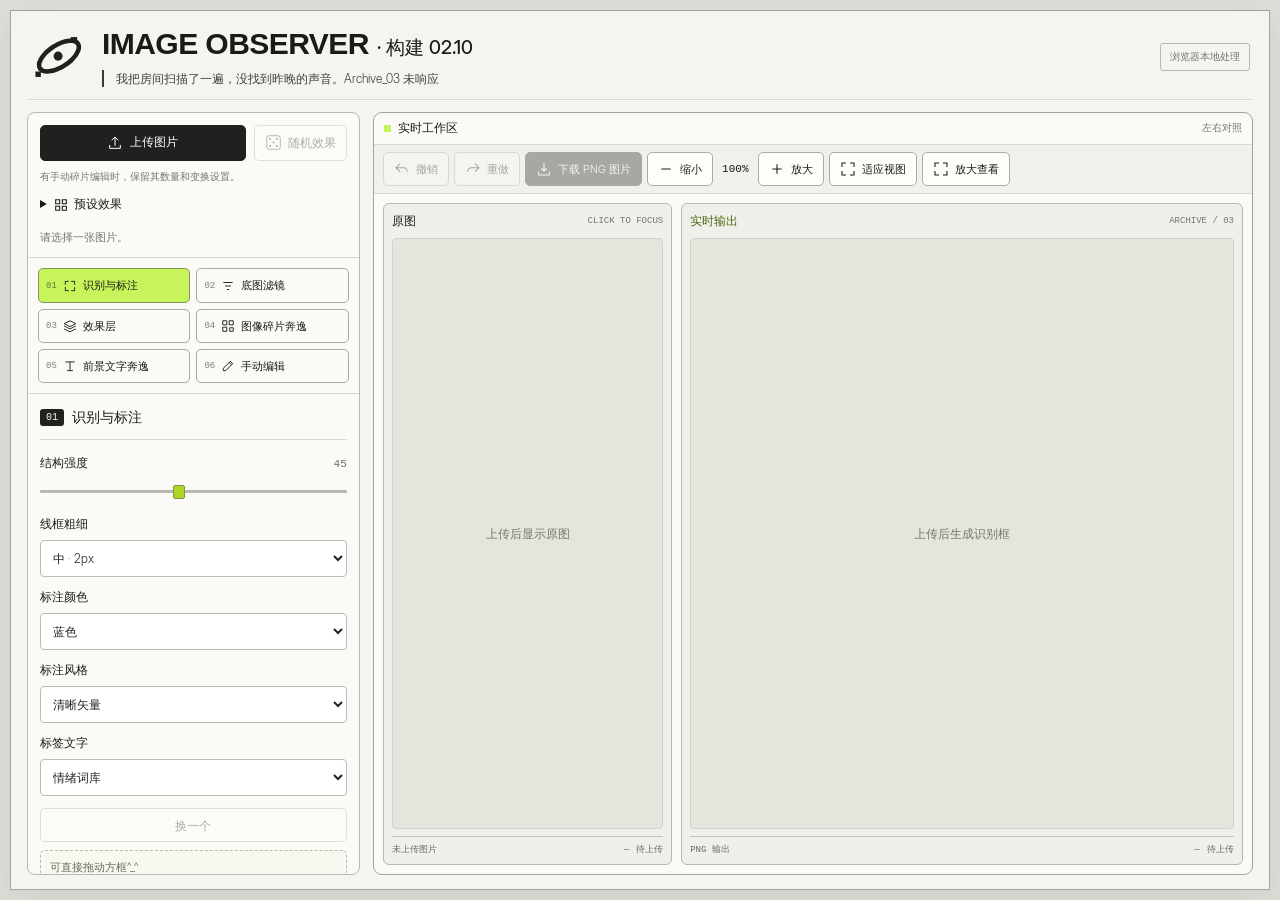
<file: index.html>
<!doctype html>
<html lang="zh-CN">
<head>
  <meta charset="utf-8">
  <meta name="viewport" content="width=device-width, initial-scale=1">
  <meta http-equiv="Content-Security-Policy" content="default-src 'none'; img-src 'self' blob: data:; font-src 'self'; style-src 'self' 'unsafe-inline'; script-src 'self' 'unsafe-inline'; connect-src 'none'; base-uri 'none'; form-action 'none'; object-src 'none'">
  <title>IMAGE OBSERVER · 构建 02.10</title>
  <style>
    @font-face { font-family: "Observer HY Strip"; src: url("assets/fonts/HYQiHeiY1-75W-latin.woff2") format("woff2"); font-weight: 700; font-display: swap; unicode-range: U+0020-024F,U+2000-206F; }
    @font-face { font-family: "Observer HY Strip"; src: url("assets/fonts/HYQiHeiY1-75W-cjk.woff2") format("woff2"); font-weight: 700; font-display: swap; unicode-range: U+3000-30FF,U+3400-9FFF,U+FF00-FFEF; }
    @font-face { font-family: "Observer Inter Light"; src: url("assets/fonts/InterDisplay-Light-latin.woff2?v=027") format("woff2"); font-weight: 300; font-display: swap; }
    @font-face { font-family: "Observer Inter Medium"; src: url("assets/fonts/InterDisplay-Medium-latin.woff2") format("woff2"); font-weight: 500; font-display: swap; }
  </style>
  <link rel="stylesheet" href="workbench.css">
</head>
<body>
  <main>
    <header>
      <h1>IMAGE OBSERVER <span class="brand-version">· 构建 02.10</span></h1>
      <span class="build">识别模式</span>
    </header>
    <p class="intro">上传一张图片，观察图像结构中的信息区域。所有处理均在当前浏览器本地完成。</p>
    <label class="upload" id="dropZone" for="upload">
      <svg width="25" height="25" viewBox="0 0 24 24" fill="none" stroke="currentColor" stroke-width="1.5" aria-hidden="true"><path d="M12 16V3m-5 5 5-5 5 5M4 15v5h16v-5"/></svg>
      <strong>点击上传图片，或将图片拖到这里</strong>
      <span>JPG / PNG · 最长边不超过 1600px · 无需联网</span>
      <input id="upload" type="file" accept="image/jpeg,image/png,.jpg,.jpeg,.png" aria-label="上传 JPG 或 PNG 图片">
    </label>
    <button id="randomEffects" type="button" disabled><svg width="17" height="17" viewBox="0 0 20 20" aria-hidden="true"><rect x="2" y="2" width="16" height="16" rx="3" fill="none" stroke="currentColor"/><g fill="currentColor"><circle cx="6" cy="6" r="1.2"/><circle cx="14" cy="6" r="1.2"/><circle cx="10" cy="10" r="1.2"/><circle cx="6" cy="14" r="1.2"/><circle cx="14" cy="14" r="1.2"/></g></svg>随机效果</button>
    <span class="edit-hint">有手动碎片编辑时，保留其数量和变换设置。</span>
    <section class="preset-area" aria-label="预设效果">
      <details><summary>预设效果</summary>
        <h3>官方预设</h3><div id="officialCards" class="template-cards"></div>
        <details id="officialDeveloper" class="official-developer"><summary>开发者选项</summary>
          <p class="edit-hint">临时校准工具。保存仅覆盖本浏览器；不会直接修改 GitHub，也不改变当前图片。</p>
          <label class="control" for="officialSlot">校准槽位<select id="officialSlot"></select></label>
          <p id="officialSource" class="edit-hint"></p>
          <label class="control" for="officialName">预设名称<input id="officialName" type="text" maxlength="80" autocomplete="off"></label>
          <div class="actions"><button id="readOfficialParams" type="button">读取当前参数</button><button id="saveOfficial" type="button">保存当前效果到此预设</button><button id="renameOfficial" type="button">保存名称</button><button id="updateOfficialThumbnail" type="button">仅更新缩略图</button></div>
          <label class="control" for="officialValues">当前视觉配方<textarea id="officialValues" rows="5" readonly spellcheck="false" placeholder="点击“读取当前参数”查看"></textarea></label>
          <div class="actions"><button id="exportOfficial" type="button">导出官方预设 JSON</button><button id="importOfficial" type="button">导入到所选槽位</button><button id="resetOfficial" type="button">重置此预设</button><input id="officialFile" type="file" accept="application/json,.json" hidden></div>
          <p class="edit-hint">正式写回：导出 JSON → 确认校准结果 → 将参数及压缩缩略图写入网站静态配置并提交。清除网站数据会丢失本地覆盖值，请导出备份。</p>
          <p id="officialStatus" role="status" aria-live="polite"></p>
        </details>
        <h3>我的模板</h3><div class="actions"><button id="saveTemplate" type="button">保存当前效果</button><button id="importTemplate" type="button">导入模板</button><input id="templateFile" type="file" accept="application/json,.json" hidden></div>
        <p class="edit-hint">模板仅存于当前浏览器。清除网站数据或更换设备可能丢失，请导出 JSON 备份。缩略图包含画面内容，仅用于预览。</p>
        <p id="templateStatus" role="status" aria-live="polite"></p><div id="personalCards" class="template-cards"></div>
      </details>
    </section>
    <label class="structure" for="structure"><span>结构强度</span><input id="structure" type="range" min="0" max="100" step="1" value="45"><output id="structureValue" for="structure">45</output></label>
    <div class="actions">
      <button id="resetFocus" type="button" disabled>恢复自动焦点</button>
      <button id="downloadPNG" type="button" disabled>下载 PNG 图片</button>
    </div>
    <div class="controls">
      <label class="control" for="strokeWidth">线框粗细
        <select id="strokeWidth">
          <option value="Thin">细 · 1px</option>
          <option value="Medium" selected>中 · 2px</option>
          <option value="Thick">粗 · 4px</option>
        </select>
      </label>
      <label class="control" for="overlayColor">标注颜色
        <select id="overlayColor">
          <option value="#0050FF" selected>蓝色</option>
          <option value="#F44336">红色</option>
          <option value="#00AA64">绿色</option>
          <option value="#FFCC00">黄色</option>
        </select>
      </label>
      <label class="control" for="overlayStyle">标注风格
        <select id="overlayStyle">
          <option value="VECTOR" selected>清晰矢量</option>
          <option value="INK BLEED">柔性溢墨</option>
          <option value="SCAN">数字扫描失真</option>
        </select>
      </label>
      <label class="control" for="labelMode">标签文字
        <select id="labelMode">
          <option value="Off">关闭</option>
          <option value="Emotion Pool" selected>情绪词库</option>
          <option value="Custom Text">自定义文字</option>
        </select>
      </label>
      <button id="shuffleWord" type="button" disabled>换一个</button>
    </div>
    <label class="control" id="customTextField" for="customText" hidden>自定义文字 · 中英文 · 最多32个字符
      <input id="customText" type="text" autocomplete="off" spellcheck="false" placeholder="输入中英文标签">
    </label>
    <label class="structure" id="distortionControl" for="distortionStrength" hidden><span>失真强度</span><input id="distortionStrength" type="range" min="0" max="100" step="1" value="45"><output id="distortionValue" for="distortionStrength">45</output></label>
    <div class="controls">
      <label class="control" for="baseFilter">底图滤镜<select id="baseFilter"><option value="Original">原图</option><option value="XRay" selected>X光滤镜</option></select></label>
    </div>
    <div id="originalControls" class="base-parameters" hidden>
      <label class="structure" for="originalBrightness"><span>亮度</span><input id="originalBrightness" type="range" min="-100" max="100" value="0"><output>0</output></label>
      <label class="structure" for="originalSaturation"><span>饱和度</span><input id="originalSaturation" type="range" min="0" max="200" value="100"><output>100</output></label>
      <label class="structure" for="originalContrast"><span>对比度</span><input id="originalContrast" type="range" min="-100" max="100" value="0"><output>0</output></label>
      <label class="structure" for="originalTemperature"><span>色温</span><input id="originalTemperature" type="range" min="-100" max="100" value="0"><output>0</output></label>
      <label class="structure" for="originalTint"><span>色调</span><input id="originalTint" type="range" min="-100" max="100" value="0"><output>0</output></label>
      <label class="structure" for="originalVignette"><span>暗角</span><input id="originalVignette" type="range" min="-100" max="100" value="0"><output>0</output></label>
    </div>
    <div id="xrayControls" class="base-parameters">
      <label class="structure" for="xrayHue"><span>色相</span><input id="xrayHue" type="range" min="0" max="360" value="20"><output>20</output></label>
      <label class="structure" for="xraySaturation"><span>饱和度</span><input id="xraySaturation" type="range" min="0" max="100" value="0"><output>0</output></label>
      <label class="structure" for="xrayLightness"><span>明度</span><input id="xrayLightness" type="range" min="0" max="100" value="65"><output>65</output></label>
      <label class="invert-control"><input id="xrayInvert" type="checkbox">反色</label>
    </div>
    <label class="structure" for="baseContrast"><span>对比度</span><input id="baseContrast" type="range" min="-100" max="100" value="0"><output>0</output></label>
    <div class="effect-layers">
      <div class="effect-layer"><label class="control" for="effect1">效果层 1<select id="effect1"><option value="None">无</option><option value="Noise" selected>彩色噪点</option><option value="CRT">复古电视机竖纹</option><option value="Glitch">电子扫描 A｜条带错位</option><option value="Wave">电子扫描 B｜波纹湍流</option><option value="Streak">电子扫描 C｜纵向拉丝</option><option value="Glow">彩色泛光</option></select></label>
        <div id="effectParams1"><label class="structure" for="strength1"><span id="strengthLabel1">强度</span><input id="strength1" type="range" min="0" max="100" value="20"><output>20</output></label>
          <label class="structure" id="waveParams1" for="wavePosition1" hidden><span>波纹位置</span><input id="wavePosition1" type="range" min="0" max="100" value="50"><output>50</output></label>
          <div id="glowParams1" hidden><label class="structure" for="glowHue1"><span>色相</span><input id="glowHue1" type="range" min="0" max="360" value="195"><output>195</output></label><label class="structure" for="glowSaturation1"><span>饱和度</span><input id="glowSaturation1" type="range" min="0" max="100" value="80"><output>80</output></label><label class="structure" for="glowLightness1"><span>亮度</span><input id="glowLightness1" type="range" min="0" max="100" value="65"><output>65</output></label></div></div></div>
      <div class="effect-layer"><label class="control" for="effect2">效果层 2<select id="effect2"><option value="None" selected>无</option><option value="Noise">彩色噪点</option><option value="CRT">复古电视机竖纹</option><option value="Glitch">电子扫描 A｜条带错位</option><option value="Wave">电子扫描 B｜波纹湍流</option><option value="Streak">电子扫描 C｜纵向拉丝</option><option value="Glow">彩色泛光</option></select></label>
        <div id="effectParams2" hidden><label class="structure" for="strength2"><span id="strengthLabel2">强度</span><input id="strength2" type="range" min="0" max="100" value="20"><output>20</output></label>
          <label class="structure" id="waveParams2" for="wavePosition2" hidden><span>波纹位置</span><input id="wavePosition2" type="range" min="0" max="100" value="50"><output>50</output></label>
          <div id="glowParams2" hidden><label class="structure" for="glowHue2"><span>色相</span><input id="glowHue2" type="range" min="0" max="360" value="195"><output>195</output></label><label class="structure" for="glowSaturation2"><span>饱和度</span><input id="glowSaturation2" type="range" min="0" max="100" value="80"><output>80</output></label><label class="structure" for="glowLightness2"><span>亮度</span><input id="glowLightness2" type="range" min="0" max="100" value="65"><output>65</output></label></div></div></div>
      <div class="effect-layer"><label class="control" for="effect3">效果层 3<select id="effect3"><option value="None" selected>无</option><option value="Noise">彩色噪点</option><option value="CRT">复古电视机竖纹</option><option value="Glitch">电子扫描 A｜条带错位</option><option value="Wave">电子扫描 B｜波纹湍流</option><option value="Streak">电子扫描 C｜纵向拉丝</option><option value="Glow">彩色泛光</option></select></label>
        <div id="effectParams3" hidden><label class="structure" for="strength3"><span id="strengthLabel3">强度</span><input id="strength3" type="range" min="0" max="100" value="20"><output>20</output></label>
          <label class="structure" id="waveParams3" for="wavePosition3" hidden><span>波纹位置</span><input id="wavePosition3" type="range" min="0" max="100" value="50"><output>50</output></label>
          <div id="glowParams3" hidden><label class="structure" for="glowHue3"><span>色相</span><input id="glowHue3" type="range" min="0" max="360" value="195"><output>195</output></label><label class="structure" for="glowSaturation3"><span>饱和度</span><input id="glowSaturation3" type="range" min="0" max="100" value="80"><output>80</output></label><label class="structure" for="glowLightness3"><span>亮度</span><input id="glowLightness3" type="range" min="0" max="100" value="65"><output>65</output></label></div></div></div>
    </div>
    <label class="structure" for="vignette"><span>暗角</span><input id="vignette" type="range" min="-100" max="100" step="1" value="0"><output id="vignetteValue" for="vignette">0</output></label>
    <div class="runaway-settings">
      <section><label class="control" for="fragmentOn">图像碎片奔逸<select id="fragmentOn"><option value="Off" selected>关</option><option value="On">开</option></select></label><div id="fragmentParams" hidden>
<label class="control" for="fragmentMode">奔逸模式<select id="fragmentMode"><option value="Turbulence">湍流</option><option value="Rotate">旋转</option><option value="Ripple">波纹</option></select></label>
<label class="control" for="fragmentStyle">碎片样式<select id="fragmentStyle"><option value="Original">原图</option><option value="Pencil">铅笔描边</option></select></label>
<label class="structure" for="fragmentHue"><span>碎片色相</span><input id="fragmentHue" type="range" min="0" max="360" value="0"><output>0</output></label>
<label class="structure" for="fragmentSaturation"><span>碎片饱和度</span><input id="fragmentSaturation" type="range" min="0" max="100" value="100"><output>100</output></label>
<label class="structure" for="fragmentLightness"><span>碎片明度</span><input id="fragmentLightness" type="range" min="0" max="100" value="50"><output>50</output></label>
<label class="structure" for="fragmentContrast"><span>碎片对比度</span><input id="fragmentContrast" type="range" min="-100" max="100" value="0"><output>0</output></label>
<label class="structure" id="pencilControl" for="pencilStrength" hidden><span>铅笔强度</span><input id="pencilStrength" type="range" min="0" max="100" value="65"><output>65</output></label>
<label class="structure" for="fragmentCount"><span>碎片数量</span><input id="fragmentCount" type="range" min="0" max="100" value="35"><output>35</output></label>
<label class="structure" for="fragmentDisplacement"><span>位移强度</span><input id="fragmentDisplacement" type="range" min="0" max="100" value="45"><output>45</output></label>
<label class="structure" for="fragmentSize"><span>图像大小</span><input id="fragmentSize" type="range" min="10" max="200" value="100"><output>100</output></label>
<label class="structure" for="fragmentScale"><span>缩放波动</span><input id="fragmentScale" type="range" min="0" max="100" value="30"><output>30</output></label>
<p class="edit-hint">参数调整更新未编辑碎片；当前已移动、删除的碎片保留。识别框编辑不影响碎片。</p></div></section>
      <section><label class="control" for="foregroundTextOn">前景文字奔逸<select id="foregroundTextOn"><option value="Off" selected>关</option><option value="On">开</option></select></label><div id="foregroundTextParams" hidden>
<label class="control" for="foregroundTextStyle">文字奔逸样式<select id="foregroundTextStyle"><option value="Stretch" selected>条带横排</option><option value="Float">小型散置</option></select></label>
<label id="textLinksControl"><input id="textLinks" type="checkbox">文字连线</label>
<label class="structure" id="textStrengthControl" for="foregroundTextStrength" hidden><span>强度</span><input id="foregroundTextStrength" type="range" min="0" max="100" value="50"><output>50</output></label>
<label class="control" for="foregroundTextContent">文字内容<button id="restoreForegroundText" type="button">恢复默认</button><textarea id="foregroundTextContent" rows="3" maxlength="2048"></textarea></label>
<label class="structure" for="foregroundTextSize"><span>文字大小</span><input id="foregroundTextSize" type="range" min="50" max="200" value="100"><output>100</output></label>
<label class="control" for="foregroundTextColor">文字颜色<select id="foregroundTextColor"><option value="#0050FF">蓝</option><option value="#F44336">红</option><option value="#00AA64">绿</option><option value="#FFCC00">黄</option><option value="#000000" selected>黑</option><option value="#FFFFFF">白</option><option value="#808080">灰</option></select></label>
<label class="structure" for="foregroundTextCount"><span>文字数量</span><input id="foregroundTextCount" type="range" min="0" max="100" value="35"><output>35</output></label>
<label class="structure" for="foregroundTextDisplacement"><span>位移强度</span><input id="foregroundTextDisplacement" type="range" min="0" max="100" value="45"><output>45</output></label>
<button id="shuffleTextLayout" type="button" disabled>换一组布局</button><p class="edit-hint">含随机散布、规则横排、分层散排和规则分布。</p>
</div></section>
    </div>
    <div class="edit-controls">
      <label class="control" for="editBoxes">编辑方框
        <select id="editBoxes">
          <option value="Off">关闭</option>
          <option value="On" selected>开启</option>
        </select>
      </label>
      <label class="control" for="editTarget">编辑对象<select id="editTarget"><option value="boxes">识别框</option><option value="fragments">图像碎片</option></select></label>
      <button id="resetFragments" type="button" disabled>恢复初始碎片</button>
      <button id="deleteSelected" type="button" disabled>删除选中框</button>
      <button id="resetBoxes" type="button" disabled>恢复自动框</button>
      <span id="selectionStatus" role="status" aria-live="polite">开启后可选中方框边线。</span>
    </div>
    <p class="edit-hint" id="editHint">更换图片、结构强度或焦点将重新生成识别框。</p>
    <p id="status" role="status" aria-live="polite">请选择一张图片。</p>
    <div class="panels">
      <section class="panel" aria-labelledby="originalLabel">
        <h2 id="originalLabel">原图</h2>
        <div class="preview">
          <span class="placeholder" id="originalPlaceholder">上传后显示原图</span>
          <canvas id="original" hidden role="img" aria-label="原图预览，点击指定焦点"></canvas>
        </div>
      </section>
      <section class="panel" aria-labelledby="outputLabel">
        <h2 id="outputLabel">识别输出图</h2>
        <div class="preview">
          <span class="placeholder" id="outputPlaceholder">上传后生成识别框</span>
          <div id="outputStage" class="output-stage" hidden>
            <canvas id="output" hidden role="img" aria-label="识别框输出图" aria-describedby="editHint selectionStatus"></canvas>
            <canvas id="editOverlay" hidden aria-hidden="true"></canvas>
          </div>
        </div>
      </section>
    </div>
  </main>
  <script src="official-presets.js"></script>
  <script src="official-calibration.js"></script>
  <script src="templates.js"></script>
  <script src="history.js"></script>
  <script src="workbench.js"></script>
  <script>
/* Detection Build 02.2: local, deterministic CPU image analysis; no models or network. */
(function (root) {
  'use strict';
  const clamp = (v, a, b) => Math.max(a, Math.min(b, v));

  // Fit exclusive-right/bottom coordinates. Area limits are fractions of the image.
  // Search integer dimensions so even small images respect the limits when feasible.
  function fit(box, w, h, minArea = 0.08, maxArea = 0.80) {
    w = Math.max(1, Math.round(w)); h = Math.max(1, Math.round(h));
    const bw = Math.max(1, Math.abs(box[2] - box[0]));
    const bh = Math.max(1, Math.abs(box[3] - box[1]));
    const cx = (box[0] + box[2]) / 2, cy = (box[1] + box[3]) / 2;
    const lo = Math.max(1, Math.ceil(w * h * minArea));
    const hi = Math.max(1, Math.floor(w * h * maxArea));
    let best = null, bestScore = Infinity;
    for (let pass = 0; pass < 2 && !best; pass++) {
      for (let ww = 1; ww <= w; ww++) {
        let lower = Math.max(1, Math.ceil(ww / 3.5));
        let upper = Math.min(h, Math.floor(ww * 3.5));
        if (pass === 0) {
          lower = Math.max(lower, Math.ceil(lo / ww));
          upper = Math.min(upper, Math.floor(hi / ww));
        }
        if (lower > upper) continue;
        const hh = clamp(Math.round(bh), lower, upper);
        const score = Math.log(ww / bw) ** 2 + Math.log(hh / bh) ** 2;
        if (score < bestScore) { bestScore = score; best = [ww, hh]; }
      }
    }
    if (!best) best = [1, 1];
    const x = clamp(Math.round(cx - best[0] / 2), 0, w - best[0]);
    const y = clamp(Math.round(cy - best[1] / 2), 0, h - best[1]);
    return [x, y, x + best[0], y + best[1]];
  }

  function integral(values, w, h) {
    const stride = w + 1, out = new Float64Array(stride * (h + 1));
    for (let y = 0; y < h; y++) {
      let row = 0;
      for (let x = 0; x < w; x++) {
        row += values[y * w + x];
        out[(y + 1) * stride + x + 1] = row + out[y * stride + x + 1];
      }
    }
    return out;
  }
  function sum(ii, s, b) {
    return ii[b[3] * s + b[2]] - ii[b[1] * s + b[2]]
      - ii[b[3] * s + b[0]] + ii[b[1] * s + b[0]];
  }
  const area = b => (b[2] - b[0]) * (b[3] - b[1]);
  function iou(a, b) {
    const intersect = Math.max(0, Math.min(a[2], b[2]) - Math.max(a[0], b[0]))
      * Math.max(0, Math.min(a[3], b[3]) - Math.max(a[1], b[1]));
    return intersect / Math.max(1, area(a) + area(b) - intersect);
  }

  // Separable, replicated-border box blur; coarse maps suppress fine texture.
  function blur(values, w, h, radius) {
    const temp = new Float64Array(w * h), out = new Float32Array(w * h), divisor = 2 * radius + 1;
    for (let y = 0; y < h; y++) {
      let value = 0;
      for (let k = -radius; k <= radius; k++) value += values[y * w + clamp(k, 0, w - 1)];
      for (let x = 0; x < w; x++) {
        temp[y * w + x] = value / divisor;
        value += values[y * w + clamp(x + radius + 1, 0, w - 1)] - values[y * w + clamp(x - radius, 0, w - 1)];
      }
    }
    for (let x = 0; x < w; x++) {
      let value = 0;
      for (let k = -radius; k <= radius; k++) value += temp[clamp(k, 0, h - 1) * w + x];
      for (let y = 0; y < h; y++) {
        out[y * w + x] = value / divisor;
        value += temp[clamp(y + radius + 1, 0, h - 1) * w + x] - temp[clamp(y - radius, 0, h - 1) * w + x];
      }
    }
    return out;
  }
  function normalized(values) {
    const sorted = Float32Array.from(values).sort();
    const index = (sorted.length - 1) * .98, lower = Math.floor(index);
    let limit = sorted[lower] + (sorted[Math.min(lower + 1, sorted.length - 1)] - sorted[lower]) * (index - lower);
    if (limit < 1e-6) limit = sorted[sorted.length - 1];
    return Float32Array.from(values, value => limit > 1e-6 ? clamp(value / limit, 0, 1) : 0);
  }
  function smoothHistogram(histogram) {
    let current = histogram;
    for (const step of [64, 8, 1]) {
      const next = new Float32Array(512);
      for (let i = 0; i < 512; i++) {
        const coordinate = Math.floor(i / step) % 8;
        next[i] = (current[coordinate ? i - step : i] + 2 * current[i]
          + current[coordinate < 7 ? i + step : i]) / 4;
      }
      current = next;
    }
    return current;
  }
  function detailFallback(main, w, h) {
    const mw = main[2] - main[0], mh = main[3] - main[1];
    return [[.08,.10,.52,.54],[.47,.46,.92,.91],[.48,.08,.91,.51],[.09,.48,.52,.91]].map(b =>
      fit([b[0] * mw, b[1] * mh, b[2] * mw, b[3] * mh], mw, mh,
        Math.min(.008 * w * h / (mw * mh), .4), .65)
        .map((value, index) => value + main[index % 2]));
  }
  function fallback(w, h, focus=null) {
    const main = focus
      ? fit([focus[0]-.19*w,focus[1]-.19*h,focus[0]+.19*w,focus[1]+.19*h],w,h,.08,.8)
      : fit([.22*w, .22*h, .78*w, .78*h], w, h, .08, .8);
    return [main, ...detailFallback(main, w, h).slice(0, 2)];
  }
  function subjectMap(channels, gray, w, h) {
    const n = w * h, side = Math.min(w, h);
    const small = channels.map(c => blur(c, w, h, Math.max(1, Math.round(side * .015))));
    const broad = channels.map(c => blur(c, w, h, Math.max(2, Math.round(side * .12))));
    const smallGray = new Float32Array(n), encoded = new Uint16Array(n);
    const allHist = new Float32Array(512), borderHist = new Float32Array(512);
    const border = Math.max(1, Math.round(side * .06)), means = [0, 0, 0];
    let borderCount = 0;
    for (let i = 0; i < n; i++) {
      const x = i % w, y = Math.floor(i / w);
      smallGray[i] = .299 * small[0][i] + .587 * small[1][i] + .114 * small[2][i];
      encoded[i] = Math.min(7, Math.floor(small[0][i] * 8)) * 64
        + Math.min(7, Math.floor(small[1][i] * 8)) * 8 + Math.min(7, Math.floor(small[2][i] * 8));
      allHist[encoded[i]]++;
      if (x < border || y < border || x >= w-border || y >= h-border) { borderHist[encoded[i]]++; borderCount++; }
      for (let c = 0; c < 3; c++) means[c] += small[c][i] / n;
    }
    for (let i = 0; i < 512; i++) { allHist[i] /= n; borderHist[i] /= Math.max(1, borderCount); }
    const allDensity = smoothHistogram(allHist), borderDensity = smoothHistogram(borderHist);
    const coarse = new Float32Array(n), globalContrast = new Float32Array(n), fine = new Float32Array(n);
    for (let i = 0; i < n; i++) {
      let localDistance = 0, globalDistance = 0;
      for (let c = 0; c < 3; c++) { localDistance += (small[c][i] - broad[c][i]) ** 2; globalDistance += (small[c][i] - means[c]) ** 2; }
      coarse[i] = Math.sqrt(localDistance / 3); globalContrast[i] = Math.sqrt(globalDistance / 3);
      fine[i] = Math.abs(gray[i] - smallGray[i]);
    }
    const coarseNorm = normalized(coarse), globalNorm = normalized(globalContrast);
    const fineMean = blur(fine, w, h, Math.max(1, Math.round(side * .012))), confidence = new Float32Array(n);
    for (let i = 0; i < n; i++) {
      const novelty = clamp((allDensity[encoded[i]] - 1.15 * borderDensity[encoded[i]]) / (allDensity[encoded[i]] + .002), 0, 1);
      const textureGate = 1 / (1 + 1.8 * fineMean[i] / (.025 + coarse[i]));
      const darkGate = .08 + .92 * clamp((smallGray[i] - .025) / .14, 0, 1);
      confidence[i] = (.60 * novelty + .25 * coarseNorm[i] + .15 * globalNorm[i]) * textureGate * darkGate;
    }
    return normalized(blur(confidence, w, h, Math.max(1, Math.round(side * .018))));
  }
  function informationMap(channels, gray, w, h) {
    // Fine edges are only a 3% tie-breaker, gated by coherent subject confidence.
    const n = w * h, smooth = blur(gray, w, h, 1), broad = blur(gray, w, h, 5);
    const colorBroad = channels.map(c => blur(c, w, h, 9));
    const edges = new Float32Array(n), contrast = new Float32Array(n), colors = new Float32Array(n);
    for (let y = 0; y < h; y++) for (let x = 0; x < w; x++) {
      const i = y * w + x;
      edges[i] = Math.hypot(smooth[y*w+Math.min(w-1,x+1)] - smooth[y*w+Math.max(0,x-1)],
        smooth[Math.min(h-1,y+1)*w+x] - smooth[Math.max(0,y-1)*w+x]);
      contrast[i] = Math.abs(gray[i] - broad[i]);
      colors[i] = Math.hypot(channels[0][i]-colorBroad[0][i], channels[1][i]-colorBroad[1][i], channels[2][i]-colorBroad[2][i]);
    }
    const e = normalized(edges), c = normalized(contrast), k = normalized(colors);
    return blur(Float32Array.from(e, (value, i) => .5*value + .3*c[i] + .2*k[i]), w, h, 2);
  }
  function components(mask, w, h) {
    const labels = new Int32Array(w*h), queue = new Int32Array(w*h), regions = [];
    let label = 0;
    for (let start = 0; start < mask.length; start++) {
      if (!mask[start] || labels[start]) continue;
      let head = 0, tail = 1, x1 = w, y1 = h, x2 = 0, y2 = 0;
      queue[0] = start; labels[start] = ++label;
      while (head < tail) {
        const p = queue[head++], x = p % w, y = Math.floor(p / w);
        x1 = Math.min(x1,x); y1 = Math.min(y1,y); x2 = Math.max(x2,x+1); y2 = Math.max(y2,y+1);
        for (let dy = -1; dy <= 1; dy++) for (let dx = -1; dx <= 1; dx++) {
          const nx = x+dx, ny = y+dy, q = ny*w+nx;
          if (nx>=0 && nx<w && ny>=0 && ny<h && mask[q] && !labels[q]) { labels[q] = label; queue[tail++] = q; }
        }
      }
      regions.push({ box: [x1,y1,x2,y2], pixels: tail });
    }
    return { labels, regions, count: label };
  }
  function compareBoxes(a, b) { for (let i = 0; i < 4; i++) if (a[i] !== b[i]) return a[i] - b[i]; return 0; }
  function unique(boxes) { return [...new Map(boxes.map(box => [box.join(','), box])).values()]; }
  function analyze(image, capture, focus=null) {
    const w = image.width, h = image.height, n = w*h, rgba = image.data;
    if (w<3 || h<3 || !rgba || rgba.length<n*4) return fallback(w,h,focus);
    const channels = [new Float32Array(n), new Float32Array(n), new Float32Array(n)], gray = new Float32Array(n);
    const sums = [0,0,0], squares = [0,0,0];
    for (let i=0; i<n; i++) {
      const alpha = rgba[i*4+3]/255;
      for (let c=0; c<3; c++) { const value = (rgba[i*4+c]*alpha+255*(1-alpha))/255;
        channels[c][i] = value; sums[c] += value; squares[c] += value*value; }
      gray[i] = .299*channels[0][i]+.587*channels[1][i]+.114*channels[2][i];
    }
    if (Math.max(...sums.map((value,c) => Math.sqrt(Math.max(0,squares[c]/n-(value/n)**2)))) < .05/255) return fallback(w,h,focus);
    const subject = subjectMap(channels,gray,w,h), fine = informationMap(channels,gray,w,h);
    if (capture) { capture.subject = subject; capture.detail = fine; }
    // A click supplies a spatial prior, never an object-class assumption. Keep
    // the un-focused map unchanged so Reset reproduces the automatic result.
    const info = Float32Array.from(subject,(value,i) => focus
      ? (.65*value+.35*fine[i])*(.12+.88*Math.exp(-.5*((((i%w)-focus[0])/(.18*w))**2+((Math.floor(i/w)-focus[1])/(.18*h))**2)))
      : .97*value+.03*fine[i]*value);
    const total = info.reduce((a,b)=>a+b,0);
    if (total<1e-4) return fallback(w,h,focus);
    const candidates = [], stride = w+1, ii = integral(info,w,h);
    const radius = (Math.max(3,Math.round(Math.min(w,h)*.016))|1)>>1;
    let support;
    for (const threshold of [.28,.46,.66]) {
      const mask = Uint8Array.from(subject,value=>value>=threshold?1:0);
      // Ignore floating-point residue below half of one occupied kernel pixel.
      const minimumHit = .5 / ((2*radius+1)**2);
      const dilated = Uint8Array.from(blur(mask,w,h,radius),value=>value>=minimumHit?1:0);
      const closed = Uint8Array.from(blur(dilated,w,h,radius),value=>value>=1-1e-6?1:0);
      const grouped = components(closed,w,h);
      if (!support) support = grouped;
      for (const region of grouped.regions.sort((a,b)=>b.pixels-a.pixels).slice(0,32)) {
        if (region.pixels<Math.max(4,n*.0015)) continue;
        const [x1,y1,x2,y2] = region.box, pad = Math.max(2,Math.round(Math.min(x2-x1,y2-y1)*.06));
        candidates.push([x1-pad,y1-pad,x2+pad,y2+pad]);
      }
    }
    const peaks = Float32Array.from(subject);
    for (let p=0; p<12; p++) {
      let index = 0;
      for (let i=1; i<n; i++) if (peaks[i]>peaks[index]) index=i;
      if (peaks[index]<.10) break;
      const x = index%w, y = Math.floor(index/w);
      for (const f of [.28,.42,.56,.68]) candidates.push([x-w*f/2,y-h*f/2,x+w*f/2,y+h*f/2]);
      const rx = Math.max(1,Math.round(w*.14)), ry = Math.max(1,Math.round(h*.14));
      for (let yy=Math.max(0,y-ry); yy<Math.min(h,y+ry+1); yy++) peaks.fill(0,yy*w+Math.max(0,x-rx),yy*w+Math.min(w,x+rx+1));
    }
    if (focus) {
      // Local windows ensure useful, bounded candidates even if the automatic
      // connected components belong to a different subject elsewhere.
      for (const f of [.28,.38,.48]) for (const ratio of [.8,1,1.25]) {
        const bw=w*f*ratio,bh=h*f/ratio;
        candidates.push([focus[0]-bw/2,focus[1]-bh/2,focus[0]+bw/2,focus[1]+bh/2]);
      }
    }
    const populations = new Int32Array(support.count+1), stamps = new Int32Array(support.count+1), cache = new Map();
    let stamp = 0;
    function score(box) {
      const key = box.join(','); if (cache.has(key)) return cache.get(key);
      const [x1,y1,x2,y2] = box, a = area(box), fraction = a/n, mass = sum(ii,stride,box);
      let occupied = 0, largest = 0; stamp++;
      for (let y=y1; y<y2; y++) for (let x=x1; x<x2; x++) {
        const label = support.labels[y*w+x]; if (!label) continue;
        if (stamps[label]!==stamp) { stamps[label]=stamp; populations[label]=0; }
        largest = Math.max(largest,++populations[label]); occupied++;
      }
      const px = Math.max(1,Math.round((x2-x1)*.18)), py = Math.max(1,Math.round((y2-y1)*.18));
      const outer = [Math.max(0,x1-px),Math.max(0,y1-py),Math.min(w,x2+px),Math.min(h,y2+py)];
      const ringMean = (sum(ii,stride,outer)-mass)/Math.max(area(outer)-a,1);
      const contrast = Math.max(0,mass/a-ringMean)/Math.max(total/n,1e-6);
      const touch = Number(x1===0)+Number(y1===0)+Number(x2===w)+Number(y2===h);
      const penalty = 1+6*Math.max(0,fraction-.48)**1.3+.10*touch+.15*Math.log((x2-x1)/(y2-y1))**2;
      const affinity = focus ? .08+.92*Math.exp(-.5*((((x1+x2)/2-focus[0])/(.20*w))**2+(((y1+y2)/2-focus[1])/(.20*h))**2)) : 1;
      const value = mass/total/Math.max(fraction,1e-9)**.65*(.5+.5*occupied/a)
        *(.65+.35*largest/Math.max(occupied,1))*(1+.35*Math.min(contrast,2))/penalty
        *affinity/(focus ? 1+5*Math.max(0,fraction-.25) : 1);
      cache.set(key,value); return value;
    }
    const rank = boxes => unique(boxes).sort((a,b)=>score(b)-score(a)||compareBoxes(a,b));
    const mains = rank(candidates.map(box=>fit(box,w,h,.08,.8)).filter(box=>!focus ||
      (box[0]<=focus[0] && focus[0]<box[2] && box[1]<=focus[1] && focus[1]<box[3])));
    if (!mains.length) return fallback(w,h,focus);
    const main = mains[0], [mx1,my1,mx2,my2] = main, mw = mx2-mx1, mh = my2-my1;
    const expanded = [Math.max(0,mx1-mw*.10),Math.max(0,my1-mh*.10),Math.min(w,mx2+mw*.10),Math.min(h,my2+mh*.10)];
    const auxiliaries = candidates.map(box=>fit(box,w,h,.008,.14));
    for (const fraction of [.32,.45,.60]) {
      const aw = Math.max(1,mw*fraction), ah = Math.max(1,mh*fraction);
      for (let gy=0; gy<4; gy++) for (let gx=0; gx<4; gx++) {
        const x = mx1+(mw-aw)*gx/3, y = my1+(mh-ah)*gy/3;
        auxiliaries.push(fit([x,y,x+aw,y+ah],w,h,.008,.14));
      }
    }
    function nearMain(box) {
      const [x1,y1,x2,y2] = box, cx = (x1+x2)/2, cy = (y1+y2)/2;
      const overlap = Math.max(0,Math.min(x2,expanded[2])-Math.max(x1,expanded[0]))
        *Math.max(0,Math.min(y2,expanded[3])-Math.max(y1,expanded[1]));
      return cx>=mx1 && cx<=mx2 && cy>=my1 && cy<=my2 && overlap>=.8*area(box) && area(box)<=.65*mw*mh;
    }
    const selected = [];
    for (const box of rank(auxiliaries.filter(nearMain))) {
      if (iou(main,box)>.65 || selected.some(previous=>iou(box,previous)>=.35)) continue;
      selected.push(box); if (selected.length===4) break;
    }
    const details = detailFallback(main,w,h);
    for (const box of details) {
      if (selected.length>=2) break;
      if (!selected.some(previous=>compareBoxes(box,previous)===0)) selected.push(box);
    }
    while (selected.length<2) selected.push(details[0]);
    return [main,...selected];
  }
  function detect(image, focus=null) {
    const w = Math.max(1,Math.round(Number(image && image.width)||1));
    const h = Math.max(1,Math.round(Number(image && image.height)||1));
    focus = validFocus(focus,w,h);
    try { return analyze({width:w,height:h,data:image && image.data},null,focus); }
    catch (_) { return fallback(w,h,focus); }
  }
  function validFocus(focus,w,h) {
    return Array.isArray(focus) && focus.length===2 && focus.every(Number.isFinite)
      ? [clamp(focus[0],0,w-1),clamp(focus[1],0,h-1)] : null;
  }
  // Build 02.2 retains the base detection and uses sparse, nested density levels.
  // Suppress overlapping, contained, or nearly co-centered copies at both scales.
  function duplicate(a,b) {
    const intersection=Math.max(0,Math.min(a[2],b[2])-Math.max(a[0],b[0]))
      *Math.max(0,Math.min(a[3],b[3])-Math.max(a[1],b[1]));
    const dx=((a[0]+a[2])-(b[0]+b[2]))/((a[2]-a[0])+(b[2]-b[0]));
    const dy=((a[1]+a[3])-(b[1]+b[3]))/((a[3]-a[1])+(b[3]-b[1]));
    return iou(a,b)>=.32 || intersection/Math.min(area(a),area(b))>=.68 || Math.hypot(dx,dy)<.65;
  }
  function mediumPool(boxes,w,h) {
    const candidates=unique([...boxes.slice(1),...detailFallback(boxes[0],w,h)]);
    // A broad first candidate can hide all details. Prefer the earliest valid
    // triplet, using only the existing near-main candidates and local fallbacks.
    for(let i=0;i<candidates.length;i++) for(let j=i+1;j<candidates.length;j++) {
      if(duplicate(candidates[i],candidates[j]))continue;
      for(let k=j+1;k<candidates.length;k++)
        if(!duplicate(candidates[i],candidates[k]) && !duplicate(candidates[j],candidates[k]))
          return [candidates[i],candidates[j],candidates[k]];
    }
    for(let i=0;i<candidates.length;i++) for(let j=i+1;j<candidates.length;j++)
      if(!duplicate(candidates[i],candidates[j]))return [candidates[i],candidates[j]];
    return candidates.slice(0,1);
  }

  const layerCache = new WeakMap();
  function microBoxes(frame, seed) {
    const { width:w, height:h, boxes, subject, detail } = frame;
    const main = boxes[0], mw = main[2]-main[0], mh = main[3]-main[1];
    if (!subject || !detail || Math.min(w,h)<32 || mw<20 || mh<20) return [];
    const roi = [Math.max(0,Math.floor(main[0]-.15*mw)),Math.max(0,Math.floor(main[1]-.15*mh)),
      Math.min(w,Math.ceil(main[2]+.15*mw)),Math.min(h,Math.ceil(main[3]+.15*mh))];
    const weights = new Float32Array(w*h);
    let total = 0;
    for (let y=roi[1];y<roi[3];y++) for (let x=roi[0];x<roi[2];x++) {
      const i=y*w+x;
      const affinity=(x<main[0]||x>=main[2]?.35:1)*(y<main[1]||y>=main[3]?.35:1);
      const focusAffinity=frame.focus ? .08+.92*Math.exp(-.5*(((x-frame.focus[0])/(.30*mw))**2+((y-frame.focus[1])/(.30*mh))**2)) : 1;
      weights[i] = detail[i]**1.3*(frame.focus ? .25+.75*subject[i]**1.4 : .05+.95*subject[i]**1.4)*affinity*focusAffinity; total += weights[i];
    }
    if (total<1e-5) return [];
    const peaks = Float32Array.from(weights), anchors = [];
    let strongest = 0; for (const value of weights) strongest = Math.max(strongest,value);
    const nx = Math.max(1,Math.round(.13*mw)), ny = Math.max(1,Math.round(.13*mh));
    for (let p=0;p<5;p++) {
      let index = 0;
      for (let i=1;i<peaks.length;i++) if (peaks[i]>peaks[index]) index=i;
      if (peaks[index]<Math.max(1e-7,.08*strongest)) break;
      const x=index%w,y=Math.floor(index/w); anchors.push([x,y]);
      for (let yy=Math.max(roi[1],y-ny);yy<Math.min(roi[3],y+ny+1);yy++)
        peaks.fill(0,yy*w+Math.max(roi[0],x-nx),yy*w+Math.min(roi[2],x+nx+1));
    }
    if (!anchors.length) return [];
    // Local weighted sampling creates clusters around image details, not frame-wide noise.
    const rx=Math.max(1,Math.round(.065*mw)),ry=Math.max(1,Math.round(.065*mh));
    const neighborhoods=anchors.map(([cx,cy])=>{
      const indices=[],cdf=[];let mass=0;
      for(let y=Math.max(roi[1],cy-ry);y<Math.min(roi[3],cy+ry+1);y++)
        for(let x=Math.max(roi[0],cx-rx);x<Math.min(roi[2],cx+rx+1);x++) {
          const i=y*w+x;mass+=weights[i];indices.push(i);cdf.push(mass);
        }
      return {indices,cdf,mass};
    });
    let state=Number(seed)>>>0;
    const random=()=>{state=(Math.imul(1664525,state)+1013904223)>>>0;return state/4294967296;};
    const mediumMin=Math.min(...frame.medium.map(area));
    const maximum=Math.min(.012*mw*mh,.25*mediumMin);
    if(maximum<4) return [];
    const result=[];
    for(let i=0;i<180 && result.length<9;i++) {
      const local=neighborhoods[i%neighborhoods.length], target=random()*local.mass;
      let low=0,high=local.cdf.length-1;
      while(low<high){const mid=(low+high)>>1;if(local.cdf[mid]<=target)low=mid+1;else high=mid;}
      const index=local.indices[low],cx=index%w,cy=Math.floor(index/w);
      const size=Math.min((.0025+.0095*random())*mw*mh,maximum),aspect=Math.exp(Math.log(.55)+random()*Math.log(2.3/.55));
      let bw=Math.max(2,Math.min(roi[2]-roi[0],Math.round(Math.sqrt(size*aspect))));
      let bh=Math.max(2,Math.min(roi[3]-roi[1],Math.round(Math.sqrt(size/aspect))));
      while(bw*bh>maximum && (bw>2 || bh>2)) { if(bw>=bh && bw>2)bw--;else if(bh>2)bh--;else bw--; }
      const x=clamp(Math.round(cx-bw/2),roi[0],roi[2]-bw),y=clamp(Math.round(cy-bh/2),roi[1],roi[3]-bh);
      const box=[x,y,x+bw,y+bh];
      if(result.every(previous=>!duplicate(box,previous)))result.push(box);
    }
    return result;
  }
  function layers(image, structure=45, seed=0, focus=null) {
    const w=Math.max(1,Math.round(Number(image&&image.width)||1));
    const h=Math.max(1,Math.round(Number(image&&image.height)||1));
    const amount=clamp(Number(structure)||0,0,100), key=Number(seed)>>>0;
    focus=validFocus(focus,w,h);
    const focusKey=focus ? focus.join(',') : 'auto';
    let frame=image&&typeof image==='object'?layerCache.get(image):null;
    if(!frame || frame.focusKey!==focusKey){
      frame={width:w,height:h,micro:new Map(),focus,focusKey};
      try {frame.boxes=analyze({width:w,height:h,data:image&&image.data},frame,focus);}
      catch (_) {frame.boxes=fallback(w,h,focus);}
      frame.medium=mediumPool(frame.boxes,w,h);
      if(image&&typeof image==='object')layerCache.set(image,frame);
    }
    if(!frame.micro.has(key))frame.micro.set(key,microBoxes(frame,key));
    const t=amount/100, copy=b=>b.slice();
    return {main:[copy(frame.boxes[0])],
      medium:frame.medium.slice(0,1+Math.floor(2*t+.5)).map(copy),
      micro:frame.micro.get(key).slice(0,Math.floor(8*t+2*Math.max(0,t-.5)+.5)).map(copy)};
  }
  root.ObserverDetector = { detect, fit, fallback, layers };
})(typeof window !== 'undefined' ? window : globalThis);

  </script>
  <script>
/* Image Base: original -> HSL scan -> procedural effect -> vignette. Never used by Detection. */
window.ObserverImageBase = (() => {
  const noise = n => {
    n = Math.imul(n ^ (n >>> 16), 0x45d9f3b);
    n = Math.imul(n ^ (n >>> 16), 0x45d9f3b);
    return (n ^ (n >>> 16)) >>> 0;
  };
  function hsl(h, s, l) {
    const a=s*Math.min(l,1-l), channel=n=>{
      const k=(n+h/30)%12;
      return Math.round(255*(l-a*Math.max(-1,Math.min(k-3,9-k,1))));
    };
    return [channel(0),channel(8),channel(4)];
  }
  const filtered = document.createElement('canvas'), contrasted = document.createElement('canvas'), result = document.createElement('canvas');
  const normal = document.createElement('canvas');
  let contrastKey=null,normalKey=null;
  const decode=Float32Array.from({length:256},(_,i)=>i/255<=.04045?i/3294.6:((i/255+.055)/1.055)**2.4);
  const encode=Uint8ClampedArray.from({length:4097},(_,i)=>255*(i/4096<=.0031308?12.92*i/4096:1.055*(i/4096)**(1/2.4)-.055));
  function normalColor(source,brightness,saturation,temperature,tint) {
    const context=normal.getContext('2d',{willReadFrequently:true});
    const image=source.getContext('2d').getImageData(0,0,source.width,source.height),a=image.data;
    const t=Number(temperature)/100,m=Number(tint)/100,exposure=2**(Number(brightness)/80),sat=Number(saturation)/100;
    // Multiplicative white balance in scene-linear RGB, not RGB channel offsets.
    const gains=[Math.exp(.28*t+.14*m),Math.exp(-.22*m),Math.exp(-.28*t+.14*m)];
    const norm=.2126*gains[0]+.7152*gains[1]+.0722*gains[2];gains.forEach((g,i)=>gains[i]=g/norm);
    for(let i=0;i<a.length;i+=4) {
      let r=decode[a[i]],g=decode[a[i+1]],b=decode[a[i+2]];
      const l=.2126*r+.7152*g+.0722*b,weight=4*l*(1-l);
      r*=1+(gains[0]-1)*weight;g*=1+(gains[1]-1)*weight;b*=1+(gains[2]-1)*weight;
      // Protect black/white endpoints, retain luminance, and roll highlights off.
      const target=l*exposure/(1+l*(exposure-1)),scale=target/Math.max(1e-10,.2126*r+.7152*g+.0722*b);
      const cr=(r*scale-target)*sat,cg=(g*scale-target)*sat,cb=(b*scale-target)*sat;
      const hi=Math.max(cr,cg,cb),lo=Math.min(cr,cg,cb);
      const chroma=Math.min(1,hi>0?(1-target)/hi:1,lo<0?-target/lo:1);
      a[i]=encode[Math.round(Math.max(0,Math.min(1,target+cr*chroma))*4096)];
      a[i+1]=encode[Math.round(Math.max(0,Math.min(1,target+cg*chroma))*4096)];
      a[i+2]=encode[Math.round(Math.max(0,Math.min(1,target+cb*chroma))*4096)];
    }
    context.putImageData(image,0,0);
  }
  const layerCaches = Array.from({length:3},()=>({canvas:document.createElement('canvas'),key:null}));
  const glowSource=document.createElement('canvas'), glowBlur=document.createElement('canvas'), streakStrip=document.createElement('canvas');
  let imageKey = null, tones = null, filterKey = null, resultKey = null;
  // Only a small luminance/edge mask is processed; the final image stays full size.
  function addGlow(base,ctx,power,hue,saturation,lightness) {
    const scale=Math.min(1,480/Math.max(base.width,base.height));
    const w=Math.max(1,Math.round(base.width*scale)),h=Math.max(1,Math.round(base.height*scale));
    glowSource.width=glowBlur.width=w;glowSource.height=glowBlur.height=h;
    const sc=glowSource.getContext('2d',{willReadFrequently:true});sc.drawImage(base,0,0,w,h);
    const image=sc.getImageData(0,0,w,h),a=image.data,lum=new Float32Array(w*h);
    for(let i=0;i<lum.length;i++)lum[i]=(.2126*a[i*4]+.7152*a[i*4+1]+.0722*a[i*4+2])/255;
    const rgb=hsl(((hue%360)+360)%360,saturation/100,lightness/100);
    const edges=new Float32Array(lum.length),gx=new Float32Array(lum.length),gy=new Float32Array(lum.length);
    for(let y=1;y<h-1;y++)for(let x=1;x<w-1;x++) {
      const i=y*w+x;gx[i]=lum[i+1]-lum[i-1];gy[i]=lum[i+w]-lum[i-w];edges[i]=Math.hypot(gx[i],gy[i]);
    }
    for(let i=0;i<lum.length;i++) {
      const step=Math.abs(gx[i])>Math.abs(gy[i])?1:w;
      const ridge=edges[i]>.14&&edges[i]>=edges[Math.max(0,i-step)]&&edges[i]>=edges[Math.min(edges.length-1,i+step)];
      const alpha=ridge?Math.min(1,(edges[i]-.12)*5):0;
      a[i*4]=rgb[0];a[i*4+1]=rgb[1];a[i*4+2]=rgb[2];a[i*4+3]=Math.round(alpha*255);
    }
    sc.putImageData(image,0,0);
    const bc=glowBlur.getContext('2d');bc.filter=`blur(${.5+1.8*power}px)`;bc.drawImage(glowSource,0,0);bc.filter='none';
    ctx.save();ctx.globalCompositeOperation='screen';ctx.globalAlpha=.7*power;
    ctx.drawImage(glowBlur,0,0,base.width,base.height);
    ctx.globalCompositeOperation='source-over';ctx.globalAlpha=.78*power;
    ctx.drawImage(glowSource,0,0,base.width,base.height);ctx.restore();
  }
  function applyEffect(base,cache,spec,slot) {
    const w=base.width,h=base.height,power=Math.max(0,Math.min(100,Number(spec.strength)||0))/100;
    const effect=spec.effect,seedSalt=noise(slot+103);
    const ctx=cache.canvas.getContext('2d');ctx.clearRect(0,0,w,h);ctx.drawImage(base,0,0);
    // Fixed procedural noise: one bounded pass only when its parameters change.
    if(effect==='Noise') {
      const data=ctx.getImageData(0,0,w,h), a=data.data, amplitude=64*power;
      for(let i=0;i<a.length;i+=4) {
        const n=noise((i>>>2)^seedSalt^0x48fa32b1);
        for(let c=0;c<3;c++) a[i+c]=Math.max(0,Math.min(255,a[i+c]+(((n>>>(c*8))&255)/127.5-1)*amplitude));
      }
      ctx.putImageData(data,0,0);
    } else if(effect==='CRT') {
      // Fine, pixel-scale vertical phosphor texture; no large dark bars.
      for(let x=0;x<w;x+=3) {
        ctx.fillStyle=`rgba(0,0,0,${.26*power})`;ctx.fillRect(x,0,1,h);
        ctx.fillStyle=`rgba(210,235,255,${.13*power})`;ctx.fillRect(x+1,0,1,h);
      }
    } else if(effect==='Glitch') {
      // Sparse strips sample the immutable pre-effect base, never previous damage.
      for(let n=0;n<Math.ceil(26*power);n++) {
        const seed=noise(n+741+seedSalt), y=seed%h;
        const bh=Math.min(h-y,1+Math.floor((noise(seed)%1000)/1000*h*.018*power));
        const dx=Math.round(((noise(seed+1)%2001)/1000-1)*w*.06*power);
        const dy=Math.round(((noise(seed+2)%2001)/1000-1)*h*.008*power);
        ctx.drawImage(base,0,y,w,bh,dx,Math.max(0,y+dy),w,bh);
        if(n%3===0) {
          const pixels=base.getContext('2d').getImageData(0,y,w,bh), src=pixels.data, copy=new Uint8ClampedArray(src);
          const split=1+Math.round(4*power);
          for(let row=0;row<bh;row++) for(let x=0;x<w;x++) {
            const i=(row*w+x)*4;
            src[i]=copy[(row*w+Math.max(0,x-split))*4];
            src[i+2]=copy[(row*w+Math.min(w-1,x+split))*4+2];
          }
          ctx.putImageData(pixels,0,y);
        }
        if(n%4===0) {
          const sy=Math.min(h-1,y+bh), stretch=1+Math.floor(5*power);
          ctx.globalAlpha=.4*power;ctx.drawImage(base,0,sy,w,1,dx,sy,w,stretch);ctx.globalAlpha=1;
        }
        ctx.fillStyle=`rgba(200,235,255,${.12*power})`;ctx.fillRect(0,y,w,1);
      }
    } else if(effect==='Wave') {
      // Two local, continuous displacement islands; the rest stays stable.
      for(let island=0;island<2;island++) {
        const center=Math.max(0,Math.min(100,Number(spec.position??50)))/100;
        const cx=w*(island?.70:.30), cy=h*(center+(island?.10:-.10)), rx=w*.32, ry=h*.16;
        ctx.save();ctx.beginPath();ctx.ellipse(cx,cy,rx,ry,0,0,Math.PI*2);ctx.clip();
        const top=Math.max(0,Math.floor(cy-ry)), bottom=Math.min(h,Math.ceil(cy+ry));
        for(let y=top;y<bottom;y+=3) {
          const envelope=Math.sin(Math.PI*(y-top)/(bottom-top));
          const shift=Math.sin(y/(13+island*7)+seedSalt)*w*.026*power*envelope;
          const dy=Math.sin(y/37+island)*h*.006*power*envelope;
          ctx.globalAlpha=envelope*.88;
          ctx.drawImage(base,0,y,w,Math.min(3,h-y),shift,y+dy,w,Math.min(3,h-y));
        }
        ctx.restore();
      }
    } else if(effect==='Streak') {
      // Extend actual one-row image samples into long, thin vertical ribbons.
      for(let n=0;n<Math.ceil(95*power);n++) {
        const seed=noise(n+391+seedSalt), x=seed%w, y=noise(seed)%h;
        const width=Math.min(w-x,1+noise(seed+1)%Math.max(2,Math.round(w*.006)));
        const length=Math.max(2,Math.round(h*(.015+.22*(noise(seed+2)%1000)/1000)*power));
        const down=(seed&1)===0, start=down?y:Math.max(0,y-length), end=Math.min(h,start+length);
        ctx.save();
        // Local scratch alpha fades the sampled pixels, never substitutes colored lines.
        const strip=streakStrip;strip.width=width;strip.height=end-start;
        const sc=strip.getContext('2d');sc.drawImage(base,x,y,width,1,0,0,width,strip.height);
        sc.globalCompositeOperation='destination-in';
        const fade=sc.createLinearGradient(0,0,0,strip.height);
        fade.addColorStop(0,`rgba(0,0,0,${down?.9:.05})`);fade.addColorStop(1,`rgba(0,0,0,${down?.05:.9})`);
        sc.fillStyle=fade;sc.fillRect(0,0,width,strip.height);ctx.drawImage(strip,x,start);ctx.restore();
        strip.width=strip.height=1;
      }
    }
    if(effect==='Glow') addGlow(base,ctx,power,Number(spec.hue??195),Number(spec.saturation??80),Number(spec.lightness??65));
    else if(['Glitch','Wave','Streak'].includes(effect)) addGlow(cache.canvas,ctx,power*.22,195,85,65);
  }
  function render(source, revision, mode, settings, vignette) {
    const w = source.width, h = source.height;
    const key = `${revision}:${w}:${h}`;
    if (imageKey !== key) {
      imageKey = key; tones = null; filterKey = resultKey = contrastKey = normalKey = null;
      for(const cache of layerCaches) {cache.key=null;cache.canvas.width=w;cache.canvas.height=h;}
      filtered.width = contrasted.width = result.width = normal.width = w; filtered.height = contrasted.height = result.height = normal.height = h;
    }
    const amount = Math.max(-100, Math.min(100, Number(vignette) || 0));
    const {hue=210, saturation=80, lightness=65, invert=false, contrast=0, layers=[]} = settings || {};

    let base = source,baseStamp='Original';
    if(mode==='Original') {
      const {brightness=0,normalSaturation=100,temperature=0,tint=0}=settings||{};
      // A true neutral bypass avoids rounding changes to the original photograph.
      if(Number(brightness)||Number(normalSaturation)!==100||Number(temperature)||Number(tint)) {
        const chosen=JSON.stringify([brightness,normalSaturation,temperature,tint]);
        if(normalKey!==chosen){normalColor(source,brightness,normalSaturation,temperature,tint);normalKey=chosen;}
        base=normal;baseStamp='Original:'+chosen;
      }
    }
    if (mode === 'XRay') {
      if (!tones) {
        // One original-pixel analysis per upload, independent of detection.
        const pixels = source.getContext('2d').getImageData(0,0,w,h).data;
        const smooth = document.createElement('canvas'); smooth.width = w; smooth.height = h;
        const ctx = smooth.getContext('2d', {willReadFrequently:true});
        ctx.filter = 'blur(16px)'; ctx.drawImage(source,0,0); ctx.filter = 'none';
        const local = ctx.getImageData(0,0,w,h).data;
        tones = new Uint8Array(w*h);
        for (let i=0,j=0;i<pixels.length;i+=4,j++) {
          const gray = .2126*pixels[i]+.7152*pixels[i+1]+.0722*pixels[i+2];
          // Alpha-normalize the blur near image edges to avoid artificial halos.
          const mean = local[i+3] ? (.2126*local[i]+.7152*local[i+1]+.0722*local[i+2]) : gray;
          const mapped = Math.max(0,Math.min(1, ((gray-128)*1.12+128+.42*(gray-mean))/255));
          tones[j] = Math.round(255*Math.pow(mapped,.88));
        }
        smooth.width = smooth.height = 1;
      }
      const chosen = JSON.stringify([hue,saturation,lightness,invert]);
      if (filterKey !== chosen) {
        const ctx = filtered.getContext('2d'), data = ctx.createImageData(w,h);
        const lut = new Uint8Array(256*3);
        for (let n=0;n<256;n++) {
          const tone=(invert?255-n:n)/255;
          // Gamma lifts midtones without clipping a broad range of highlights.
          const l=.015+.965*Math.pow(tone,Math.pow(2,(50-Number(lightness))/35));
          const rgb=hsl((Number(hue)-15*tone+360)%360, Number(saturation)/100*(1-.7*l*l*l),l);
          lut.set(rgb,n*3);
        }
        for(let j=0,i=0;j<tones.length;j++,i+=4) {
          const t=tones[j]*3;
          data.data[i]=lut[t]; data.data[i+1]=lut[t+1]; data.data[i+2]=lut[t+2]; data.data[i+3]=255;
        }
        ctx.putImageData(data,0,0); filterKey=chosen;
      }
      base=filtered;baseStamp=filterKey;
    }
    let stamp=key+':'+baseStamp;
    if(Number(contrast)) {
      const ck=JSON.stringify([stamp,Number(contrast)]);
      if(contrastKey!==ck) {
        const ctx=contrasted.getContext('2d');ctx.clearRect(0,0,w,h);
        ctx.filter=`contrast(${Math.pow(2,Number(contrast)/65)})`;ctx.drawImage(base,0,0);ctx.filter='none';contrastKey=ck;
      }
      base=contrasted;stamp=ck;
    }
    for(let slot=0;slot<3;slot++) {
      const spec=layers[slot]||{}, effect=spec.effect||'None';
      if(effect==='None'||Number(spec.strength)<=0||!spec.strength) continue;
      const cache=layerCaches[slot];
      const params=[effect,Number(spec.strength)];
      if(effect==='Glow')params.push(spec.hue,spec.saturation,spec.lightness);
      if(effect==='Wave')params.push(spec.position??50);
      const next=JSON.stringify([stamp,slot,params]);
      if(cache.key!==next) {applyEffect(base,cache,spec,slot);cache.key=next;}
      base=cache.canvas;stamp=next;
    }
    const nextKey=JSON.stringify([stamp,amount]);
    if(resultKey!==nextKey) {
      const ctx=result.getContext('2d');ctx.clearRect(0,0,w,h);ctx.drawImage(base,0,0);
      if(amount) {
        ctx.save(); ctx.translate(w/2,h/2); ctx.scale(w*.70,h*.70);
        const gradient=ctx.createRadialGradient(0,0,.25,0,0,1);
        const rgb=amount>0?'0,0,0':'255,255,255', a=Math.abs(amount)/100;
        gradient.addColorStop(0,`rgba(${rgb},0)`);
        gradient.addColorStop(.5,`rgba(${rgb},${a*.12})`);
        gradient.addColorStop(.75,`rgba(${rgb},${a*.45})`);
        gradient.addColorStop(1,`rgba(${rgb},${a*.92})`);
        ctx.fillStyle=gradient;ctx.fillRect(-1,-1,2,2);ctx.restore();
      }
      resultKey=nextKey;
    }
    return result;
  }
  return Object.freeze({render});
})();
  </script>
  <script>
/* Foreground: immutable original-image crops and a separate fixed-text layout. */
window.ObserverForeground = (() => {
  const SOURCE = "Nous sommes seuls, sans excuses. C'est ce que j'exprimerai en disant que l'homme est condamné à être libre.";
  const phrases = SOURCE.match(/\S+(?:\s+\S+){0,3}/g);
  const random = (index, channel, seed=0) => {
    let n=Math.imul(index+1,374761393)^Math.imul(channel+1,668265263)^Math.imul(seed,1274126177);
    n=Math.imul(n^(n>>>13),1274126177);return ((n^(n>>>16))>>>0)/4294967296;
  };
  const limit=(value,max)=>Math.round(Math.max(0,Math.min(100,Number(value)||0))*max/100);
  const linkCanvas=document.createElement('canvas'), fragmentCanvas=document.createElement('canvas'), textCanvas=document.createElement('canvas'), composite=document.createElement('canvas');
  let fragmentKey=null,textKey=null,fragments=[],words=[],sourceKey=null,stripFontLoaded=false;
  function setStripFont(ready) {stripFontLoaded=!!ready;textKey=null;}
  const processedSource=document.createElement('canvas'),stripSprite=document.createElement('canvas'),frameSource=document.createElement('canvas'),frameOutput=document.createElement('canvas');
  function fragmentSource(original,revision,settings) {
    const key=JSON.stringify([revision,original.width,original.height,settings.style,settings.hue,settings.saturation,settings.lightness,settings.pencil,Number(settings.contrast)||0]);
    if(settings.style!=='Pencil'&&Number(settings.hue||0)===0&&Number(settings.saturation??100)===100&&Number(settings.lightness??50)===50&&!Number(settings.contrast))return original;
    if(sourceKey!==key) {
      const scale=Math.min(1,900/Math.max(original.width,original.height));
      processedSource.width=Math.max(1,Math.round(original.width*scale));processedSource.height=Math.max(1,Math.round(original.height*scale));
      const ctx=processedSource.getContext('2d',{willReadFrequently:true}),w=processedSource.width,h=processedSource.height;
      ctx.filter=`hue-rotate(${Number(settings.hue||0)}deg) saturate(${Number(settings.saturation??100)}%) brightness(${Math.pow(2,(Number(settings.lightness??50)-50)/45)})`;
      ctx.drawImage(original,0,0,w,h);ctx.filter='none';
      if(settings.style==='Pencil') {
        const image=ctx.getImageData(0,0,w,h),a=image.data,gray=new Float32Array(w*h),amount=Number(settings.pencil??65)/100;
        for(let i=0;i<gray.length;i++)gray[i]=.2126*a[i*4]+.7152*a[i*4+1]+.0722*a[i*4+2];
        for(let y=0;y<h;y++)for(let x=0;x<w;x++) {
          const i=y*w+x,at=(dx,dy)=>gray[Math.max(0,Math.min(h-1,y+dy))*w+Math.max(0,Math.min(w-1,x+dx))];
          const gx=-at(-1,-1)+at(1,-1)-2*at(-1,0)+2*at(1,0)-at(-1,1)+at(1,1);
          const gy=-at(-1,-1)-2*at(0,-1)-at(1,-1)+at(-1,1)+2*at(0,1)+at(1,1);
          const edge=Math.max(0,Math.hypot(gx,gy)-18),dry=.65+.35*random(i,9);
          const value=Math.max(35,255-Math.min(220,edge*(.5+1.3*amount)*dry));
          a[i*4]=a[i*4+1]=a[i*4+2]=value;a[i*4+3]=255;
        }
        ctx.putImageData(image,0,0);
      }
      // Apply after pencil extraction too: zero is a true bypass; paper stays white.
      const contrast=Number(settings.contrast)||0;
      if(contrast) {
        const image=ctx.getImageData(0,0,w,h),a=image.data,factor=Math.pow(2,contrast/65);
        for(let i=0;i<a.length;i+=4)for(let c=0;c<3;c++) {
          a[i+c]=settings.style==='Pencil'?255-(255-a[i+c])*factor:(a[i+c]-128)*factor+128;
        }
        ctx.putImageData(image,0,0);
      }
      sourceKey=key;
    }
    return processedSource;
  }
  function fragmentPlan(width,height,layers,settings) {
    const parents=['main','medium','micro'].flatMap(t=>layers[t]||[]).filter(b=>b.every(Number.isFinite)&&b[2]>b[0]&&b[3]>b[1]);
    if(!parents.length||!settings.on)return [];
    const amount=Number(settings.displacement)/100, variation=Number(settings.scale)/100;
    return Array.from({length:limit(settings.count,64)},(_,i)=>{
      const b=parents[i%parents.length],r=c=>random(i,c);
      const sw=Math.max(1,Math.min(b[2]-b[0],width*.22)*( .35+.65*r(0)));
      const sh=Math.max(1,Math.min(b[3]-b[1],height*.18)*(.35+.65*r(1)));
      const sx=b[0]+r(2)*(b[2]-b[0]-sw),sy=b[1]+r(3)*(b[3]-b[1]-sh);
      const cx=sx+sw/2,cy=sy+sh/2,phase=r(4)*Math.PI*2;
      let x=cx,y=cy,angle=0,stretch=1;
      if(settings.mode==='Rotate') {
        angle=(r(5)*2-1)*Math.PI*amount;
        const vx=cx-width/2,vy=cy-height/2;
        x=width/2+(vx*Math.cos(angle)-vy*Math.sin(angle))*(1+.8*amount);
        y=height/2+(vx*Math.sin(angle)+vy*Math.cos(angle))*(1+.8*amount);
      } else if(settings.mode==='Ripple') {
        x+=Math.cos(phase+cy/height*8)*width*.34*amount;
        y+=Math.sin(phase+cx/width*8)*height*.24*amount;
        angle=Math.sin(phase)*.35*amount;
      } else {
        x+=(r(5)*2-1)*width*.42*amount;
        y+=(r(6)*2-1)*height*.35*amount;
        angle=(r(7)*2-1)*.6*amount;stretch=1+(r(8)*2-1)*.55*amount;
      }
      const delta=r(9)*2-1;
      // Lower tail reaches 35% of the old minimum; the upper tail is unchanged.
      const scale=Math.pow(2,delta*(delta<0?2.75:1.25)*variation);
      let dw=Math.min(width*.7,sw*scale*stretch),dh=Math.min(height*.7,sh*scale/stretch);
      if(settings.policy) {
        // Dice-only placement budget: mostly small crops, less travel for large ones.
        const p=settings.policy,cap=i%11===0?.22:.13,shrink=Math.min(1,width*cap/dw,height*cap/dh);
        dw*=shrink;dh*=shrink;
        const mobility=Math.max(.3,1-Math.sqrt(dw*dh/(width*height))*3);
        x=cx+(x-cx)*mobility;y=cy+(y-cy)*mobility;
        const nx=(x-p.cx)/p.rx,ny=(y-p.cy)/p.ry;
        if(Math.hypot(nx,ny)<1) {
          const theta=Math.hypot(nx,ny)<.01?phase:Math.atan2(ny,nx);
          x=p.cx+Math.cos(theta)*(p.rx+dw/2);y=p.cy+Math.sin(theta)*(p.ry+dh/2);
        }
      }
      // Group size is independent of the per-fragment variation above.
      const baseSize=Math.max(.1,Math.min(2,Number(settings.size??100)/100));
      dw=Math.min(width*.7,dw*baseSize);dh=Math.min(height*.7,dh*baseSize);
      // A 4px clarity floor retains a small image interior plus a thin border.
      dw=Math.max(Math.min(width,4),dw);dh=Math.max(Math.min(height,4),dh);
      // Keep axis-aligned fragment bounds within the image.
      x=Math.max(dw/2,Math.min(width-dw/2,x));y=Math.max(dh/2,Math.min(height-dh/2,y));
      return {source:[sx,sy,sw,sh],position:[x,y],size:[dw,dh],angle:0};
    });
  }
  const stripMeasure=document.createElement('canvas').getContext('2d');
  const heightSafe=font=>Math.max(16,parseInt(font.split(' ')[1],10)||32);
  function textPlan(width,height,settings) {
    if(!settings.on)return [];
    const units=(String(settings.content??SOURCE).slice(0,2048).trim().match(/\S+(?:\s+\S+){0,3}/g)||[]).map(unit=>unit.replace(/\s+/g,' '));
    if(!units.length)return [];
    const drift=Number(settings.displacement)/100,seed=settings.layout||0;
    const large=settings.style==='Stretch',power=Number(settings.strength??50)/100;
    const size=(large?Math.min(width,height)*(.09+.13*power):Math.max(12,Math.min(26,Math.min(width,height)*.025)))*Math.max(.5,Math.min(2,Number(settings.size??100)/100));
    return Array.from({length:limit(settings.count,40)},(_,i)=>{
      const r=c=>random(i,c,seed);
      const side=i%2===0,top=i%7===0;
      let x=width*(top?(.05+r(0)*.45):side?(.015+r(0)*.10):(.68+r(0)*.20));
      let y=height*(top?(.03+r(1)*.14):(.10+r(1)*.83));
      const arrangement=seed%4;
      if(arrangement===1) {
        x=width*(side?.035+.03*r(0):.67+.05*r(0));
        y=height*(.12+(Math.floor(i/2)%7)*.115+(r(1)-.5)*.025);
      } else if(arrangement===2) {
        x=width*(side?.025+.08*r(0):.65+.09*r(0));
        y=height*([.16,.43,.72][Math.floor(i/4)%3]+(i%4)*.032+(r(1)-.5)*.025);
      } else if(arrangement===3) {
        x=width*(side?.035+.045*r(0):.68+.045*r(0));
        y=height*(.09+((i*3)%9)*.095+(r(1)-.5)*.018);
      }
      const word={arrangement,text:units[i%units.length],position:[x+(r(9)-.5)*width*.08*drift,y+(r(10)-.5)*height*.08*drift],angle:0,
        font:`300 ${Math.round(size*(.85+.35*r(3)))}px "Observer Inter Light", sans-serif`,
        echo:r(4)<.28,clip:r(5)<.25,width:width*(.18+.35*r(6)),
        large,stretch:large?[.65+(1.5+2*r(7))*power,.70-.48*power]:[1,1],opacity:.55+.38*r(8),blur:large?.3+1.3*power:0};
      if(large) {
        const content=String(settings.content??SOURCE).replace(/\s+/g,' ').trim();
        const tokens=content.match(/[\p{Script=Han}]+|[\p{L}\p{N}]+(?:['’\-][\p{L}\p{N}]+)*[.,!?;:，。！？；：]?/gu)||[content];
        const start=Math.floor(r(11)*tokens.length),token=tokens[start],han=/\p{Script=Han}/u.test(token);
        const density=Math.max(1,Number(settings.size||100)/100),tier=r(12)<.5?0:r(12)<.85?1:2;
        if(han) {
          const chars=Array.from(token),count=Math.min(chars.length,Math.max(2,Math.round([3,5,6][tier]/density)));
          const offset=Math.floor(r(13)*Math.max(1,chars.length-count+1));word.text=chars.slice(offset,offset+count).join('');
        } else {
          // Keep ordinary words whole. Only genuinely long unbroken tokens need cuts.
          word.text=Array.from(token).length>18?Array.from(token).slice(0,Math.max(6,Math.round(14/density))).join(''):token;
          if(density<=1&&tier>0) {
            const next=tokens[start+1];
            if(next&&!/\p{Script=Han}/u.test(next)&&Array.from(word.text+' '+next).length<=(tier===1?15:24))word.text+=' '+next;
          }
        }
        word.font=`700 ${Math.max(12,Math.round(size*(.85+.35*r(3))))}px ${stripFontLoaded?'"Observer HY Strip", ':''}"Observer Inter Medium", Arial, "Microsoft YaHei", "PingFang SC", "Noto Sans CJK SC", sans-serif`;
        word.position[0]=Math.max(4,Math.min(width*(side||top?.42:.72),word.position[0]));
        const available=Math.max(1,Math.min(width*.40,width-word.position[0]-4));
        stripMeasure.textAlign='left';stripMeasure.textBaseline='alphabetic';stripMeasure.direction='ltr';
        const measure=()=>{
          stripMeasure.font=word.font;const m=stripMeasure.measureText(word.text),size=heightSafe(word.font);
          return {left:Math.floor(-m.actualBoundingBoxLeft||0),right:Math.ceil(m.actualBoundingBoxRight||m.width),
            top:Math.floor(-(m.actualBoundingBoxAscent||size)),bottom:Math.ceil(m.actualBoundingBoxDescent||0)};
        };
        let ink=measure(),inkWidth=Math.max(1,ink.right-ink.left);
        if(inkWidth*.8>available) {
          word.font=word.font.replace(/\d+px/,`${Math.max(8,Math.floor(heightSafe(word.font)*available/(inkWidth*.8)))}px`);
          ink=measure();inkWidth=Math.max(1,ink.right-ink.left);
        }
        // Nothing is enlarged after this final-font measurement.
        word.stretch[0]=Math.min(word.stretch[0],available/inkWidth);
        word.stretch[1]=Math.min(word.stretch[1],Math.max(1,height-8)/Math.max(1,ink.bottom-ink.top));
        word.ink=ink;word.visibleWidth=inkWidth*word.stretch[0];word.visibleHeight=Math.max(1,ink.bottom-ink.top)*word.stretch[1];word.width=available;
        word.position[0]=Math.max(4,Math.min(width-word.visibleWidth-4,word.position[0]));
        word.position[1]=Math.max(4,Math.min(height-word.visibleHeight-4,word.position[1]));
        word.clip=false;
      }
      return word;
    });
  }
  function render(original,base,layers,revision,fragmentSettings,textSettings,frameOptions={}) {
    const w=original.width,h=original.height;
    for(const c of [fragmentCanvas,textCanvas,linkCanvas,composite])if(c.width!==w||c.height!==h){c.width=w;c.height=h;fragmentKey=textKey=null;}
    const fk=JSON.stringify([revision,w,h,fragmentSettings,frameOptions]);
    if(fragmentKey!==fk) {
      fragments=fragmentSettings.items || fragmentPlan(w,h,layers,fragmentSettings);
      const ctx=fragmentCanvas.getContext('2d');ctx.clearRect(0,0,w,h);
      if(fragments.length) {
        const source=fragmentSource(original,revision,fragmentSettings),sx=source.width/w,sy=source.height/h;
        for(const f of fragments) {
          frameSource.width=frameOutput.width=Math.max(1,Math.round(f.size[0]));frameSource.height=frameOutput.height=Math.max(1,Math.round(f.size[1]));
          const fc=frameSource.getContext('2d');
          const requested=ObserverOverlay.STROKE_WIDTHS[frameOptions.strokeWidth]||2;
          const minimumSide=Math.min(frameSource.width,frameSource.height),safeStroke=Math.min(requested,minimumSide<6?1:minimumSide<10?2:4);
          const inset=Math.min(safeStroke,Math.max(0,(minimumSide-1)/2));
          // Fit the complete source crop inside the border rather than cover its edges.
          fc.drawImage(source,f.source[0]*sx,f.source[1]*sy,f.source[2]*sx,f.source[3]*sy,inset,inset,frameSource.width-2*inset,frameSource.height-2*inset);
          ObserverOverlay.render(frameOutput.getContext('2d'),frameSource,{main:[],medium:[],micro:[[0,0,frameSource.width,frameSource.height]]},{...frameOptions,strokeWidth:safeStroke,labelMode:'Off'});
          ctx.save();ctx.translate(...f.position);ctx.rotate(f.angle);ctx.drawImage(frameOutput,-f.size[0]/2,-f.size[1]/2,...f.size);ctx.restore();
        }
      }
      fragmentKey=fk;
    }
    const tk=JSON.stringify([revision,w,h,textSettings,textSettings.links&&textSettings.style!=='Stretch'?[layers.main,layers.medium,frameOptions]:null]);
    if(textKey!==tk) {
      words=textPlan(w,h,textSettings);
      const ctx=textCanvas.getContext('2d');ctx.clearRect(0,0,w,h);
      if(textSettings.links&&textSettings.style!=='Stretch') {
        const boxes=[...(layers.main||[]),...(layers.medium||[])];
        const segments=[];
        words.slice(0,6).forEach((word,i)=>{
          if(i%2||!boxes.length)return;const p=word.position,b=boxes.slice().sort((a,b)=>Math.hypot((a[0]+a[2])/2-p[0],(a[1]+a[3])/2-p[1])-Math.hypot((b[0]+b[2])/2-p[0],(b[1]+b[3])/2-p[1]))[0];
          let x=Math.max(b[0],Math.min(b[2],p[0])),y=Math.max(b[1],Math.min(b[3],p[1]));
          if(p[0]>b[0]&&p[0]<b[2]&&p[1]>b[1]&&p[1]<b[3]) {
            const edges=[p[0]-b[0],b[2]-p[0],p[1]-b[1],b[3]-p[1]],closest=edges.indexOf(Math.min(...edges));
            if(closest<2)x=b[closest===0?0:2];else y=b[closest===2?1:3];
          }
          segments.push([p[0],p[1]+3,x,y]);
        });
        ObserverOverlay.renderLines(linkCanvas.getContext('2d'),segments,frameOptions);ctx.drawImage(linkCanvas,0,0);
      }
      for(const word of words) {
        if(word.large) {
          const pad=6,ink=word.ink;
          stripSprite.width=Math.max(1,ink.right-ink.left+2*pad);stripSprite.height=Math.max(1,ink.bottom-ink.top+2*pad);
          const sc=stripSprite.getContext('2d');sc.font=word.font;sc.textAlign='left';sc.textBaseline='alphabetic';sc.direction='ltr';sc.fillStyle=textSettings.color||'#000000';
          sc.fillText(word.text,pad-ink.left,pad-ink.top);
          const [sx,sy]=word.stretch,x=word.position[0]-pad*sx,y=word.position[1]-pad*sy,dw=stripSprite.width*sx,dh=stripSprite.height*sy;
          ctx.save();ctx.globalAlpha=word.opacity*.25;ctx.filter=`blur(${word.blur}px)`;ctx.drawImage(stripSprite,x+5,y+1,dw,dh);
          ctx.filter='none';ctx.globalAlpha=word.opacity;ctx.drawImage(stripSprite,x,y,dw,dh);ctx.restore();continue;
        }
        ctx.save();ctx.translate(...word.position);ctx.rotate(word.angle);
        ctx.font=word.font;ctx.textBaseline='alphabetic';ctx.globalAlpha=word.opacity;
        ctx.scale(...word.stretch);
        if(word.clip){ctx.beginPath();ctx.rect(-2,-40,word.width,55);ctx.clip();}
        if(!word.large&&word.echo){ctx.globalAlpha=word.opacity*.3;ctx.fillStyle=textSettings.color||'#000000';ctx.fillText(word.text,2,1);}
        ctx.globalAlpha=word.opacity;ctx.fillStyle=textSettings.color||'#000000';ctx.fillText(word.text,0,0);ctx.restore();
      }
      textKey=tk;
    }
    if(!fragments.length&&!words.length)return {canvas:base,fragments,words};
    const ctx=composite.getContext('2d');ctx.clearRect(0,0,w,h);ctx.drawImage(base,0,0);ctx.drawImage(fragmentCanvas,0,0);ctx.drawImage(textCanvas,0,0);
    return {canvas:composite,fragments,words};
  }
  return Object.freeze({SOURCE,fragmentPlan,textPlan,render,setStripFont});
})();
  </script>
  <script>
/* Build 02.5 Overlay: cached geometry, independent words and seeded local styles. */
(function (root) {
  'use strict';
  const EMOTION_POOL = Object.freeze([
    'MELANCHOLY', 'HESITATION', 'SORROW', 'UNEASE', 'ANXIETY', 'GRIEF',
    'REGRET', 'SHAME', 'GUILT', 'JEALOUSY', 'ENVY', 'LONELINESS', 'FEAR',
    'DREAD', 'ANGER', 'FRUSTRATION', 'SADNESS', 'JOY', 'DELIGHT', 'RELIEF',
    'HOPE', 'GRATITUDE', 'AFFECTION', 'TENDERNESS', 'NOSTALGIA', 'AWE',
    'SERENITY', 'CALM', 'AMBIVALENCE', 'DETACHMENT'
  ]);
  const STROKE_WIDTHS = Object.freeze({Thin: 1, Medium: 2, Thick: 4});
  const LABEL_MODES = Object.freeze(['Off', 'Emotion Pool', 'Custom Text']);
  const CUSTOM_TEXT_MAX_LENGTH = 32;
  const COLORS = Object.freeze(['#0050FF', '#F44336', '#00AA64', '#FFCC00']);
  // One bounded, color-independent mask cache: toggles reuse texture, not Detection.
  let inkCache = null, scanCache = null;
  const nextRandomState = state => (Math.imul(1664525, Number(state) >>> 0) + 1013904223) >>> 0;

  function createWordState(seed = 0) {
    const rngState = nextRandomState(seed);
    return {word: EMOTION_POOL[rngState % EMOTION_POOL.length], rngState};
  }

  function shuffleWord(state) {
    const current = state && EMOTION_POOL.includes(state.word) ? state : createWordState();
    const rngState = nextRandomState(current.rngState);
    // Select among the other 29 words: one click always changes the word,
    // without retry loops, shared Math.random(), or the detector's Seed.
    let index = rngState % (EMOTION_POOL.length - 1);
    if (index >= EMOTION_POOL.indexOf(current.word)) index++;
    return {word: EMOTION_POOL[index], rngState};
  }

  function imageSeed(imageData) {
    if (!imageData || !imageData.data) return 0;
    let seed = 2166136261;
    const mix = value => { seed = Math.imul(seed ^ value, 16777619) >>> 0; };
    for (const dimension of [imageData.width, imageData.height]) {
      for (let shift = 0; shift < 32; shift += 8) mix((dimension >>> shift) & 255);
    }
    // FNV-1a over the retained analysis pixels works offline, without WebCrypto.
    for (const value of imageData.data) mix(value);
    return seed;
  }

  function cleanCustomText(text) {
    return Array.from(String(text == null ? '' : text).replace(/[\u0000-\u001f\u007f]/g,' ').replace(/[a-z]/g,c=>c.toUpperCase()))
      .slice(0,CUSTOM_TEXT_MAX_LENGTH).join('').trim();
  }

  function strokePixels(value) {
    return typeof value === 'string' ? (STROKE_WIDTHS[value] || 2)
      : ([1, 2, 4].includes(value) ? value : 2);
  }

  function intersection(a, b) {
    return Math.max(0, Math.min(a[2], b[2]) - Math.max(a[0], b[0]))
      * Math.max(0, Math.min(a[3], b[3]) - Math.max(a[1], b[1]));
  }

  function layoutLabels(context, width, height, layers, text, strokeWidth = 'Medium', style = 'VECTOR') {
    text = cleanCustomText(text);
    if (!text || Math.min(width, height) < 8) return [];
    const margin = 2, gap = Math.max(4, strokePixels(strokeWidth) + 2);
    const clamp = (value, low, high) => Math.max(low, Math.min(high, value));
    let size = Math.max(11, Math.min(20, Math.round(Math.min(width, height) * .018)));
    let metrics, font, inkLeft, inkTop, textWidth, textHeight;
    context.save();
    try {
      context.textAlign = 'left';
      context.textBaseline = 'alphabetic';
      while (size >= 8) {
        font = style === 'SCAN' ? `500 ${size}px "Observer Inter Medium", Arial, "Microsoft YaHei", "PingFang SC", "Noto Sans CJK SC", sans-serif`
          : `300 ${size}px "Observer Inter Light", Arial, "Microsoft YaHei", "PingFang SC", "Noto Sans CJK SC", sans-serif`;
        context.font = font;
        metrics = context.measureText(text);
        // Measure ink rather than only advance width. The fallback supports
        // older browsers that expose width but not actualBoundingBox fields.
        const finite = (value, fallback) => Number.isFinite(value) ? value : fallback;
        inkLeft = Math.floor(-finite(metrics.actualBoundingBoxLeft, 0));
        inkTop = Math.floor(-finite(metrics.actualBoundingBoxAscent, size));
        const inkRight = Math.ceil(finite(metrics.actualBoundingBoxRight, metrics.width));
        const inkBottom = Math.ceil(finite(metrics.actualBoundingBoxDescent, Math.ceil(size * .3)));
        textWidth = Math.max(1, inkRight - inkLeft);
        textHeight = Math.max(1, inkBottom - inkTop);
        if (textWidth <= width - 2 * margin && textHeight <= height - 2 * margin) break;
        size--;
      }
      if (size < 8) return [];

      const placed = [];
      // Main is placed first; secondary medium labels can yield to readability.
      // Micro boxes deliberately never participate in this text pass.
      for (const tier of ['main', 'medium']) {
        for (const [index, box] of (layers[tier] || []).entries()) {
          const [x1, y1, x2, y2] = box;
          const positions = [
            [x1, y1 - gap - textHeight], [x1 + gap, y1 + gap],
            [x2 - textWidth, y1 - gap - textHeight], [x1, y2 + gap],
            [x2 + gap, y1 + gap], [x1 - gap - textWidth, y1 + gap],
            [x1 + gap, y2 - gap - textHeight]
          ];
          const seen = new Set(), candidates = [];
          function candidate(x, y, priority) {
            x = clamp(Math.round(x), margin, width - margin - textWidth);
            y = Math.round(y);
            if (y < margin || y + textHeight > height - margin) return;
            const bounds = [x, y, x + textWidth, y + textHeight];
            const key = bounds.join(',');
            if (seen.has(key)) return;
            seen.add(key);
            const padded = [x - 2, y - 2, x + textWidth + 2, y + textHeight + 2];
            const collision = placed.reduce((total, label) => total + intersection(padded, label.bounds), 0);
            candidates.push({bounds, collision, priority});
          }
          positions.forEach(([x, y], priority) => candidate(x, y, priority));
          if (!candidates.length) {
            candidate(x1, clamp(Math.round(y1), margin, height - margin - textHeight), positions.length);
          }
          candidates.sort((a, b) => a.collision - b.collision || a.priority - b.priority);
          const best = candidates[0];
          if (!best || (tier === 'medium' && best.collision > .15 * textWidth * textHeight)) continue;
          placed.push({tier, index, text, bounds: best.bounds,
            position: [best.bounds[0] - inkLeft, best.bounds[1] - inkTop], font});
        }
      }
      return placed;
    } finally {
      context.restore();
    }
  }

  // Geometry is shared by VECTOR and the ink mask; neither changes box data.
  function paintOverlay(context, width, height, layers, labels, stroke, areas, paths=[]) {
    for (const tier of ['main', 'medium', 'micro']) {
      for (const box of layers[tier] || []) {
        if (!box.every(Number.isFinite)) continue;
        const x1 = Math.max(0, Math.trunc(box[0])), y1 = Math.max(0, Math.trunc(box[1]));
        const x2 = Math.min(width, Math.trunc(box[2])), y2 = Math.min(height, Math.trunc(box[3]));
        if (x2 <= x1 || y2 <= y1) continue;
        const line = Math.min(stroke, x2 - x1, y2 - y1);
        // Keep the complete stroke inside the unchanged exclusive box bounds.
        context.fillRect(x1, y1, x2 - x1, line);
        context.fillRect(x1, y2 - line, x2 - x1, line);
        context.fillRect(x1, y1, line, y2 - y1);
        context.fillRect(x2 - line, y1, line, y2 - y1);
        if (areas) areas.push([x1,y1,x2,y1+line], [x1,y2-line,x2,y2],
          [x1,y1,x1+line,y2], [x2-line,y1,x2,y2]);
      }
    }
    context.strokeStyle=context.fillStyle;context.lineWidth=stroke;
    for(const [x1,y1,x2,y2] of paths) {
      context.beginPath();context.moveTo(x1,y1);context.lineTo(x2,y2);context.stroke();
      if(areas) {
        const steps=Math.max(1,Math.ceil(Math.hypot(x2-x1,y2-y1)/48));
        for(let i=0;i<steps;i++) {
          const ax=x1+(x2-x1)*i/steps,ay=y1+(y2-y1)*i/steps,bx=x1+(x2-x1)*(i+1)/steps,by=y1+(y2-y1)*(i+1)/steps;
          areas.push([Math.min(ax,bx)-stroke,Math.min(ay,by)-stroke,Math.max(ax,bx)+stroke,Math.max(ay,by)+stroke]);
        }
      }
    }
    context.textAlign = 'left';
    context.textBaseline = 'alphabetic';
    for (const label of labels) {
      context.font = label.font;
      context.fillText(label.text, label.position[0], label.position[1]);
      if (areas) areas.push(label.bounds);
    }
  }

  function inkNoise(x, y, seed) {
    let value = Math.imul(x ^ seed, 374761393) ^ Math.imul(y, 668265263);
    value = Math.imul(value ^ (value >>> 13), 1274126177);
    return ((value ^ (value >>> 16)) >>> 0) / 4294967296;
  }

  function inkOverlay(width, height, layers, labels, stroke, color, seed, paths=[]) {
    const key = JSON.stringify([width, height, layers, labels, stroke, seed, paths]);
    if (!inkCache) inkCache = {source: document.createElement('canvas'),
      mask: document.createElement('canvas'), tinted: document.createElement('canvas')};
    const cache = inkCache;
    if (cache.key !== key) {
      for (const canvas of [cache.source, cache.mask, cache.tinted]) {
        if (canvas.width !== width || canvas.height !== height) {
          canvas.width = width;
          canvas.height = height;
        }
      }
      const source = cache.source.getContext('2d', {willReadFrequently: true});
      const target = cache.mask.getContext('2d');
      source.clearRect(0, 0, width, height);
      target.clearRect(0, 0, width, height);
      source.fillStyle = '#fff';
      const areas = [];
      paintOverlay(source, width, height, layers, labels, stroke, areas, paths);
      // Process only edge bands and text, with a two-pixel halo. The original
      // alpha stays immutable, so overlapping patches yield identical pixels.
      // No full-image filtering, global blur, or growing per-image cache.
      for (const area of areas) {
        const x = Math.max(0, Math.floor(area[0]) - 2);
        const y = Math.max(0, Math.floor(area[1]) - 2);
        const right = Math.min(width, Math.ceil(area[2]) + 2);
        const bottom = Math.min(height, Math.ceil(area[3]) + 2);
        const w = right - x, h = bottom - y;
        if (w <= 0 || h <= 0) continue;
        const sx = Math.max(0, x - 2), sy = Math.max(0, y - 2);
        const sw = Math.min(width, right + 2) - sx;
        const sh = Math.min(height, bottom + 2) - sy;
        const pixels = source.getImageData(sx, sy, sw, sh).data;
        const result = target.createImageData(w, h);
        for (let py = 0; py < h; py++) for (let px = 0; px < w; px++) {
          const gx = x + px, gy = y + py;
          const lx = gx - sx, ly = gy - sy;
          const alpha = pixels[(ly * sw + lx) * 4 + 3];
          const grain = inkNoise(gx, gy, seed);
          let spread = 0;
          if (alpha < 250) {
            for (let dy = -2; dy <= 2; dy++) for (let dx = -2; dx <= 2; dx++) {
              const nx = lx + dx, ny = ly + dy;
              if (nx < 0 || ny < 0 || nx >= sw || ny >= sh) continue;
              const distance = Math.max(Math.abs(dx), Math.abs(dy));
              const weight = distance <= 1 ? 1 : .32;
              spread = Math.max(spread, pixels[(ny * sw + nx) * 4 + 3] * weight);
            }
          }
          const clump = inkNoise(Math.floor(gx / 3), Math.floor(gy / 3), seed ^ 0x51ed270b);
          // Preserve a readable ink core. Clustered, broken diffusion and tiny
          // density variations create ragged print edges rather than a glow.
          const core = alpha * (grain > .25 ? 1 : .92 + grain * .32);
          const bleed = grain > .28 ? spread * (.12 + .5 * clump) : 0;
          const offset = (py * w + px) * 4;
          result.data[offset] = result.data[offset + 1] = result.data[offset + 2] = 255;
          result.data[offset + 3] = Math.round(Math.max(core, bleed));
        }
        target.putImageData(result, x, y);
      }
      cache.key = key;
      cache.color = null;
    }
    return tintMask(cache, width, height, color);
  }

  // Color changes reuse the same alpha texture for both raster styles.
  function tintMask(cache, width, height, color) {
    if (cache.color !== color) {
      const tint = cache.tinted.getContext('2d');
      tint.clearRect(0, 0, width, height);
      tint.globalCompositeOperation = 'source-over';
      tint.drawImage(cache.mask, 0, 0);
      tint.globalCompositeOperation = 'source-in';
      tint.fillStyle = color;
      tint.fillRect(0, 0, width, height);
      tint.globalCompositeOperation = 'source-over';
      cache.color = color;
    }
    return cache.tinted;
  }

  function scanOverlay(width, height, layers, labels, stroke, color, seed, strength, paths=[]) {
    const key = JSON.stringify([width, height, layers, labels, stroke, seed, strength, paths]);
    if (!scanCache) scanCache = {source: document.createElement('canvas'),
      mask: document.createElement('canvas'), tinted: document.createElement('canvas')};
    const cache = scanCache;
    if (cache.key !== key) {
      for (const canvas of [cache.source, cache.mask, cache.tinted]) {
        if (canvas.width !== width || canvas.height !== height) {
          canvas.width = width;
          canvas.height = height;
        }
      }
      const source = cache.source.getContext('2d', {willReadFrequently: true});
      const target = cache.mask.getContext('2d');
      source.clearRect(0, 0, width, height);
      target.clearRect(0, 0, width, height);
      source.fillStyle = '#fff';
      const areas = [];
      paintOverlay(source, width, height, layers, labels, stroke, areas, paths);
      const amount = strength / 100;
      const maxShift = Math.ceil(6 * amount), trail = Math.ceil(3 * amount);
      const reach = maxShift + trail + 1;
      if (!strength) target.drawImage(cache.source, 0, 0);
      else for (const area of areas) {
        // Read only short edge bands / text patches. Every patch samples the
        // immutable source using global coordinates, so intersections have no seams.
        const x = Math.max(0, Math.floor(area[0]) - reach);
        const y = Math.max(0, Math.floor(area[1]) - 2);
        const right = Math.min(width, Math.ceil(area[2]) + reach);
        const bottom = Math.min(height, Math.ceil(area[3]) + 2);
        const w = right - x, h = bottom - y;
        if (w <= 0 || h <= 0) continue;
        const sx = Math.max(0, x - reach - 1), sy = Math.max(0, y - 2);
        const sw = Math.min(width, right + reach + 1) - sx;
        const sh = Math.min(height, bottom + 2) - sy;
        const pixels = source.getImageData(sx, sy, sw, sh).data;
        const result = target.createImageData(w, h);
        const sample = (gx, gy) => gx < sx || gy < sy || gx >= sx + sw || gy >= sy + sh
          ? 0 : pixels[((gy - sy) * sw + gx - sx) * 4 + 3];
        for (let py = 0; py < h; py++) {
          const gy = y + py, band = Math.floor(gy / 3);
          const shifted = inkNoise(0, band, seed ^ 0x395a1c7d) < .42 * amount;
          const shift = shifted ? Math.round((inkNoise(1, band, seed) * 2 - 1) * maxShift) : 0;
          const missingRow = inkNoise(2, band, seed ^ 0x164ab37f) < .035 * amount;
          for (let px = 0; px < w; px++) {
            const gx = x + px, cellX = Math.floor(gx / 24), cellY = Math.floor(gy / 4);
            const jitter = inkNoise(cellX, cellY, seed ^ 0x5a9d3f21);
            const jx = jitter < .22 * amount ? (jitter < .11 * amount ? -1 : 1) : 0;
            const jy = inkNoise(cellX, cellY, seed ^ 0x1c7e42ad) < .14 * amount ? 1 : 0;
            const sampleX = gx - shift - jx, sampleY = gy - jy;
            let alpha = sample(sampleX, sampleY);
            const dropout = missingRow || inkNoise(Math.floor(sampleX / 9),
              Math.floor(sampleY / 2), seed ^ 0x3e1b7a95) < .13 * amount;
            if (dropout) alpha = 0;
            else if (alpha) {
              const edge = Math.min(sample(sampleX-1,sampleY), sample(sampleX+1,sampleY),
                sample(sampleX,sampleY-1), sample(sampleX,sampleY+1)) < 128;
              const grain = inkNoise(sampleX, sampleY, seed ^ 0x72b419e3);
              alpha = edge && grain < .16 * amount ? 0 : alpha * (1 - .08 * amount * grain);
            }
            // Occasional short echoes, never a uniform glow or full-image blur.
            if (inkNoise(cellX, cellY, seed ^ 0x247c9e13) < .35 * amount) {
              alpha = Math.max(alpha, sample(sampleX - trail, sampleY) * .18 * amount);
            }
            const offset = (py * w + px) * 4;
            result.data[offset] = result.data[offset+1] = result.data[offset+2] = 255;
            result.data[offset+3] = Math.round(alpha);
          }
        }
        target.putImageData(result, x, y);
      }
      cache.key = key;
      cache.color = null;
    }
    return tintMask(cache, width, height, color);
  }

  function render(context, sourceCanvas, layers, options = {}) {
    const width = context.canvas.width, height = context.canvas.height;
    const stroke = strokePixels(options.strokeWidth == null ? 'Medium' : options.strokeWidth);
    const mode = options.labelMode == null ? 'Emotion Pool' : options.labelMode;
    const color = COLORS.includes(options.color) ? options.color : COLORS[0];
    let text = '';
    if (mode === 'Emotion Pool') text = EMOTION_POOL.includes(options.word) ? options.word : createWordState().word;
    else if (mode === 'Custom Text') text = cleanCustomText(options.customText);
    context.save();
    try {
      context.setTransform(1, 0, 0, 1, 0, 0);
      context.globalAlpha = 1;
      context.globalCompositeOperation = 'source-over';
      context.beginPath();
      context.rect(0, 0, width, height);
      context.clip();
      context.clearRect(0, 0, width, height);
      context.drawImage(sourceCanvas, 0, 0);
      context.fillStyle = color;
      const labels = layoutLabels(context, width, height, layers, text, stroke, options.style);
      if (options.style === 'SCAN') {
        const strength = options.distortion == null ? 45 : Math.round(Number(options.distortion) || 0);
        context.drawImage(scanOverlay(width, height, layers, labels, stroke, color,
          Number(options.seed) >>> 0, Math.max(0, Math.min(100, strength)), options.paths||[]), 0, 0);
      } else if (options.style === 'INK BLEED') {
        context.drawImage(inkOverlay(width, height, layers, labels, stroke, color,
          Number(options.seed) >>> 0, options.paths||[]), 0, 0);
      } else {
        paintOverlay(context, width, height, layers, labels, stroke, null, options.paths||[]);
      }
      return labels;
    } finally {
      context.restore();
    }
  }

  const transparentLines=document.createElement('canvas');
  function renderLines(context,paths,options={}) {
    if(transparentLines.width!==context.canvas.width||transparentLines.height!==context.canvas.height){transparentLines.width=context.canvas.width;transparentLines.height=context.canvas.height;}
    return render(context,transparentLines,{main:[],medium:[],micro:[]},{...options,labelMode:'Off',paths});
  }
  root.ObserverOverlay = Object.freeze({EMOTION_POOL, STROKE_WIDTHS, LABEL_MODES,
    CUSTOM_TEXT_MAX_LENGTH, createWordState, shuffleWord, imageSeed, cleanCustomText,
    layoutLabels, render, renderLines});
})(typeof window !== 'undefined' ? window : globalThis);

  </script>
  <script>
/* Build 02.3.2: editable copies only; no detection, rendering or random state. */
(function (root) {
  'use strict';
  const TIERS = ['main', 'medium', 'micro'];
  const validBox = box => Array.isArray(box) && box.length === 4
    && box.every(Number.isFinite) && box[2] > box[0] && box[3] > box[1];
  const copyEntry = entry => ({id: entry.id, tier: entry.tier, box: entry.box.slice()});
  const entries = state => state && Array.isArray(state.entries) ? state.entries : [];
  const clamp = (value, low, high) => Math.max(low, Math.min(high, value));

  function create(automaticLayers) {
    const automatic = [];
    for (const tier of TIERS) {
      const boxes = automaticLayers && Array.isArray(automaticLayers[tier]) ? automaticLayers[tier] : [];
      boxes.forEach((box, index) => {
        if (validBox(box)) automatic.push(Object.freeze({id: `${tier}:${index}`, tier,
          box: Object.freeze(box.slice())}));
      });
    }
    // Keep independent, immutable source geometry even after deleting every box.
    return {automatic: Object.freeze(automatic), entries: automatic.map(copyEntry)};
  }

  function layers(state) {
    const result = {main: [], medium: [], micro: []};
    for (const entry of entries(state)) {
      if (entry && result[entry.tier] && validBox(entry.box)) {
        result[entry.tier].push(entry.box.slice());
      }
    }
    return result;
  }

  function reset(state) {
    if (state && Array.isArray(state.automatic)) state.entries = state.automatic.map(copyEntry);
    return state;
  }

  function hitTest(state, x, y, scaleX, scaleY, tolerance = 6) {
    // x/y use image pixels. Scales are displayed CSS pixels per image pixel,
    // so selection remains equally usable on a scaled or non-square preview.
    if (![x, y, scaleX, scaleY, tolerance].every(Number.isFinite)
        || scaleX <= 0 || scaleY <= 0 || tolerance < 0) return [];
    const hits = [];
    for (const entry of entries(state)) {
      if (!validBox(entry.box)) continue;
      const [x1, y1, x2, y2] = entry.box;
      const outsideX = Math.max(x1 - x, 0, x - x2) * scaleX;
      const outsideY = Math.max(y1 - y, 0, y - y2) * scaleY;
      // Distance to finite segments, not the infinite lines through the edges.
      const vertical = Math.hypot(Math.min(Math.abs(x - x1), Math.abs(x - x2)) * scaleX, outsideY);
      const horizontal = Math.hypot(outsideX, Math.min(Math.abs(y - y1), Math.abs(y - y2)) * scaleY);
      const distance = Math.min(vertical, horizontal);
      if (distance <= tolerance) hits.push({id: entry.id, tier: entry.tier,
        box: entry.box.slice(), distance, area: (x2 - x1) * (y2 - y1)});
    }
    // Closest border first; smaller rectangles resolve equal-distance overlap.
    // Stable IDs provide a deterministic final tie and let the UI cycle hits.
    return hits.sort((a, b) => a.distance - b.distance || a.area - b.area
      || (a.id < b.id ? -1 : a.id > b.id ? 1 : 0));
  }

  function move(state, id, originBox, dx, dy, width, height) {
    const entry = entries(state).find(item => item.id === id);
    if (!entry || !validBox(originBox) || ![dx, dy, width, height].every(Number.isFinite)) return false;
    const boxWidth = originBox[2] - originBox[0], boxHeight = originBox[3] - originBox[1];
    // An invalid canvas cannot contain this rectangle without resizing it.
    if (width < boxWidth || height < boxHeight) return false;
    // Always apply total displacement to the pointer-down snapshot, not to the
    // previous pointermove result. This avoids accumulating rounding or drift.
    const x = clamp(originBox[0] + Math.round(dx), 0, width - boxWidth);
    const y = clamp(originBox[1] + Math.round(dy), 0, height - boxHeight);
    const box = [x, y, x + boxWidth, y + boxHeight];
    if (box.every((value, index) => value === entry.box[index])) return false;
    entry.box = box;
    return true;
  }

  function remove(state, id) {
    const list = entries(state), index = list.findIndex(entry => entry.id === id);
    if (index < 0) return false;
    list.splice(index, 1);
    return true;
  }

  root.ObserverBoxEditor = Object.freeze({create, layers, reset, hitTest, move, remove});
})(typeof window !== 'undefined' ? window : globalThis);

  </script>
  <script>
    "use strict";
    const upload = document.getElementById("upload");
    const dropZone = document.getElementById("dropZone");
    const original = document.getElementById("original");
    const output = document.getElementById("output");
    const status = document.getElementById("status");
    const originalPlaceholder = document.getElementById("originalPlaceholder");
    const outputPlaceholder = document.getElementById("outputPlaceholder");
    const structure = document.getElementById("structure");
    const structureValue = document.getElementById("structureValue");
    const resetFocus = document.getElementById("resetFocus");
    const strokeWidth = document.getElementById("strokeWidth");
    const labelMode = document.getElementById("labelMode");
    const overlayColor = document.getElementById("overlayColor");
    const overlayStyle = document.getElementById("overlayStyle");
    const foregroundControls = Object.fromEntries(['fragmentOn','fragmentCount','fragmentDisplacement','fragmentScale','fragmentSize','fragmentMode','foregroundTextOn','foregroundTextCount','foregroundTextDisplacement','shuffleTextLayout','fragmentStyle','fragmentHue','fragmentSaturation','fragmentLightness','fragmentContrast','pencilStrength','foregroundTextStyle','foregroundTextStrength','textLinks','foregroundTextContent','foregroundTextSize','foregroundTextColor'].map(id=>[id,document.getElementById(id)]));
    foregroundControls.foregroundTextContent.value=ObserverForeground.SOURCE;
    const randomEffects=document.getElementById('randomEffects');
    let visualRandomState=0x6b51a297;
    let textLayoutRevision = 0;
    const baseContrast=document.getElementById('baseContrast'),editTarget=document.getElementById('editTarget'),resetFragments=document.getElementById('resetFragments');
    let fragmentAnchors=null,fragmentEditState=null,fragmentGeometryKey=null,fragmentPlans=[],fragmentRandomPolicy=null;
    const currentEditState=()=>editTarget.value==='fragments'?fragmentEditState:editorState;
    function prepareFragments(layers) {
      if(foregroundControls.fragmentOn.value!=='On')return;
      if(!fragmentAnchors)fragmentAnchors=JSON.parse(JSON.stringify(layers));
      const settings={on:true,count:foregroundControls.fragmentCount.value,mode:foregroundControls.fragmentMode.value,displacement:foregroundControls.fragmentDisplacement.value,scale:foregroundControls.fragmentScale.value,size:foregroundControls.fragmentSize.value,policy:fragmentRandomPolicy};
      const key=JSON.stringify([original.width,original.height,settings]);
      if(fragmentGeometryKey!==key) {
        cancelBoxDrag();
        const previous=fragmentEditState,oldEntries=new Map((previous?.entries||[]).map(e=>[e.id,e]));
        const oldAutomatic=new Map((previous?.automatic||[]).map(e=>[e.id,e]));
        fragmentPlans=ObserverForeground.fragmentPlan(original.width,original.height,fragmentAnchors,settings);
        fragmentEditState=ObserverBoxEditor.create({micro:fragmentPlans.map(f=>[f.position[0]-f.size[0]/2,f.position[1]-f.size[1]/2,f.position[0]+f.size[0]/2,f.position[1]+f.size[1]/2])});
        if(previous)fragmentEditState.entries=fragmentEditState.entries.filter(e=>!oldAutomatic.has(e.id)||oldEntries.has(e.id)).map(e=>{
          const old=oldEntries.get(e.id),initial=oldAutomatic.get(e.id);
          return old&&initial&&JSON.stringify(old.box)!==JSON.stringify(initial.box)?{...e,box:old.box.slice()}:e;
        });
        fragmentGeometryKey=key;if(editTarget.value==='fragments')selectedBoxId=selectionCycle=null;
      }
    }
    const baseFilter = document.getElementById("baseFilter");
    const originalControls=Object.fromEntries(['originalBrightness','originalSaturation','originalContrast','originalTemperature','originalTint','originalVignette'].map(id=>[id,document.getElementById(id)]));
    const effectLayers = [1,2,3].map(i=>({
      select:document.getElementById(`effect${i}`), strength:document.getElementById(`strength${i}`),
      hue:document.getElementById(`glowHue${i}`), saturation:document.getElementById(`glowSaturation${i}`), lightness:document.getElementById(`glowLightness${i}`),position:document.getElementById(`wavePosition${i}`)
    }));
    const xrayHue = document.getElementById("xrayHue");
    const xraySaturation = document.getElementById("xraySaturation");
    const xrayLightness = document.getElementById("xrayLightness");
    const xrayInvert = document.getElementById("xrayInvert");
    const vignette = document.getElementById("vignette");
    const vignetteValue = document.getElementById("vignetteValue");
    const distortionControl = document.getElementById("distortionControl");
    const distortionStrength = document.getElementById("distortionStrength");
    const distortionValue = document.getElementById("distortionValue");
    const customText = document.getElementById("customText");
    const customTextField = document.getElementById("customTextField");
    const shuffleWord = document.getElementById("shuffleWord");
    const downloadPNG = document.getElementById("downloadPNG");
    const editBoxes = document.getElementById("editBoxes");
    const deleteSelected = document.getElementById("deleteSelected");
    const resetBoxes = document.getElementById("resetBoxes");
    const selectionStatus = document.getElementById("selectionStatus");
    const outputStage = document.getElementById("outputStage");
    const editOverlay = document.getElementById("editOverlay");
    // Start both tiny local font loads once. No Canvas labels or PNG exports
    // are produced until these exact faces are ready (no fallback-font race).
    const overlayFontsReady = Promise.all([
      document.fonts.load('300 16px "Observer Inter Light"'),
      document.fonts.load('500 16px "Observer Inter Medium"')
    ]).then(faces => faces.every(list => list.length > 0), () => false);
    let generation = 0, retained = null, focus = null, structureTimer = null;
    let workspaceHistory=null,historyTimer=null,historyRestoring=false,rangeDragging=false;
    // Only text needed by the strip requests a font subset. Other layers never use it.
    let stripFontText=null,stripFontTicket=0,stripFontRequest=null;
    function ensureStripFont(text=ObserverForeground.SOURCE) {
      text=String(text||ObserverForeground.SOURCE).slice(0,2048);
      if(stripFontText===text)return stripFontRequest;
      stripFontText=text;const ticket=++stripFontTicket;ObserverForeground.setStripFont(false);
      stripFontRequest=document.fonts.load('700 16px "Observer HY Strip"',text).then(
        faces=>{const ready=faces.length>0;if(ticket===stripFontTicket){ObserverForeground.setStripFont(ready);if(retained)renderOverlay();}return ready;},
        ()=>{if(ticket===stripFontTicket){ObserverForeground.setStripFont(false);if(retained)renderOverlay();}return false;});
      return stripFontRequest;
    }
    const stripFontReady=ensureStripFont();
    let cachedLayers = null, wordState = null, pendingExport = null;
    // Automatic boxes remain untouched. Only editorState.entries can be moved
    // or deleted; its immutable snapshot restores this exact detection layout.
    let editorState = null, selectedBoxId = null, editorRevision = 0;
    let activeDrag = null, selectionCycle = null;

    function clearImages() {
      ObserverWorkbench.cancelOperation();
      workspaceHistory?.clear();clearTimeout(historyTimer);historyTimer=null;rangeDragging=false;
      cancelBoxDrag();
      clearTimeout(structureTimer);
      structureTimer = null;
      retained = null;
      focus = null;
      textLayoutRevision = 0;fragmentAnchors=fragmentEditState=fragmentGeometryKey=null;fragmentPlans=[];fragmentRandomPolicy=null;
      foregroundControls.shuffleTextLayout.disabled = true;
      cachedLayers = wordState = pendingExport = null;
      editorState = selectedBoxId = selectionCycle = null;
      editorRevision++;
      outputStage.hidden = true;
      resetFocus.disabled = true;
      downloadPNG.disabled = shuffleWord.disabled = true;
      delete original.dataset.filename;
      delete original.dataset.focus;
      delete output.dataset.focus;
      for (const canvas of [original, output, editOverlay]) {
        canvas.hidden = true;
        canvas.width = canvas.height = 1;
      }
      delete output.dataset.boxes;
      delete output.dataset.layers;
      delete output.dataset.structure;
      delete output.dataset.autoLayers;
      for (const key of ["word", "labels", "stroke", "mode"]) delete output.dataset[key];
      originalPlaceholder.hidden = outputPlaceholder.hidden = false;
      updateEditingControls();
    }

    function message(text, state) {
      status.textContent = text;
      status.dataset.state = state;
    }

    function renderOutput() {
      if (!retained) return;
      cancelBoxDrag();
      clearTimeout(structureTimer);
      structureTimer = null;
      const {data, width, height} = retained, amount = Number(structure.value);
      let result;
      try {
        const analysisFocus = focus && data ? [focus[0]*data.width/width,focus[1]*data.height/height] : null;
        const detected = data ? ObserverDetector.layers(data, amount, 0, analysisFocus) : null;
        if (!detected) throw new Error("Analysis unavailable");
        const sx = width / data.width, sy = height / data.height;
        const scale = (box, kind) => {
          const b = [box[0]*sx,box[1]*sy,box[2]*sx,box[3]*sy];
          if (kind !== "micro") return ObserverDetector.fit(b,width,height,
            kind === "main" ? .08 : .008,kind === "main" ? .8 : .14);
          const x1 = Math.max(0,Math.min(width-1,Math.round(b[0])));
          const y1 = Math.max(0,Math.min(height-1,Math.round(b[1])));
          return [x1,y1,Math.max(x1+1,Math.min(width,Math.round(b[2]))),
            Math.max(y1+1,Math.min(height,Math.round(b[3])))];
        };
        result = Object.fromEntries(["main","medium","micro"].map(kind =>
          [kind,detected[kind].map(box => scale(box,kind))]));
      } catch (error) {
        console.warn("Using the stable detection fallback.", error);
        const boxes = ObserverDetector.fallback(width,height,focus);
        const count = 1+Math.floor(2*Math.min(100,Math.max(0,amount))/100+.5);
        result = {main:boxes.slice(0,1),medium:boxes.slice(1,1+count),micro:[]};
      }
      cachedLayers = result;
      editorState = ObserverBoxEditor.create(result);
      editorRevision++;
      selectedBoxId = selectionCycle = null;
      output.dataset.focus = original.dataset.focus = JSON.stringify(focus);
      resetFocus.disabled = !focus;
      output.dataset.autoLayers = JSON.stringify(result);
      output.dataset.structure = String(amount);
      // Keep the stage as tight as the real canvas, including portrait images
      // constrained by 65vh. The absolute guide must never cover letterboxing.
      outputStage.style.width = `min(100%, ${width}px, calc(65vh * ${width / height}))`;
      renderOverlay();
      original.hidden = output.hidden = false;
      outputStage.hidden = false;
      originalPlaceholder.hidden = outputPlaceholder.hidden = true;
      ObserverWorkbench.refreshView();
    }

    function updateLabelControls() {
      customTextField.hidden = labelMode.value !== "Custom Text";
      shuffleWord.hidden = labelMode.value !== "Emotion Pool";
      shuffleWord.disabled = !retained || !cachedLayers;
      distortionControl.hidden = overlayStyle.value !== "SCAN";
    }

    // Display controls consume cached pixel-coordinate boxes only. They never
    // call renderOutput(), ObserverDetector.layers(), or the detector's RNG.
    function renderOverlay() {
      updateLabelControls();
      document.getElementById('fragmentParams').hidden=foregroundControls.fragmentOn.value!=='On';
      document.getElementById('pencilControl').hidden=foregroundControls.fragmentStyle.value!=='Pencil';
      document.getElementById('textStrengthControl').hidden=foregroundControls.foregroundTextStyle.value!=='Stretch';
      document.getElementById('textLinksControl').hidden=foregroundControls.foregroundTextStyle.value==='Stretch';
      document.getElementById('foregroundTextParams').hidden=foregroundControls.foregroundTextOn.value!=='On';
      foregroundControls.shuffleTextLayout.disabled=!retained||foregroundControls.foregroundTextOn.value!=='On';
      const normalMode=baseFilter.value==='Original';
      document.getElementById('originalControls').hidden=!normalMode;
      document.getElementById('xrayControls').hidden=normalMode;
      xrayInvert.closest('label').hidden=normalMode;
      baseContrast.closest('label').hidden=normalMode;
      vignette.closest('label').hidden=normalMode;
      effectLayers.forEach((layer,index)=>{
        document.getElementById(`effectParams${index+1}`).hidden=layer.select.value==='None';
        document.getElementById(`waveParams${index+1}`).hidden=layer.select.value!=='Wave';
        document.getElementById(`glowParams${index+1}`).hidden=layer.select.value!=='Glow';
        document.getElementById(`strengthLabel${index+1}`).textContent=layer.select.value==='Glow'?'泛光强度':'强度';
      });
      if (!retained || !cachedLayers) return;
      if(foregroundControls.foregroundTextOn.value==='On'&&foregroundControls.foregroundTextStyle.value==='Stretch')ensureStripFont(foregroundControls.foregroundTextContent.value);
      // Empty edited arrays are valid: deleting every box leaves the base image.
      const layers = editorState ? ObserverBoxEditor.layers(editorState) : cachedLayers;
      prepareFragments(layers);
      const base = ObserverImageBase.render(original, generation, baseFilter.value, {
        hue:xrayHue.value, saturation:xraySaturation.value, lightness:xrayLightness.value,
        invert:xrayInvert.checked,contrast:normalMode?originalControls.originalContrast.value:baseContrast.value,
        brightness:originalControls.originalBrightness.value,normalSaturation:originalControls.originalSaturation.value,
        temperature:originalControls.originalTemperature.value,tint:originalControls.originalTint.value,
        layers:effectLayers.map(layer=>({effect:layer.select.value,strength:layer.strength.value,
          hue:layer.hue.value,saturation:layer.saturation.value,lightness:layer.lightness.value,position:layer.position.value}))
      }, normalMode?originalControls.originalVignette.value:vignette.value);
      const foreground = ObserverForeground.render(original,base,layers,generation,{
        items:foregroundControls.fragmentOn.value==='On'&&fragmentEditState?fragmentEditState.entries.map(entry=>{const f=fragmentPlans[Number(entry.id.split(':')[1])],b=entry.box;return {...f,source:f.source.slice(),position:[(b[0]+b[2])/2,(b[1]+b[3])/2],size:[b[2]-b[0],b[3]-b[1]],angle:0};}):[],
        on:foregroundControls.fragmentOn.value==='On',count:foregroundControls.fragmentCount.value,
        mode:foregroundControls.fragmentMode.value,displacement:foregroundControls.fragmentDisplacement.value,scale:foregroundControls.fragmentScale.value,size:foregroundControls.fragmentSize.value,
        style:foregroundControls.fragmentStyle.value,hue:foregroundControls.fragmentHue.value,saturation:foregroundControls.fragmentSaturation.value,
        lightness:foregroundControls.fragmentLightness.value,contrast:foregroundControls.fragmentContrast.value,pencil:foregroundControls.pencilStrength.value
      },{on:foregroundControls.foregroundTextOn.value==='On',count:foregroundControls.foregroundTextCount.value,
        displacement:foregroundControls.foregroundTextDisplacement.value,layout:textLayoutRevision,
        content:foregroundControls.foregroundTextContent.value,size:foregroundControls.foregroundTextSize.value,color:foregroundControls.foregroundTextColor.value,
        style:foregroundControls.foregroundTextStyle.value,strength:foregroundControls.foregroundTextStrength.value,links:foregroundControls.textLinks.checked
      },{strokeWidth:strokeWidth.value,color:overlayColor.value,style:overlayStyle.value,distortion:distortionStrength.value,seed:0});
      const labels = ObserverOverlay.render(output.getContext("2d"), foreground.canvas, layers, {
        strokeWidth: strokeWidth.value, labelMode: labelMode.value,
        color: overlayColor.value, style: overlayStyle.value, seed: 0,
        distortion: distortionStrength.value,
        word: wordState && wordState.word, customText: customText.value
      });
      output.dataset.fragments=JSON.stringify(foreground.fragments);
      output.dataset.foregroundWords=JSON.stringify(foreground.words);
      output.dataset.word = wordState ? wordState.word : "";
      output.dataset.labels = JSON.stringify(labels);
      output.dataset.stroke = strokeWidth.value;
      output.dataset.mode = labelMode.value;
      output.dataset.color = overlayColor.value;
      output.dataset.style = overlayStyle.value;
      output.dataset.distortion = distortionStrength.value;
      output.dataset.layers = JSON.stringify(layers);
      output.dataset.boxes = JSON.stringify([...layers.main,...layers.medium,...layers.micro]);
      downloadPNG.disabled = !!pendingExport;
      updateEditingControls();
      drawEditGuide();
    }

    function editingEnabled() {
      return editBoxes.value === "On" && !!retained && !!currentEditState() && (editTarget.value!=="fragments"||foregroundControls.fragmentOn.value==="On");
    }

    function selectedEntry() {
      return currentEditState() && currentEditState().entries.find(entry => entry.id === selectedBoxId);
    }

    function updateEditingControls() {
      const enabled = editingEnabled(), selected = selectedEntry();
      randomEffects.disabled=!retained;
      deleteSelected.disabled = !enabled || !selected;
      resetBoxes.disabled = !retained || !editorState;
      resetFragments.disabled=!retained||!fragmentEditState;
      editOverlay.hidden = !enabled;
      output.tabIndex = enabled ? 0 : -1;
      output.style.touchAction = enabled ? "none" : "";
      if (!enabled) output.style.cursor = "";
      output.dataset.edit = editBoxes.value;
      output.dataset.selectedBox = enabled && selected ? selected.id : "";
      const names = {main: "主框", medium: "中框", micro: "微型框"};
      selectionStatus.textContent = !enabled ? "开启后可选中方框边线。" : selected
        ? `已选中：${editTarget.value==='fragments'?'碎片':names[selected.tier]} ${Number(selected.id.split(":")[1]) + 1}`
        : currentEditState()?.entries.length ? "未选中方框；重叠边线可再次点击切换。" : editTarget.value==='fragments'?"当前没有碎片，可恢复初始碎片。":"当前没有方框，可恢复自动框。";
      ObserverWorkbench.refreshInteraction();
    }

    function drawEditGuide() {
      if (editOverlay.width !== output.width || editOverlay.height !== output.height) {
        editOverlay.width = output.width;
        editOverlay.height = output.height;
      }
      const context = editOverlay.getContext("2d");
      context.clearRect(0,0,editOverlay.width,editOverlay.height);
      const entry = selectedEntry(), bounds = output.getBoundingClientRect();
      if (!editingEnabled() || !entry || !bounds.width) return;
      const scale = bounds.width / output.width;
      const [x1,y1,x2,y2] = entry.box;
      context.save();
      // This canvas is UI only. PNG export always snapshots the clean #output.
      context.strokeStyle = "#fff";
      context.lineWidth = 3 / scale;
      context.strokeRect(x1,y1,x2-x1,y2-y1);
      context.strokeStyle = "rgb(0, 80, 255)";
      context.lineWidth = 1.5 / scale;
      context.setLineDash([5 / scale,3 / scale]);
      context.strokeRect(x1,y1,x2-x1,y2-y1);
      context.restore();
    }

    function outputPoint(event) {
      const bounds = output.getBoundingClientRect();
      if (!bounds.width || !bounds.height) return null;
      return {x: (event.clientX - bounds.left) * output.width / bounds.width,
              y: (event.clientY - bounds.top) * output.height / bounds.height,
              sx: bounds.width / output.width, sy: bounds.height / output.height};
    }

    function boxHits(event) {
      const point = outputPoint(event);
      if(!point)return [];
      const hits=ObserverBoxEditor.hitTest(currentEditState(),point.x,point.y,point.sx,point.sy,event.pointerType==='touch'?12:6);
      if(hits.length||editTarget.value!=='fragments')return hits;
      // A fragment is a filled image object: its interior is also selectable.
      return (fragmentEditState?.entries||[]).filter(({box:b})=>point.x>=b[0]&&point.x<=b[2]&&point.y>=b[1]&&point.y<=b[3])
        .sort((a,b)=>(a.box[2]-a.box[0])*(a.box[3]-a.box[1])-(b.box[2]-b.box[0])*(b.box[3]-b.box[1]));
    }

    function releaseBoxPointer(pointerId) {
      if (output.hasPointerCapture(pointerId)) output.releasePointerCapture(pointerId);
    }

    function cancelBoxDrag() {
      const drag = activeDrag;
      activeDrag = null;
      if (!drag) return;
      selectionCycle = null;
      if ((drag.state === editorState || drag.state === fragmentEditState) && drag.revision === editorRevision) {
        ObserverBoxEditor.move(drag.state,drag.id,drag.origin,0,0,output.width,output.height);
      }
      releaseBoxPointer(drag.pointerId);
      output.style.cursor = "";
    }

    function moveBoxPointer(event) {
      const drag = activeDrag, point = outputPoint(event);
      if (!drag || !point || event.pointerId !== drag.pointerId ||
          drag.state !== currentEditState() || drag.revision !== editorRevision) return;
      if (!drag.moved && Math.hypot(event.clientX-drag.clientX,event.clientY-drag.clientY) < 2) return;
      drag.moved = true;
      ObserverBoxEditor.move(currentEditState(),drag.id,drag.origin,point.x-drag.x,point.y-drag.y,output.width,output.height);
      renderOverlay();
    }

    function deleteSelectedBox() {
      if (!editingEnabled() || !selectedEntry()) return;
      cancelBoxDrag();
      ObserverBoxEditor.remove(currentEditState(),selectedBoxId);
      editorRevision++;
      selectedBoxId = selectionCycle = null;
      renderOverlay();
      historyCheckpoint();
    }

    async function showImage(file) {
      const current = ++generation;
      clearImages();
      if (!file) {
        message("请选择一张图片。", "empty");
        return;
      }
      message("正在分析图片…", "loading");
      let objectURL;
      try {
        // Inspect file signatures instead of trusting an extension or MIME type.
        const header = new Uint8Array(await file.slice(0,12).arrayBuffer());
        if (current !== generation) return;
        const jpeg = header[0]===255 && header[1]===216 && header[2]===255;
        const pngSignature = [137,80,78,71,13,10,26,10];
        const png = pngSignature.every((value,index) => header[index]===value);
        if (!jpeg && !png) throw new Error("请使用完整的 JPG 或 PNG 图片。");
        objectURL = URL.createObjectURL(file);
        const image = new Image();
        image.src = objectURL;
        // Current Chrome / Edge apply JPEG EXIF orientation during decoding.
        await image.decode();
        if (current !== generation) return;
        await Promise.race([stripFontReady,new Promise(resolve=>setTimeout(resolve,2000))]);
        if (!await overlayFontsReady) throw new Error("英文字体加载失败，请刷新网页后重试。");
        if (current !== generation) return;
        const scale = Math.min(1,1600/Math.max(image.naturalWidth,image.naturalHeight));
        const width = Math.max(1,Math.round(image.naturalWidth*scale));
        const height = Math.max(1,Math.round(image.naturalHeight*scale));
        original.width = output.width = width;
        original.height = output.height = height;
        const sourceContext = original.getContext("2d",{willReadFrequently:true});
        sourceContext.fillStyle = "#fff";
        sourceContext.fillRect(0,0,width,height);
        sourceContext.imageSmoothingQuality = "high";
        sourceContext.drawImage(image,0,0,width,height);
        let data = null;
        try {
          const analysis = document.createElement("canvas");
          const analysisScale = Math.min(1,480/Math.max(width,height));
          analysis.width = Math.max(1,Math.round(width*analysisScale));
          analysis.height = Math.max(1,Math.round(height*analysisScale));
          const context = analysis.getContext("2d",{willReadFrequently:true});
          context.drawImage(original,0,0,analysis.width,analysis.height);
          data = context.getImageData(0,0,analysis.width,analysis.height);
        } catch (error) { console.warn("Using the stable detection fallback.",error); }
        original.dataset.filename=file.name;
        retained = {data,width,height};
        // A separate image-bound word stream: regular repaint, Focus and
        // Structure changes must not advance it. No shared Math.random().
        wordState = ObserverOverlay.createWordState(ObserverOverlay.imageSeed(data));
        // Read the current slider after decoding; pending uploads use its latest value.
        renderOutput();
        message(`${file.name} · ${width} × ${height} · 完成`,"done");
        workspaceHistory?.reset();
      } catch (error) {
        if (current !== generation) return;
        clearImages();
        message(/JPG|字体/.test(error.message) ? error.message : "无法读取图片，请重新选择完整的 JPG 或 PNG 文件。","error");
      } finally {
        if (objectURL) URL.revokeObjectURL(objectURL);
      }
    }

    function commitFocus(point) {
      if(!retained)return;
      // Fold a still-pending Structure update into this one explicit detection.
      const pending=structureTimer!==null;
      clearTimeout(structureTimer);structureTimer=null;
      if(!pending)historyCheckpoint();
      const manual=editorState&&JSON.stringify(editorState.entries)!==JSON.stringify(editorState.automatic);
      focus=point?[Math.max(0,Math.min(original.width-1,Math.floor(point[0]*original.width))),
        Math.max(0,Math.min(original.height-1,Math.floor(point[1]*original.height)))]:null;
      renderOutput();historyCheckpoint();
      message(manual?'焦点已更新，识别框已重新生成；原识别框的手动修改已重置。':point?'已按新焦点重新识别。':'已恢复自动焦点并重新识别。',manual?'notice':'done');
    }
    original.addEventListener("click",event => {
      if (!retained || original.hidden || ObserverWorkbench.isOperating()) return;
      // The canvas element itself has the image's intrinsic ratio. Its CSS box
      // has no border/padding/letterboxing, so client-to-pixel scaling is exact
      // even in a narrow viewport or after the page has been scrolled.
      const bounds=original.getBoundingClientRect();
      if (!bounds.width || !bounds.height) return;
      commitFocus([Math.max(0,Math.min(1,(event.clientX-bounds.left)/bounds.width)),
        Math.max(0,Math.min(1,(event.clientY-bounds.top)/bounds.height))]);
    });
    resetFocus.addEventListener("click",() => {
      if(!ObserverWorkbench.isOperating())commitFocus(null);
    });
    structure.addEventListener("input",() => {
      structureValue.value = structure.value;
      structureValue.textContent = structure.value;
      clearTimeout(structureTimer);
      structureTimer = setTimeout(() => { structureTimer = null; renderOutput(); },80);
      ObserverWorkbench.refreshInteraction();
    });
    editBoxes.addEventListener("change", () => {
      cancelBoxDrag();
      selectedBoxId = selectionCycle = null;
      updateEditingControls();
      renderOverlay();
      drawEditGuide();
    });
    editTarget.addEventListener('change',()=>{cancelBoxDrag();selectedBoxId=selectionCycle=null;renderOverlay();});
    resetFragments.addEventListener('click',()=>{if(!fragmentEditState)return;cancelBoxDrag();ObserverBoxEditor.reset(fragmentEditState);if(editTarget.value==='fragments')selectedBoxId=selectionCycle=null;renderOverlay();});
    deleteSelected.addEventListener("click", deleteSelectedBox);
    resetBoxes.addEventListener("click", () => {
      if (!retained || !editorState) return;
      // A just-changed slider may still be waiting for its 80ms debounce.
      // Flush that necessary update rather than restoring an outdated layout.
      if (structureTimer !== null) { renderOutput(); return; }
      cancelBoxDrag();
      ObserverBoxEditor.reset(editorState);
      editorRevision++;
      selectedBoxId = selectionCycle = null;
      renderOverlay();
    });
    output.addEventListener("pointerdown", event => {
      if (ObserverWorkbench.isOperating() || !editingEnabled() || event.button !== 0 || event.isPrimary === false || activeDrag) return;
      event.preventDefault();
      output.focus({preventScroll: true});
      const point = outputPoint(event), hits = boxHits(event);
      if (!point || !hits.length) {
        selectedBoxId = selectionCycle = null;
        updateEditingControls();
        drawEditGuide();
        return;
      }
      const ids = hits.map(hit => hit.id).join("|"), previous = selectionCycle;
      const repeat = previous && previous.ids === ids && hits[previous.index].id === selectedBoxId
        && Math.hypot(event.clientX-previous.x,event.clientY-previous.y) < 4;
      // A second press may be the start of a drag. Keep the selected box until
      // pointerup confirms a click, so selecting then dragging cannot switch it.
      const index = repeat ? previous.index : 0;
      const hit = hits[index];
      selectedBoxId = hit.id;
      selectionCycle = {ids, index, x: event.clientX, y: event.clientY};
      activeDrag = {pointerId: event.pointerId, id: hit.id, origin: hit.box.slice(),
        x: point.x, y: point.y, clientX: event.clientX, clientY: event.clientY,
        state: currentEditState(), revision: editorRevision, moved: false,
        repeatClick: !!repeat, hitIds: hits.map(candidate => candidate.id), hitIndex: index};
      output.setPointerCapture(event.pointerId);
      output.style.cursor = "grabbing";
      updateEditingControls();
      drawEditGuide();
    });
    output.addEventListener("pointermove", event => {
      if (!editingEnabled()) return;
      if (activeDrag) {
        if (event.pointerId !== activeDrag.pointerId) return;
        if (event.pointerType === "mouse" && !(event.buttons & 1)) {
          cancelBoxDrag();
          renderOverlay();
          return;
        }
        event.preventDefault();
        moveBoxPointer(event);
      } else output.style.cursor = boxHits(event).length ? "move" : "default";
    });
    output.addEventListener("pointerup", event => {
      if (!activeDrag || event.pointerId !== activeDrag.pointerId) return;
      moveBoxPointer(event);
      const finished = activeDrag;
      activeDrag = null;
      releaseBoxPointer(event.pointerId);
      if (finished.moved) selectionCycle = null;
      else if (finished.repeatClick && finished.hitIds.length > 1) {
        const next = (finished.hitIndex + 1) % finished.hitIds.length;
        selectedBoxId = finished.hitIds[next];
        selectionCycle.index = next;
        updateEditingControls();
      }
      output.style.cursor = boxHits(event).length ? "move" : "default";
      drawEditGuide();
      if(finished.moved)historyCheckpoint();
    });
    output.addEventListener("pointercancel", event => {
      if (activeDrag && event.pointerId === activeDrag.pointerId) {
        cancelBoxDrag();
        renderOverlay();
      }
    });
    output.addEventListener("lostpointercapture", () => {
      if (activeDrag && !output.hasPointerCapture(activeDrag.pointerId)) {
        cancelBoxDrag();
        renderOverlay();
      }
    });
    output.addEventListener("pointerleave", () => {
      if (!activeDrag) output.style.cursor = "";
    });
    // Key handling stays on the focused canvas, never on document/input fields.
    output.addEventListener("keydown", event => {
      if(ObserverWorkbench.isOperating()){event.preventDefault();return;}
      if (event.key === "Delete" && !event.isComposing && event.target === output) {
        if (editingEnabled() && selectedEntry()) { event.preventDefault(); deleteSelectedBox(); }
      } else if (event.key === "Escape" && editingEnabled()) {
        cancelBoxDrag();
        selectedBoxId = selectionCycle = null;
        renderOverlay();
      }
    });
    let guideSize = null;
    const guideResize = new ResizeObserver(() => {
      const bounds = output.getBoundingClientRect();
      if (activeDrag && guideSize && guideSize.width > 0 &&
          (Math.abs(guideSize.width-bounds.width) > .5 || Math.abs(guideSize.height-bounds.height) > .5)) {
        cancelBoxDrag();
        renderOverlay();
      }
      guideSize = {width: bounds.width, height: bounds.height};
      drawEditGuide();
    });
    guideResize.observe(output);
    strokeWidth.addEventListener("change", renderOverlay);
    overlayColor.addEventListener("change", renderOverlay);
    overlayStyle.addEventListener("change", renderOverlay);
    for(const id of ['fragmentOn','fragmentMode','fragmentStyle','foregroundTextOn','foregroundTextStyle','textLinks','foregroundTextColor']) foregroundControls[id].addEventListener('change',renderOverlay);
    foregroundControls.shuffleTextLayout.addEventListener('click',()=>{
      if(!retained||foregroundControls.foregroundTextOn.value!=='On')return;
      textLayoutRevision++;renderOverlay();
    });
    foregroundControls.foregroundTextContent.addEventListener('input',renderOverlay);
    document.getElementById('restoreForegroundText').addEventListener('click',()=>{
      foregroundControls.foregroundTextContent.value=ObserverForeground.SOURCE;renderOverlay();
    });
    randomEffects.addEventListener('click',()=>{
      if(!retained)return;
      cancelBoxDrag();
      const rand=()=>{visualRandomState=(Math.imul(1664525,visualRandomState)+1013904223)>>>0;return visualRandomState/4294967296;};
      const pick=values=>values[Math.floor(rand()*values.length)],range=(a,b)=>Math.round(a+rand()*(b-a));
      const set=(el,value)=>{el.value=String(value);const label=el.parentElement.querySelector('output');if(label)label.value=el.value;};
      // Internal weighted families only: no template UI or labels.
      const templates=[
        {weight:28,h:[192,220],s:[45,78],l:[49,65],invert:.7,contrast:[18,48],colors:['#0050FF','#00AA64'],text:['#FFFFFF','#808080'],effects:['Noise','CRT','Wave'],fx:[18,38],fragments:[10,28],textCount:[16,32]},
        {weight:18,h:[310,355],s:[14,36],l:[67,82],invert:.2,contrast:[-25,12],colors:['#F44336','#0050FF'],text:['#FFFFFF','#808080'],effects:['Noise','CRT','Glow'],fx:[8,24],fragments:[6,20],textCount:[8,20]},
        {weight:22,h:[200,220],s:[0,5],l:[43,57],invert:.45,contrast:[35,62],colors:['#F44336','#0050FF'],text:['#000000','#FFFFFF'],effects:['Noise','Glitch','CRT'],fx:[12,30],fragments:[10,25],textCount:[14,28]},
        {weight:20,h:[195,215],s:[12,35],l:[55,67],invert:.1,contrast:[5,25],colors:['#0050FF','#00AA64'],text:['#FFFFFF','#808080'],effects:['Noise','CRT','Wave'],fx:[6,19],fragments:[4,14],textCount:[6,18]},
        {weight:12,h:[185,215],s:[30,65],l:[48,64],invert:.55,contrast:[15,40],colors:['#0050FF','#F44336'],text:['#FFFFFF','#808080'],effects:['Glitch','Wave','Streak'],fx:[42,66],fragments:[12,30],textCount:[12,26]}
      ];
      let draw=rand()*templates.reduce((sum,t)=>sum+t.weight,0),index=0;
      while(index<templates.length-1&&draw>=templates[index].weight)draw-=templates[index++].weight;
      const t=templates[index],within=bounds=>range(...bounds),hue=within(t.h),ink=pick(t.colors);
      set(overlayColor,ink);set(strokeWidth,pick(['Thin','Thin','Medium']));
      set(overlayStyle,index===2||index===3?pick(['VECTOR','VECTOR','INK BLEED']):pick(['VECTOR','INK BLEED','SCAN']));
      set(distortionStrength,index===4?range(15,35):range(10,40));distortionValue.value=distortionStrength.value;
      set(baseFilter,'XRay');set(xrayHue,hue);set(xraySaturation,within(t.s));set(xrayLightness,within(t.l));xrayInvert.checked=rand()<t.invert;set(baseContrast,within(t.contrast));
      const primary=pick(t.effects),accentHue=ink==='#F44336'?355:ink==='#00AA64'?165:210;
      effectLayers.forEach((layer,i)=>{
        // One dominant effect; additional layers are quiet supporting textures.
        const type=i===0?primary:i===1&&rand()<.55?pick(['Noise','CRT','Glow']):i===2&&index!==3&&rand()<.08?'Noise':'None';
        set(layer.select,type);set(layer.strength,i===0?within(t.fx):range(5,16));
        set(layer.hue,accentHue);set(layer.saturation,index===1?range(25,45):range(55,80));set(layer.lightness,range(50,68));
        const focusY=focus?focus[1]/original.height:.5;
        set(layer.position,primary==='Wave'?(focusY<.5?range(72,90):range(10,28)):range(15,85));
      });
      set(vignette,index===1?range(-25,5):range(-8,32));
      const f=foregroundControls,manual=fragmentEditState&&JSON.stringify(fragmentEditState.entries)!==JSON.stringify(fragmentEditState.automatic);
      if(!manual) {
        const main=cachedLayers.main[0]||[original.width*.25,original.height*.25,original.width*.75,original.height*.75];
        fragmentRandomPolicy={cx:focus?focus[0]:(main[0]+main[2])/2,cy:focus?focus[1]:(main[1]+main[3])/2,
          rx:Math.max(original.width*.16,(main[2]-main[0])*.26),ry:Math.max(original.height*.16,(main[3]-main[1])*.26)};
        set(f.fragmentOn,rand()<(index===3?.25:.55)?'On':'Off');set(f.fragmentCount,within(t.fragments));
        set(f.fragmentMode,pick(['Turbulence','Rotate','Ripple']));set(f.fragmentDisplacement,range(30,65));set(f.fragmentScale,range(5,25));
      } else set(f.fragmentOn,'On');
      // Keep fragments neutral: no third competing color family.
      set(f.fragmentStyle,rand()<(index===2?.55:.25)?'Pencil':'Original');set(f.fragmentHue,0);set(f.fragmentSaturation,range(0,18));set(f.fragmentLightness,index===1?range(52,65):range(44,58));set(f.fragmentContrast,index===2?range(15,45):range(-15,20));set(f.pencilStrength,range(45,75));
      const large=index!==1&&index!==3&&rand()<.18;
      set(f.foregroundTextOn,rand()<(index===3?.45:.75)?'On':'Off');set(f.foregroundTextStyle,large?'Stretch':'Float');
      set(f.foregroundTextCount,large?range(4,12):within(t.textCount));set(f.foregroundTextDisplacement,range(25,65));
      set(f.foregroundTextSize,large?range(55,80):range(75,110));set(f.foregroundTextColor,pick(t.text));set(f.foregroundTextStrength,large?range(20,40):range(15,45));
      textLayoutRevision=range(1,1000000);
      renderOverlay();
    });
    baseFilter.addEventListener("change", renderOverlay);
    for(const layer of effectLayers) layer.select.addEventListener("change",renderOverlay);
    xrayInvert.addEventListener("change", renderOverlay);
    let baseFrame = null;
    for(const slider of [vignette,baseContrast,xrayHue,xraySaturation,xrayLightness,...Object.values(originalControls),...['fragmentCount','fragmentDisplacement','fragmentScale','fragmentSize','foregroundTextCount','foregroundTextDisplacement','fragmentHue','fragmentSaturation','fragmentLightness','fragmentContrast','pencilStrength','foregroundTextStrength','foregroundTextSize'].map(id=>foregroundControls[id]),...effectLayers.flatMap(layer=>[layer.strength,layer.hue,layer.saturation,layer.lightness,layer.position])]) slider.addEventListener("input", () => {
      slider.parentElement.querySelector("output").value = slider.value;
      if (baseFrame !== null) return;
      baseFrame = requestAnimationFrame(() => { baseFrame = null; renderOverlay(); });
    });
    let distortionFrame = null;
    distortionStrength.addEventListener("input", () => {
      distortionValue.value = distortionStrength.value;
      // Coalesce fast slider events; styling never re-enters Detection.
      if (distortionFrame !== null) return;
      distortionFrame = requestAnimationFrame(() => {
        distortionFrame = null;
        renderOverlay();
      });
    });
    labelMode.addEventListener("change", renderOverlay);
    function updateCustomLabel(event) {
      if(event&&event.isComposing)return;
      const value=customText.value,caret=customText.selectionStart;
      const sanitize=value=>Array.from(value.replace(/[\u0000-\u001f\u007f]/g,' ').replace(/[a-z]/g,c=>c.toUpperCase())).slice(0,32).join('');
      customText.value=sanitize(value);const offset=sanitize(value.slice(0,caret)).length;
      customText.setSelectionRange(offset,offset);renderOverlay();
    }
    customText.addEventListener('input',updateCustomLabel);
    customText.addEventListener('compositionend',updateCustomLabel);
    shuffleWord.addEventListener("click", () => {
      if (!retained || !cachedLayers || labelMode.value !== "Emotion Pool") return;
      wordState = ObserverOverlay.shuffleWord(wordState);
      renderOverlay();
    });
    downloadPNG.addEventListener("click", () => {
      if (!retained || !cachedLayers || pendingExport) return;
      if (baseFrame !== null) {
        cancelAnimationFrame(baseFrame); baseFrame = null; renderOverlay();
      }
      if (distortionFrame !== null) {
        cancelAnimationFrame(distortionFrame);
        distortionFrame = null;
        renderOverlay();
      }
      const token = {generation};
      pendingExport = token;
      downloadPNG.disabled = true;
      // Freeze the visible result at click time. Later parameter changes cannot
      // change this export; uploading a new image cancels its stale callback.
      const snapshot = document.createElement("canvas");
      snapshot.width = output.width;
      snapshot.height = output.height;
      snapshot.getContext("2d").drawImage(output,0,0);
      const mode = labelMode.value === "Emotion Pool" ? "pool" : labelMode.value === "Custom Text" ? "custom" : "off";
      const point = focus ? `focus_${focus[0]}_${focus[1]}` : "auto";
      const styleName = overlayStyle.value === "VECTOR" ? "vector" : overlayStyle.value === "SCAN" ? `scan_d${distortionStrength.value}` : "ink";
      const filename = `image_observer_html_build_02_10_${styleName}_${overlayColor.value.slice(1)}_s${output.dataset.structure.padStart(3,"0")}_${point}_${strokeWidth.value.toLowerCase()}_${mode}.png`;
      async function finish(blob) {
        snapshot.width = snapshot.height = 1;
        if (pendingExport !== token || generation !== token.generation) return;
        if (!blob) { pendingExport=null;downloadPNG.disabled=false;message("PNG 保存失败，请重试。","error"); return; }
        try {
          if(await ObserverWorkbench.saveMobilePNG(blob,filename,()=>pendingExport===token&&generation===token.generation))return;
          if(pendingExport!==token||generation!==token.generation)return;
        } catch (_) { message("PNG 分享失败，请重试。","error");return; }
        finally {if(pendingExport===token){pendingExport=null;downloadPNG.disabled=false;}}
        const url = URL.createObjectURL(blob), link = document.createElement("a");
        link.href = url;
        link.download = filename;
        document.body.append(link);
        link.click();
        link.remove();
        setTimeout(() => URL.revokeObjectURL(url),1000);
      }
      try { snapshot.toBlob(finish,"image/png"); }
      catch (_) { finish(null); }
    });
    upload.addEventListener("change",() => showImage(upload.files[0]));
    // Reset just the picker so selecting the same file again triggers analysis.
    upload.addEventListener("click",() => { upload.value = ""; });
    for (const eventName of ["dragenter","dragover"]) {
      dropZone.addEventListener(eventName,event => {
        event.preventDefault();
        dropZone.classList.add("dragging");
      });
    }
    dropZone.addEventListener("dragleave",() => dropZone.classList.remove("dragging"));
    dropZone.addEventListener("drop",event => {
      event.preventDefault();
      dropZone.classList.remove("dragging");
      showImage(event.dataTransfer.files[0]);
    });
    const recipeControls=[strokeWidth,overlayColor,overlayStyle,labelMode,distortionStrength,customText,baseFilter,xrayHue,xraySaturation,xrayLightness,xrayInvert,baseContrast,vignette,
      ...Object.values(originalControls),
      ...effectLayers.flatMap(layer=>[layer.select,layer.strength,layer.hue,layer.saturation,layer.lightness,layer.position]),
      ...Object.entries(foregroundControls).filter(([id])=>id!=='shuffleTextLayout').map(([,control])=>control)];
    function captureRecipe() {
      return {version:1,controls:Object.fromEntries(recipeControls.map(el=>[el.id,el.type==='checkbox'?el.checked:el.type==='range'?Number(el.value):el.value])),
        state:{visualRandomState,textLayoutRevision,wordState:{...wordState},fragmentPolicy:fragmentRandomPolicy?{cx:fragmentRandomPolicy.cx/original.width,cy:fragmentRandomPolicy.cy/original.height,rx:fragmentRandomPolicy.rx/original.width,ry:fragmentRandomPolicy.ry/original.height}:null}};
    }
    function applyRecipe(recipe) {
      if(!retained)throw new Error('请先上传图片，再应用模板。');
      historyCheckpoint();
      cancelBoxDrag();
      const manual=fragmentEditState&&JSON.stringify(fragmentEditState.entries)!==JSON.stringify(fragmentEditState.automatic);
      const protectedIds=new Set(['fragmentOn','fragmentCount','fragmentMode','fragmentDisplacement','fragmentScale','fragmentSize']);
      for(const el of recipeControls) {
        if(manual&&protectedIds.has(el.id))continue;
        if(el.type==='checkbox')el.checked=recipe.controls[el.id];else el.value=String(recipe.controls[el.id]);
        const counter=el.parentElement.querySelector('output');if(counter)counter.value=el.value;
      }
      visualRandomState=recipe.state.visualRandomState;textLayoutRevision=recipe.state.textLayoutRevision;wordState={...recipe.state.wordState};
      if(!manual) {
        const p=recipe.state.fragmentPolicy;
        fragmentRandomPolicy=p?{cx:p.cx*original.width,cy:p.cy*original.height,rx:p.rx*original.width,ry:p.ry*original.height}:null;
        fragmentGeometryKey=null;
      }
      renderOverlay();
      historyCheckpoint();
      return manual?'已应用；保留手动碎片编辑，未覆盖其开关、数量和变换参数。':'已应用模板。';
    }
    ObserverTemplates.init({controls:recipeControls,capture:captureRecipe,apply:applyRecipe,
      neutralDefaults:Object.fromEntries(Object.values(originalControls).map(el=>[el.id,Number(el.defaultValue)])),
      thumbnail:()=>{if(!retained)throw new Error('请先上传图片，再保存模板。');renderOverlay();return output;},words:ObserverOverlay.EMOTION_POOL});
    function captureHistory() {
      if(!retained||!cachedLayers)return null;
      const editor=state=>state?{automatic:state.automatic,entries:state.entries}:null;
      return {generation,recipe:captureRecipe(),structure:Number(structure.value),focus,cachedLayers,
        editor:editor(editorState),fragments:editor(fragmentEditState),fragmentAnchors,fragmentPlans,fragmentGeometryKey,fragmentRandomPolicy,
        editTarget:editTarget.value,editBoxes:editBoxes.value};
    }
    function restoreHistory(snapshot) {
      if(!retained||snapshot.generation!==generation)throw new Error('图片已更换，不能恢复旧图片的操作。');
      historyRestoring=true;
      try {
        clearTimeout(historyTimer);historyTimer=null;clearTimeout(structureTimer);structureTimer=null;
        if(baseFrame!==null){cancelAnimationFrame(baseFrame);baseFrame=null;}
        if(distortionFrame!==null){cancelAnimationFrame(distortionFrame);distortionFrame=null;}
        cancelBoxDrag();
        for(const el of recipeControls) {
          if(el.type==='checkbox')el.checked=snapshot.recipe.controls[el.id];else el.value=String(snapshot.recipe.controls[el.id]);
          const count=el.parentElement.querySelector('output');if(count)count.value=el.value;
        }
        visualRandomState=snapshot.recipe.state.visualRandomState;textLayoutRevision=snapshot.recipe.state.textLayoutRevision;wordState={...snapshot.recipe.state.wordState};
        structure.value=String(snapshot.structure);structureValue.value=structure.value;structureValue.textContent=structure.value;
        focus=snapshot.focus;cachedLayers=snapshot.cachedLayers;
        const revive=state=>state?{automatic:Object.freeze(state.automatic.map(e=>Object.freeze({...e,box:Object.freeze(e.box.slice())}))),entries:state.entries.map(e=>({...e,box:e.box.slice()}))}:null;
        editorState=revive(snapshot.editor);fragmentEditState=revive(snapshot.fragments);
        fragmentAnchors=snapshot.fragmentAnchors;fragmentPlans=snapshot.fragmentPlans;fragmentGeometryKey=snapshot.fragmentGeometryKey;fragmentRandomPolicy=snapshot.fragmentRandomPolicy;
        editTarget.value=snapshot.editTarget;editBoxes.value=snapshot.editBoxes;selectedBoxId=selectionCycle=null;editorRevision++;
        original.dataset.focus=output.dataset.focus=JSON.stringify(focus);output.dataset.autoLayers=JSON.stringify(cachedLayers);output.dataset.structure=structure.value;resetFocus.disabled=!focus;
        renderOverlay();ObserverWorkbench.refreshView();
      } finally {historyRestoring=false;}
    }
    function historyCheckpoint() {
      if(historyRestoring||!workspaceHistory||!retained)return;
      clearTimeout(historyTimer);historyTimer=null;
      if(structureTimer!==null)renderOutput();
      let repaint=false;
      if(baseFrame!==null){cancelAnimationFrame(baseFrame);baseFrame=null;repaint=true;}
      if(distortionFrame!==null){cancelAnimationFrame(distortionFrame);distortionFrame=null;repaint=true;}
      if(repaint)renderOverlay();
      workspaceHistory.commit();
    }
    ObserverWorkbench.setController({
      info:()=>({ready:!!retained&&!!cachedLayers&&structureTimer===null,
        focus:focus?[focus[0]/original.width,focus[1]/original.height]:null,
        editable:editingEnabled(),target:editTarget.value,selected:!!selectedEntry(),
        total:editorState?.entries.length||0,index:editorState?.entries.findIndex(e=>e.id===selectedBoxId)??-1}),
      beginFocus:()=>{historyCheckpoint();},commitFocus,
      selectBox:step=>{
        if(!editingEnabled()||editTarget.value!=='boxes'||!editorState.entries.length)return;
        cancelBoxDrag();const entries=editorState.entries,index=entries.findIndex(e=>e.id===selectedBoxId);
        selectedBoxId=entries[index<0?(step<0?entries.length-1:0):(index+step+entries.length)%entries.length].id;
        selectionCycle=null;updateEditingControls();drawEditGuide();
      },
      beginBox:()=>{
        historyCheckpoint();cancelBoxDrag();const entry=selectedEntry();
        return editingEnabled()&&editTarget.value==='boxes'&&entry?
          {state:editorState,id:entry.id,origin:entry.box.slice(),revision:editorRevision}:null;
      },
      moveBox:(token,dx,dy)=>{
        if(token.state!==editorState||token.revision!==editorRevision)return;
        ObserverBoxEditor.move(editorState,token.id,token.origin,dx*output.width,dy*output.height,output.width,output.height);renderOverlay();
      },
      endBox:(token,cancel)=>{
        if(token.state!==editorState||token.revision!==editorRevision)return;
        if(cancel){ObserverBoxEditor.move(editorState,token.id,token.origin,0,0,output.width,output.height);renderOverlay();}
        else historyCheckpoint();
      },
      error:error=>message(error.message||'操作已取消，请重试。','error')
    });
    const undoButton=document.getElementById('undoAction'),redoButton=document.getElementById('redoAction');
    workspaceHistory=ObserverHistory.create({capture:captureHistory,restore:restoreHistory,limit:30,
      onChange:({canUndo,canRedo})=>{undoButton.disabled=!canUndo;redoButton.disabled=!canRedo;}});
    function travelHistory(redo=false) {
      historyCheckpoint();
      try{if(redo)workspaceHistory.redo();else workspaceHistory.undo();}catch(error){message(error.message||'历史恢复失败。','error');}
    }
    undoButton.addEventListener('click',()=>travelHistory());redoButton.addEventListener('click',()=>travelHistory(true));
    const tracked=new Set([...recipeControls,structure,editTarget,editBoxes]);
    const textInput=target=>target instanceof HTMLTextAreaElement||target instanceof HTMLInputElement&&['text','search','email','url','password','number'].includes(target.type)||target?.isContentEditable;
    document.addEventListener('input',event=>{
      if(!tracked.has(event.target)||event.isComposing||historyRestoring)return;
      clearTimeout(historyTimer);
      if(!rangeDragging)historyTimer=setTimeout(historyCheckpoint,textInput(event.target)?650:450);
    });
    document.addEventListener('change',event=>{
      if(tracked.has(event.target)&&!rangeDragging&&!historyRestoring)historyCheckpoint();
    });
    document.addEventListener('compositionend',event=>{if(tracked.has(event.target)){clearTimeout(historyTimer);historyTimer=setTimeout(historyCheckpoint,650);}});
    document.addEventListener('pointerdown',event=>{if(tracked.has(event.target)&&event.target.type==='range'){clearTimeout(historyTimer);rangeDragging=true;}});
    const finishRange=()=>{if(rangeDragging){rangeDragging=false;setTimeout(historyCheckpoint,0);}};
    document.addEventListener('pointerup',finishRange);document.addEventListener('pointercancel',finishRange);
    const historyActions=new Set(['randomEffects','shuffleWord','resetBoxes','resetFragments','restoreForegroundText','shuffleTextLayout']);
    document.addEventListener('click',event=>{
      if(historyActions.has(event.target.closest('button')?.id))historyCheckpoint();
    });
    document.addEventListener('keydown',event=>{
      if(ObserverWorkbench.isOperating()||!(event.ctrlKey||event.metaKey)||event.altKey||event.isComposing||textInput(event.target))return;
      const key=event.key.toLowerCase();
      if(key==='z'||key==='y'){event.preventDefault();travelHistory(key==='y'||event.shiftKey);}
    });

    updateEditingControls();
  </script>
</body>
</html>
</file>
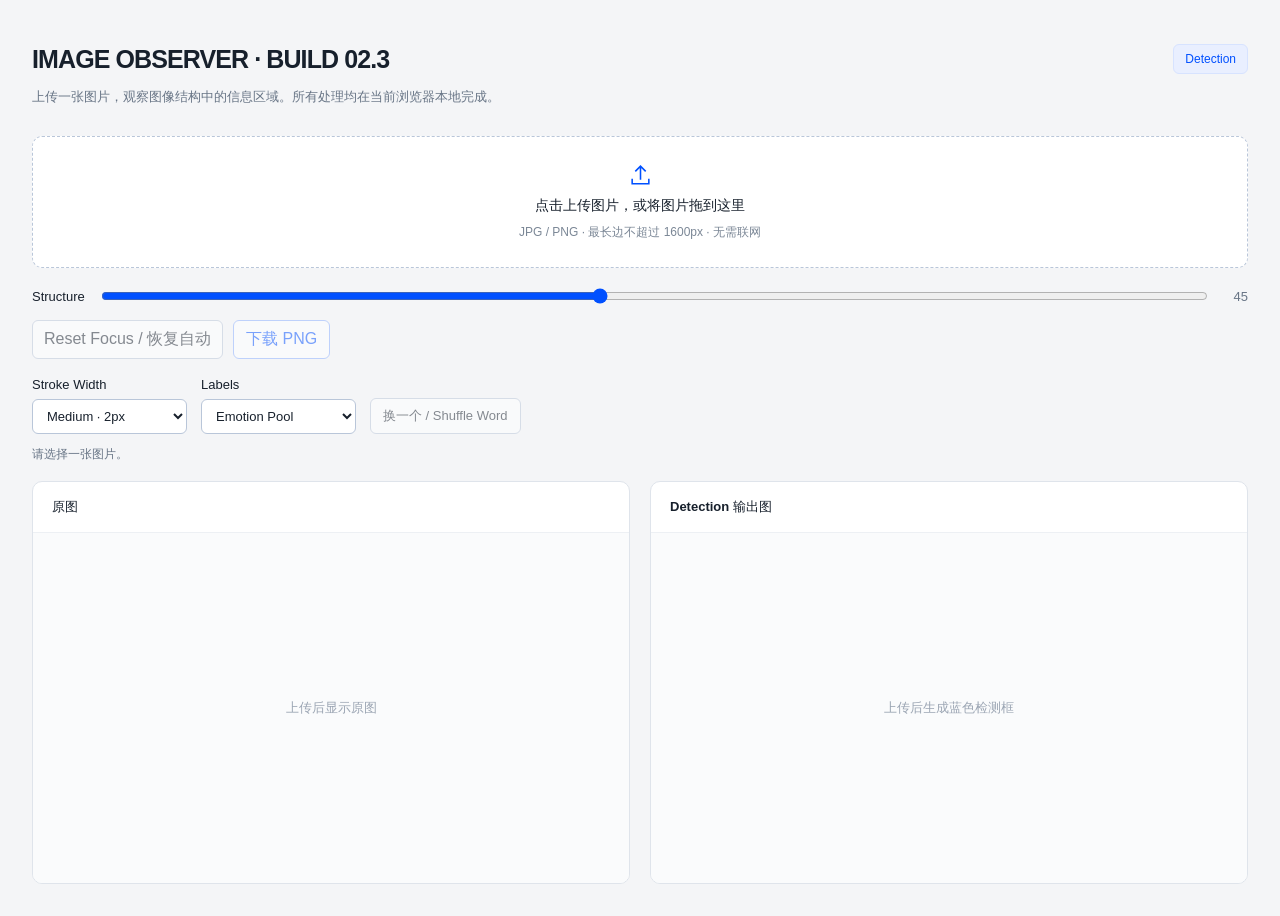
<file: image-observer-v1.html>
<!doctype html>
<html lang="zh-CN">
<head>
  <meta charset="utf-8">
  <meta name="viewport" content="width=device-width, initial-scale=1">
  <meta http-equiv="Content-Security-Policy" content="default-src 'none'; img-src blob: data:; style-src 'unsafe-inline'; script-src 'unsafe-inline'; connect-src 'none'; base-uri 'none'; form-action 'none'; object-src 'none'">
  <title>IMAGE OBSERVER · BUILD 02.3</title>
  <style>
    :root { color-scheme: light; font-family: -apple-system, BlinkMacSystemFont, "Segoe UI", "Microsoft YaHei", sans-serif; color: #17202c; background: #f4f5f7; }
    * { box-sizing: border-box; }
    body { margin: 0; }
    main { max-width: 1320px; margin: 0 auto; padding: 44px 32px 32px; }
    header { display: flex; align-items: center; justify-content: space-between; gap: 20px; margin-bottom: 12px; }
    h1 { font-size: 25px; font-weight: 650; letter-spacing: -0.9px; margin: 0; }
    .version { color: #69778a; font-weight: 400; font-size: 16px; margin-left: 8px; letter-spacing: 0; }
    .build { color: #0050ff; background: #e9efff; border: 1px solid #d7e3ff; padding: 7px 11px; border-radius: 6px; font-size: 12px; white-space: nowrap; }
    .intro { color: #687586; font-size: 13px; line-height: 1.7; margin: 0 0 28px; }
    .upload { position: relative; display: flex; align-items: center; justify-content: center; flex-direction: column; gap: 9px; padding: 26px 20px; background: #fff; border: 1px dashed #b9c6d9; border-radius: 10px; cursor: pointer; transition: border-color .15s, background .15s; }
    .upload:hover, .upload.dragging { border-color: #0050ff; background: #f8faff; }
    .upload:focus-within { outline: 2px solid #0050ff; outline-offset: 3px; }
    .upload svg { color: #0050ff; }
    .upload strong { font-size: 14px; font-weight: 550; }
    .upload span { font-size: 12px; color: #7b8796; }
    .upload input { position: absolute; width: 1px; height: 1px; opacity: 0; }
    #status { min-height: 32px; margin: 10px 0 5px; font-size: 12px; color: #687586; line-height: 1.7; overflow-wrap: anywhere; }
    #status[data-state="error"] { color: #b42c34; }
    .structure { display: grid; grid-template-columns: auto 1fr 28px; gap: 14px; align-items: center; margin: 18px 0 0; font-size: 13px; }
    .structure input { min-width: 0; width: 100%; accent-color: #0050ff; }
    .structure output { text-align: right; color: #687586; font-variant-numeric: tabular-nums; }
    .panels { display: grid; grid-template-columns: 1fr 1fr; gap: 20px; }
    .panel { min-width: 0; border: 1px solid #dfe4eb; border-radius: 10px; background: #fff; overflow: hidden; }
    h2 { margin: 0; padding: 16px 19px; font-size: 13px; font-weight: 550; border-bottom: 1px solid #edf0f4; }
    .preview { min-height: 350px; padding: 18px; display: flex; align-items: center; justify-content: center; background: #fafbfc; }
    .placeholder { color: #9ba5b3; font-size: 13px; text-align: center; }
    canvas { display: block; max-width: 100%; max-height: 65vh; width: auto; height: auto; object-fit: contain; }
    #original { cursor: crosshair; }
    #resetFocus { margin-top: 14px; padding: 7px 11px; border: 1px solid #b9c6d9; border-radius: 6px; background: #fff; color: inherit; cursor: pointer; }
    #resetFocus:disabled { opacity: .5; cursor: default; }
    .actions { display: flex; flex-wrap: wrap; gap: 10px; margin-top: 14px; }
    .actions #resetFocus { margin-top: 0; }
    button, select, input { font: inherit; }
    button:disabled { opacity: .5; cursor: default; }
    #downloadPNG, #shuffleWord { padding: 8px 12px; border: 1px solid #b9c6d9; border-radius: 6px; background: #fff; color: inherit; cursor: pointer; }
    #downloadPNG { color: #0050ff; border-color: #8aafff; }
    .controls { display: flex; flex-wrap: wrap; align-items: end; gap: 14px; margin: 18px 0 0; font-size: 13px; }
    .control { display: flex; flex-direction: column; gap: 7px; }
    .control select, #customText { padding: 8px 10px; color: inherit; background: #fff; border: 1px solid #b9c6d9; border-radius: 6px; }
    .control select { min-width: 155px; }
    #customTextField { margin-top: 14px; font-size: 13px; max-width: 460px; }
    #customText { width: 100%; }
    button:focus-visible, select:focus-visible, #customText:focus-visible { outline: 2px solid #0050ff; outline-offset: 3px; }
    [hidden] { display: none !important; }
    @media (max-width: 700px) {
      main { padding: 25px 16px; }
      header { align-items: flex-start; flex-direction: column; gap: 12px; }
      h1 { font-size: 23px; }
      .panels { grid-template-columns: 1fr; gap: 16px; }
      .preview { min-height: 240px; padding: 12px; }
    }
  </style>
</head>
<body>
  <main>
    <header>
      <h1>IMAGE OBSERVER · BUILD 02.3</h1>
      <span class="build">Detection</span>
    </header>
    <p class="intro">上传一张图片，观察图像结构中的信息区域。所有处理均在当前浏览器本地完成。</p>
    <label class="upload" id="dropZone" for="upload">
      <svg width="25" height="25" viewBox="0 0 24 24" fill="none" stroke="currentColor" stroke-width="1.5" aria-hidden="true"><path d="M12 16V3m-5 5 5-5 5 5M4 15v5h16v-5"/></svg>
      <strong>点击上传图片，或将图片拖到这里</strong>
      <span>JPG / PNG · 最长边不超过 1600px · 无需联网</span>
      <input id="upload" type="file" accept="image/jpeg,image/png,.jpg,.jpeg,.png" aria-label="上传 JPG 或 PNG 图片">
    </label>
    <label class="structure" for="structure"><span>Structure</span><input id="structure" type="range" min="0" max="100" step="1" value="45"><output id="structureValue" for="structure">45</output></label>
    <div class="actions">
      <button id="resetFocus" type="button" disabled>Reset Focus / 恢复自动</button>
      <button id="downloadPNG" type="button" disabled>下载 PNG</button>
    </div>
    <div class="controls">
      <label class="control" for="strokeWidth">Stroke Width
        <select id="strokeWidth">
          <option value="Thin">Thin · 1px</option>
          <option value="Medium" selected>Medium · 2px</option>
          <option value="Thick">Thick · 4px</option>
        </select>
      </label>
      <label class="control" for="labelMode">Labels
        <select id="labelMode">
          <option value="Off">Off</option>
          <option value="Emotion Pool" selected>Emotion Pool</option>
          <option value="Custom Text">Custom Text</option>
        </select>
      </label>
      <button id="shuffleWord" type="button" disabled>换一个 / Shuffle Word</button>
    </div>
    <label class="control" id="customTextField" for="customText" hidden>Custom Text · English · 32 characters max
      <input id="customText" type="text" maxlength="32" autocomplete="off" spellcheck="false" placeholder="MELANCHOLY">
    </label>
    <p id="status" role="status" aria-live="polite">请选择一张图片。</p>
    <div class="panels">
      <section class="panel" aria-labelledby="originalLabel">
        <h2 id="originalLabel">原图</h2>
        <div class="preview">
          <span class="placeholder" id="originalPlaceholder">上传后显示原图</span>
          <canvas id="original" hidden role="img" aria-label="原图预览，点击指定 Focus"></canvas>
        </div>
      </section>
      <section class="panel" aria-labelledby="outputLabel">
        <h2 id="outputLabel">Detection 输出图</h2>
        <div class="preview">
          <span class="placeholder" id="outputPlaceholder">上传后生成蓝色检测框</span>
          <canvas id="output" hidden role="img" aria-label="蓝色检测框输出图"></canvas>
        </div>
      </section>
    </div>
  </main>
  <script>
/* Detection Build 02.2: local, deterministic CPU image analysis; no models or network. */
(function (root) {
  'use strict';
  const clamp = (v, a, b) => Math.max(a, Math.min(b, v));

  // Fit exclusive-right/bottom coordinates. Area limits are fractions of the image.
  // Search integer dimensions so even small images respect the limits when feasible.
  function fit(box, w, h, minArea = 0.08, maxArea = 0.80) {
    w = Math.max(1, Math.round(w)); h = Math.max(1, Math.round(h));
    const bw = Math.max(1, Math.abs(box[2] - box[0]));
    const bh = Math.max(1, Math.abs(box[3] - box[1]));
    const cx = (box[0] + box[2]) / 2, cy = (box[1] + box[3]) / 2;
    const lo = Math.max(1, Math.ceil(w * h * minArea));
    const hi = Math.max(1, Math.floor(w * h * maxArea));
    let best = null, bestScore = Infinity;
    for (let pass = 0; pass < 2 && !best; pass++) {
      for (let ww = 1; ww <= w; ww++) {
        let lower = Math.max(1, Math.ceil(ww / 3.5));
        let upper = Math.min(h, Math.floor(ww * 3.5));
        if (pass === 0) {
          lower = Math.max(lower, Math.ceil(lo / ww));
          upper = Math.min(upper, Math.floor(hi / ww));
        }
        if (lower > upper) continue;
        const hh = clamp(Math.round(bh), lower, upper);
        const score = Math.log(ww / bw) ** 2 + Math.log(hh / bh) ** 2;
        if (score < bestScore) { bestScore = score; best = [ww, hh]; }
      }
    }
    if (!best) best = [1, 1];
    const x = clamp(Math.round(cx - best[0] / 2), 0, w - best[0]);
    const y = clamp(Math.round(cy - best[1] / 2), 0, h - best[1]);
    return [x, y, x + best[0], y + best[1]];
  }

  function integral(values, w, h) {
    const stride = w + 1, out = new Float64Array(stride * (h + 1));
    for (let y = 0; y < h; y++) {
      let row = 0;
      for (let x = 0; x < w; x++) {
        row += values[y * w + x];
        out[(y + 1) * stride + x + 1] = row + out[y * stride + x + 1];
      }
    }
    return out;
  }
  function sum(ii, s, b) {
    return ii[b[3] * s + b[2]] - ii[b[1] * s + b[2]]
      - ii[b[3] * s + b[0]] + ii[b[1] * s + b[0]];
  }
  const area = b => (b[2] - b[0]) * (b[3] - b[1]);
  function iou(a, b) {
    const intersect = Math.max(0, Math.min(a[2], b[2]) - Math.max(a[0], b[0]))
      * Math.max(0, Math.min(a[3], b[3]) - Math.max(a[1], b[1]));
    return intersect / Math.max(1, area(a) + area(b) - intersect);
  }

  // Separable, replicated-border box blur; coarse maps suppress fine texture.
  function blur(values, w, h, radius) {
    const temp = new Float64Array(w * h), out = new Float32Array(w * h), divisor = 2 * radius + 1;
    for (let y = 0; y < h; y++) {
      let value = 0;
      for (let k = -radius; k <= radius; k++) value += values[y * w + clamp(k, 0, w - 1)];
      for (let x = 0; x < w; x++) {
        temp[y * w + x] = value / divisor;
        value += values[y * w + clamp(x + radius + 1, 0, w - 1)] - values[y * w + clamp(x - radius, 0, w - 1)];
      }
    }
    for (let x = 0; x < w; x++) {
      let value = 0;
      for (let k = -radius; k <= radius; k++) value += temp[clamp(k, 0, h - 1) * w + x];
      for (let y = 0; y < h; y++) {
        out[y * w + x] = value / divisor;
        value += temp[clamp(y + radius + 1, 0, h - 1) * w + x] - temp[clamp(y - radius, 0, h - 1) * w + x];
      }
    }
    return out;
  }
  function normalized(values) {
    const sorted = Float32Array.from(values).sort();
    const index = (sorted.length - 1) * .98, lower = Math.floor(index);
    let limit = sorted[lower] + (sorted[Math.min(lower + 1, sorted.length - 1)] - sorted[lower]) * (index - lower);
    if (limit < 1e-6) limit = sorted[sorted.length - 1];
    return Float32Array.from(values, value => limit > 1e-6 ? clamp(value / limit, 0, 1) : 0);
  }
  function smoothHistogram(histogram) {
    let current = histogram;
    for (const step of [64, 8, 1]) {
      const next = new Float32Array(512);
      for (let i = 0; i < 512; i++) {
        const coordinate = Math.floor(i / step) % 8;
        next[i] = (current[coordinate ? i - step : i] + 2 * current[i]
          + current[coordinate < 7 ? i + step : i]) / 4;
      }
      current = next;
    }
    return current;
  }
  function detailFallback(main, w, h) {
    const mw = main[2] - main[0], mh = main[3] - main[1];
    return [[.08,.10,.52,.54],[.47,.46,.92,.91],[.48,.08,.91,.51],[.09,.48,.52,.91]].map(b =>
      fit([b[0] * mw, b[1] * mh, b[2] * mw, b[3] * mh], mw, mh,
        Math.min(.008 * w * h / (mw * mh), .4), .65)
        .map((value, index) => value + main[index % 2]));
  }
  function fallback(w, h, focus=null) {
    const main = focus
      ? fit([focus[0]-.19*w,focus[1]-.19*h,focus[0]+.19*w,focus[1]+.19*h],w,h,.08,.8)
      : fit([.22*w, .22*h, .78*w, .78*h], w, h, .08, .8);
    return [main, ...detailFallback(main, w, h).slice(0, 2)];
  }
  function subjectMap(channels, gray, w, h) {
    const n = w * h, side = Math.min(w, h);
    const small = channels.map(c => blur(c, w, h, Math.max(1, Math.round(side * .015))));
    const broad = channels.map(c => blur(c, w, h, Math.max(2, Math.round(side * .12))));
    const smallGray = new Float32Array(n), encoded = new Uint16Array(n);
    const allHist = new Float32Array(512), borderHist = new Float32Array(512);
    const border = Math.max(1, Math.round(side * .06)), means = [0, 0, 0];
    let borderCount = 0;
    for (let i = 0; i < n; i++) {
      const x = i % w, y = Math.floor(i / w);
      smallGray[i] = .299 * small[0][i] + .587 * small[1][i] + .114 * small[2][i];
      encoded[i] = Math.min(7, Math.floor(small[0][i] * 8)) * 64
        + Math.min(7, Math.floor(small[1][i] * 8)) * 8 + Math.min(7, Math.floor(small[2][i] * 8));
      allHist[encoded[i]]++;
      if (x < border || y < border || x >= w-border || y >= h-border) { borderHist[encoded[i]]++; borderCount++; }
      for (let c = 0; c < 3; c++) means[c] += small[c][i] / n;
    }
    for (let i = 0; i < 512; i++) { allHist[i] /= n; borderHist[i] /= Math.max(1, borderCount); }
    const allDensity = smoothHistogram(allHist), borderDensity = smoothHistogram(borderHist);
    const coarse = new Float32Array(n), globalContrast = new Float32Array(n), fine = new Float32Array(n);
    for (let i = 0; i < n; i++) {
      let localDistance = 0, globalDistance = 0;
      for (let c = 0; c < 3; c++) { localDistance += (small[c][i] - broad[c][i]) ** 2; globalDistance += (small[c][i] - means[c]) ** 2; }
      coarse[i] = Math.sqrt(localDistance / 3); globalContrast[i] = Math.sqrt(globalDistance / 3);
      fine[i] = Math.abs(gray[i] - smallGray[i]);
    }
    const coarseNorm = normalized(coarse), globalNorm = normalized(globalContrast);
    const fineMean = blur(fine, w, h, Math.max(1, Math.round(side * .012))), confidence = new Float32Array(n);
    for (let i = 0; i < n; i++) {
      const novelty = clamp((allDensity[encoded[i]] - 1.15 * borderDensity[encoded[i]]) / (allDensity[encoded[i]] + .002), 0, 1);
      const textureGate = 1 / (1 + 1.8 * fineMean[i] / (.025 + coarse[i]));
      const darkGate = .08 + .92 * clamp((smallGray[i] - .025) / .14, 0, 1);
      confidence[i] = (.60 * novelty + .25 * coarseNorm[i] + .15 * globalNorm[i]) * textureGate * darkGate;
    }
    return normalized(blur(confidence, w, h, Math.max(1, Math.round(side * .018))));
  }
  function informationMap(channels, gray, w, h) {
    // Fine edges are only a 3% tie-breaker, gated by coherent subject confidence.
    const n = w * h, smooth = blur(gray, w, h, 1), broad = blur(gray, w, h, 5);
    const colorBroad = channels.map(c => blur(c, w, h, 9));
    const edges = new Float32Array(n), contrast = new Float32Array(n), colors = new Float32Array(n);
    for (let y = 0; y < h; y++) for (let x = 0; x < w; x++) {
      const i = y * w + x;
      edges[i] = Math.hypot(smooth[y*w+Math.min(w-1,x+1)] - smooth[y*w+Math.max(0,x-1)],
        smooth[Math.min(h-1,y+1)*w+x] - smooth[Math.max(0,y-1)*w+x]);
      contrast[i] = Math.abs(gray[i] - broad[i]);
      colors[i] = Math.hypot(channels[0][i]-colorBroad[0][i], channels[1][i]-colorBroad[1][i], channels[2][i]-colorBroad[2][i]);
    }
    const e = normalized(edges), c = normalized(contrast), k = normalized(colors);
    return blur(Float32Array.from(e, (value, i) => .5*value + .3*c[i] + .2*k[i]), w, h, 2);
  }
  function components(mask, w, h) {
    const labels = new Int32Array(w*h), queue = new Int32Array(w*h), regions = [];
    let label = 0;
    for (let start = 0; start < mask.length; start++) {
      if (!mask[start] || labels[start]) continue;
      let head = 0, tail = 1, x1 = w, y1 = h, x2 = 0, y2 = 0;
      queue[0] = start; labels[start] = ++label;
      while (head < tail) {
        const p = queue[head++], x = p % w, y = Math.floor(p / w);
        x1 = Math.min(x1,x); y1 = Math.min(y1,y); x2 = Math.max(x2,x+1); y2 = Math.max(y2,y+1);
        for (let dy = -1; dy <= 1; dy++) for (let dx = -1; dx <= 1; dx++) {
          const nx = x+dx, ny = y+dy, q = ny*w+nx;
          if (nx>=0 && nx<w && ny>=0 && ny<h && mask[q] && !labels[q]) { labels[q] = label; queue[tail++] = q; }
        }
      }
      regions.push({ box: [x1,y1,x2,y2], pixels: tail });
    }
    return { labels, regions, count: label };
  }
  function compareBoxes(a, b) { for (let i = 0; i < 4; i++) if (a[i] !== b[i]) return a[i] - b[i]; return 0; }
  function unique(boxes) { return [...new Map(boxes.map(box => [box.join(','), box])).values()]; }
  function analyze(image, capture, focus=null) {
    const w = image.width, h = image.height, n = w*h, rgba = image.data;
    if (w<3 || h<3 || !rgba || rgba.length<n*4) return fallback(w,h,focus);
    const channels = [new Float32Array(n), new Float32Array(n), new Float32Array(n)], gray = new Float32Array(n);
    const sums = [0,0,0], squares = [0,0,0];
    for (let i=0; i<n; i++) {
      const alpha = rgba[i*4+3]/255;
      for (let c=0; c<3; c++) { const value = (rgba[i*4+c]*alpha+255*(1-alpha))/255;
        channels[c][i] = value; sums[c] += value; squares[c] += value*value; }
      gray[i] = .299*channels[0][i]+.587*channels[1][i]+.114*channels[2][i];
    }
    if (Math.max(...sums.map((value,c) => Math.sqrt(Math.max(0,squares[c]/n-(value/n)**2)))) < .05/255) return fallback(w,h,focus);
    const subject = subjectMap(channels,gray,w,h), fine = informationMap(channels,gray,w,h);
    if (capture) { capture.subject = subject; capture.detail = fine; }
    // A click supplies a spatial prior, never an object-class assumption. Keep
    // the un-focused map unchanged so Reset reproduces the automatic result.
    const info = Float32Array.from(subject,(value,i) => focus
      ? (.65*value+.35*fine[i])*(.12+.88*Math.exp(-.5*((((i%w)-focus[0])/(.18*w))**2+((Math.floor(i/w)-focus[1])/(.18*h))**2)))
      : .97*value+.03*fine[i]*value);
    const total = info.reduce((a,b)=>a+b,0);
    if (total<1e-4) return fallback(w,h,focus);
    const candidates = [], stride = w+1, ii = integral(info,w,h);
    const radius = (Math.max(3,Math.round(Math.min(w,h)*.016))|1)>>1;
    let support;
    for (const threshold of [.28,.46,.66]) {
      const mask = Uint8Array.from(subject,value=>value>=threshold?1:0);
      // Ignore floating-point residue below half of one occupied kernel pixel.
      const minimumHit = .5 / ((2*radius+1)**2);
      const dilated = Uint8Array.from(blur(mask,w,h,radius),value=>value>=minimumHit?1:0);
      const closed = Uint8Array.from(blur(dilated,w,h,radius),value=>value>=1-1e-6?1:0);
      const grouped = components(closed,w,h);
      if (!support) support = grouped;
      for (const region of grouped.regions.sort((a,b)=>b.pixels-a.pixels).slice(0,32)) {
        if (region.pixels<Math.max(4,n*.0015)) continue;
        const [x1,y1,x2,y2] = region.box, pad = Math.max(2,Math.round(Math.min(x2-x1,y2-y1)*.06));
        candidates.push([x1-pad,y1-pad,x2+pad,y2+pad]);
      }
    }
    const peaks = Float32Array.from(subject);
    for (let p=0; p<12; p++) {
      let index = 0;
      for (let i=1; i<n; i++) if (peaks[i]>peaks[index]) index=i;
      if (peaks[index]<.10) break;
      const x = index%w, y = Math.floor(index/w);
      for (const f of [.28,.42,.56,.68]) candidates.push([x-w*f/2,y-h*f/2,x+w*f/2,y+h*f/2]);
      const rx = Math.max(1,Math.round(w*.14)), ry = Math.max(1,Math.round(h*.14));
      for (let yy=Math.max(0,y-ry); yy<Math.min(h,y+ry+1); yy++) peaks.fill(0,yy*w+Math.max(0,x-rx),yy*w+Math.min(w,x+rx+1));
    }
    if (focus) {
      // Local windows ensure useful, bounded candidates even if the automatic
      // connected components belong to a different subject elsewhere.
      for (const f of [.28,.38,.48]) for (const ratio of [.8,1,1.25]) {
        const bw=w*f*ratio,bh=h*f/ratio;
        candidates.push([focus[0]-bw/2,focus[1]-bh/2,focus[0]+bw/2,focus[1]+bh/2]);
      }
    }
    const populations = new Int32Array(support.count+1), stamps = new Int32Array(support.count+1), cache = new Map();
    let stamp = 0;
    function score(box) {
      const key = box.join(','); if (cache.has(key)) return cache.get(key);
      const [x1,y1,x2,y2] = box, a = area(box), fraction = a/n, mass = sum(ii,stride,box);
      let occupied = 0, largest = 0; stamp++;
      for (let y=y1; y<y2; y++) for (let x=x1; x<x2; x++) {
        const label = support.labels[y*w+x]; if (!label) continue;
        if (stamps[label]!==stamp) { stamps[label]=stamp; populations[label]=0; }
        largest = Math.max(largest,++populations[label]); occupied++;
      }
      const px = Math.max(1,Math.round((x2-x1)*.18)), py = Math.max(1,Math.round((y2-y1)*.18));
      const outer = [Math.max(0,x1-px),Math.max(0,y1-py),Math.min(w,x2+px),Math.min(h,y2+py)];
      const ringMean = (sum(ii,stride,outer)-mass)/Math.max(area(outer)-a,1);
      const contrast = Math.max(0,mass/a-ringMean)/Math.max(total/n,1e-6);
      const touch = Number(x1===0)+Number(y1===0)+Number(x2===w)+Number(y2===h);
      const penalty = 1+6*Math.max(0,fraction-.48)**1.3+.10*touch+.15*Math.log((x2-x1)/(y2-y1))**2;
      const affinity = focus ? .08+.92*Math.exp(-.5*((((x1+x2)/2-focus[0])/(.20*w))**2+(((y1+y2)/2-focus[1])/(.20*h))**2)) : 1;
      const value = mass/total/Math.max(fraction,1e-9)**.65*(.5+.5*occupied/a)
        *(.65+.35*largest/Math.max(occupied,1))*(1+.35*Math.min(contrast,2))/penalty
        *affinity/(focus ? 1+5*Math.max(0,fraction-.25) : 1);
      cache.set(key,value); return value;
    }
    const rank = boxes => unique(boxes).sort((a,b)=>score(b)-score(a)||compareBoxes(a,b));
    const mains = rank(candidates.map(box=>fit(box,w,h,.08,.8)).filter(box=>!focus ||
      (box[0]<=focus[0] && focus[0]<box[2] && box[1]<=focus[1] && focus[1]<box[3])));
    if (!mains.length) return fallback(w,h,focus);
    const main = mains[0], [mx1,my1,mx2,my2] = main, mw = mx2-mx1, mh = my2-my1;
    const expanded = [Math.max(0,mx1-mw*.10),Math.max(0,my1-mh*.10),Math.min(w,mx2+mw*.10),Math.min(h,my2+mh*.10)];
    const auxiliaries = candidates.map(box=>fit(box,w,h,.008,.14));
    for (const fraction of [.32,.45,.60]) {
      const aw = Math.max(1,mw*fraction), ah = Math.max(1,mh*fraction);
      for (let gy=0; gy<4; gy++) for (let gx=0; gx<4; gx++) {
        const x = mx1+(mw-aw)*gx/3, y = my1+(mh-ah)*gy/3;
        auxiliaries.push(fit([x,y,x+aw,y+ah],w,h,.008,.14));
      }
    }
    function nearMain(box) {
      const [x1,y1,x2,y2] = box, cx = (x1+x2)/2, cy = (y1+y2)/2;
      const overlap = Math.max(0,Math.min(x2,expanded[2])-Math.max(x1,expanded[0]))
        *Math.max(0,Math.min(y2,expanded[3])-Math.max(y1,expanded[1]));
      return cx>=mx1 && cx<=mx2 && cy>=my1 && cy<=my2 && overlap>=.8*area(box) && area(box)<=.65*mw*mh;
    }
    const selected = [];
    for (const box of rank(auxiliaries.filter(nearMain))) {
      if (iou(main,box)>.65 || selected.some(previous=>iou(box,previous)>=.35)) continue;
      selected.push(box); if (selected.length===4) break;
    }
    const details = detailFallback(main,w,h);
    for (const box of details) {
      if (selected.length>=2) break;
      if (!selected.some(previous=>compareBoxes(box,previous)===0)) selected.push(box);
    }
    while (selected.length<2) selected.push(details[0]);
    return [main,...selected];
  }
  function detect(image, focus=null) {
    const w = Math.max(1,Math.round(Number(image && image.width)||1));
    const h = Math.max(1,Math.round(Number(image && image.height)||1));
    focus = validFocus(focus,w,h);
    try { return analyze({width:w,height:h,data:image && image.data},null,focus); }
    catch (_) { return fallback(w,h,focus); }
  }
  function validFocus(focus,w,h) {
    return Array.isArray(focus) && focus.length===2 && focus.every(Number.isFinite)
      ? [clamp(focus[0],0,w-1),clamp(focus[1],0,h-1)] : null;
  }
  // Build 02.2 retains the base detection and uses sparse, nested density levels.
  // Suppress overlapping, contained, or nearly co-centered copies at both scales.
  function duplicate(a,b) {
    const intersection=Math.max(0,Math.min(a[2],b[2])-Math.max(a[0],b[0]))
      *Math.max(0,Math.min(a[3],b[3])-Math.max(a[1],b[1]));
    const dx=((a[0]+a[2])-(b[0]+b[2]))/((a[2]-a[0])+(b[2]-b[0]));
    const dy=((a[1]+a[3])-(b[1]+b[3]))/((a[3]-a[1])+(b[3]-b[1]));
    return iou(a,b)>=.32 || intersection/Math.min(area(a),area(b))>=.68 || Math.hypot(dx,dy)<.65;
  }
  function mediumPool(boxes,w,h) {
    const candidates=unique([...boxes.slice(1),...detailFallback(boxes[0],w,h)]);
    // A broad first candidate can hide all details. Prefer the earliest valid
    // triplet, using only the existing near-main candidates and local fallbacks.
    for(let i=0;i<candidates.length;i++) for(let j=i+1;j<candidates.length;j++) {
      if(duplicate(candidates[i],candidates[j]))continue;
      for(let k=j+1;k<candidates.length;k++)
        if(!duplicate(candidates[i],candidates[k]) && !duplicate(candidates[j],candidates[k]))
          return [candidates[i],candidates[j],candidates[k]];
    }
    for(let i=0;i<candidates.length;i++) for(let j=i+1;j<candidates.length;j++)
      if(!duplicate(candidates[i],candidates[j]))return [candidates[i],candidates[j]];
    return candidates.slice(0,1);
  }

  const layerCache = new WeakMap();
  function microBoxes(frame, seed) {
    const { width:w, height:h, boxes, subject, detail } = frame;
    const main = boxes[0], mw = main[2]-main[0], mh = main[3]-main[1];
    if (!subject || !detail || Math.min(w,h)<32 || mw<20 || mh<20) return [];
    const roi = [Math.max(0,Math.floor(main[0]-.15*mw)),Math.max(0,Math.floor(main[1]-.15*mh)),
      Math.min(w,Math.ceil(main[2]+.15*mw)),Math.min(h,Math.ceil(main[3]+.15*mh))];
    const weights = new Float32Array(w*h);
    let total = 0;
    for (let y=roi[1];y<roi[3];y++) for (let x=roi[0];x<roi[2];x++) {
      const i=y*w+x;
      const affinity=(x<main[0]||x>=main[2]?.35:1)*(y<main[1]||y>=main[3]?.35:1);
      const focusAffinity=frame.focus ? .08+.92*Math.exp(-.5*(((x-frame.focus[0])/(.30*mw))**2+((y-frame.focus[1])/(.30*mh))**2)) : 1;
      weights[i] = detail[i]**1.3*(frame.focus ? .25+.75*subject[i]**1.4 : .05+.95*subject[i]**1.4)*affinity*focusAffinity; total += weights[i];
    }
    if (total<1e-5) return [];
    const peaks = Float32Array.from(weights), anchors = [];
    let strongest = 0; for (const value of weights) strongest = Math.max(strongest,value);
    const nx = Math.max(1,Math.round(.13*mw)), ny = Math.max(1,Math.round(.13*mh));
    for (let p=0;p<5;p++) {
      let index = 0;
      for (let i=1;i<peaks.length;i++) if (peaks[i]>peaks[index]) index=i;
      if (peaks[index]<Math.max(1e-7,.08*strongest)) break;
      const x=index%w,y=Math.floor(index/w); anchors.push([x,y]);
      for (let yy=Math.max(roi[1],y-ny);yy<Math.min(roi[3],y+ny+1);yy++)
        peaks.fill(0,yy*w+Math.max(roi[0],x-nx),yy*w+Math.min(roi[2],x+nx+1));
    }
    if (!anchors.length) return [];
    // Local weighted sampling creates clusters around image details, not frame-wide noise.
    const rx=Math.max(1,Math.round(.065*mw)),ry=Math.max(1,Math.round(.065*mh));
    const neighborhoods=anchors.map(([cx,cy])=>{
      const indices=[],cdf=[];let mass=0;
      for(let y=Math.max(roi[1],cy-ry);y<Math.min(roi[3],cy+ry+1);y++)
        for(let x=Math.max(roi[0],cx-rx);x<Math.min(roi[2],cx+rx+1);x++) {
          const i=y*w+x;mass+=weights[i];indices.push(i);cdf.push(mass);
        }
      return {indices,cdf,mass};
    });
    let state=Number(seed)>>>0;
    const random=()=>{state=(Math.imul(1664525,state)+1013904223)>>>0;return state/4294967296;};
    const mediumMin=Math.min(...frame.medium.map(area));
    const maximum=Math.min(.012*mw*mh,.25*mediumMin);
    if(maximum<4) return [];
    const result=[];
    for(let i=0;i<180 && result.length<9;i++) {
      const local=neighborhoods[i%neighborhoods.length], target=random()*local.mass;
      let low=0,high=local.cdf.length-1;
      while(low<high){const mid=(low+high)>>1;if(local.cdf[mid]<=target)low=mid+1;else high=mid;}
      const index=local.indices[low],cx=index%w,cy=Math.floor(index/w);
      const size=Math.min((.0025+.0095*random())*mw*mh,maximum),aspect=Math.exp(Math.log(.55)+random()*Math.log(2.3/.55));
      let bw=Math.max(2,Math.min(roi[2]-roi[0],Math.round(Math.sqrt(size*aspect))));
      let bh=Math.max(2,Math.min(roi[3]-roi[1],Math.round(Math.sqrt(size/aspect))));
      while(bw*bh>maximum && (bw>2 || bh>2)) { if(bw>=bh && bw>2)bw--;else if(bh>2)bh--;else bw--; }
      const x=clamp(Math.round(cx-bw/2),roi[0],roi[2]-bw),y=clamp(Math.round(cy-bh/2),roi[1],roi[3]-bh);
      const box=[x,y,x+bw,y+bh];
      if(result.every(previous=>!duplicate(box,previous)))result.push(box);
    }
    return result;
  }
  function layers(image, structure=45, seed=0, focus=null) {
    const w=Math.max(1,Math.round(Number(image&&image.width)||1));
    const h=Math.max(1,Math.round(Number(image&&image.height)||1));
    const amount=clamp(Number(structure)||0,0,100), key=Number(seed)>>>0;
    focus=validFocus(focus,w,h);
    const focusKey=focus ? focus.join(',') : 'auto';
    let frame=image&&typeof image==='object'?layerCache.get(image):null;
    if(!frame || frame.focusKey!==focusKey){
      frame={width:w,height:h,micro:new Map(),focus,focusKey};
      try {frame.boxes=analyze({width:w,height:h,data:image&&image.data},frame,focus);}
      catch (_) {frame.boxes=fallback(w,h,focus);}
      frame.medium=mediumPool(frame.boxes,w,h);
      if(image&&typeof image==='object')layerCache.set(image,frame);
    }
    if(!frame.micro.has(key))frame.micro.set(key,microBoxes(frame,key));
    const t=amount/100, copy=b=>b.slice();
    return {main:[copy(frame.boxes[0])],
      medium:frame.medium.slice(0,1+Math.floor(2*t+.5)).map(copy),
      micro:frame.micro.get(key).slice(0,Math.floor(8*t+2*Math.max(0,t-.5)+.5)).map(copy)};
  }
  root.ObserverDetector = { detect, fit, fallback, layers };
})(typeof window !== 'undefined' ? window : globalThis);

  </script>
  <script>
/* Build 02.3 Overlay: cached rectangles and one independent word stream. */
(function (root) {
  'use strict';
  const EMOTION_POOL = Object.freeze([
    'MELANCHOLY', 'HESITATION', 'SORROW', 'UNEASE', 'ANXIETY', 'GRIEF',
    'REGRET', 'SHAME', 'GUILT', 'JEALOUSY', 'ENVY', 'LONELINESS', 'FEAR',
    'DREAD', 'ANGER', 'FRUSTRATION', 'SADNESS', 'JOY', 'DELIGHT', 'RELIEF',
    'HOPE', 'GRATITUDE', 'AFFECTION', 'TENDERNESS', 'NOSTALGIA', 'AWE',
    'SERENITY', 'CALM', 'AMBIVALENCE', 'DETACHMENT'
  ]);
  const STROKE_WIDTHS = Object.freeze({Thin: 1, Medium: 2, Thick: 4});
  const LABEL_MODES = Object.freeze(['Off', 'Emotion Pool', 'Custom Text']);
  const CUSTOM_TEXT_MAX_LENGTH = 32;
  const BLUE = 'rgb(0, 80, 255)';
  const nextRandomState = state => (Math.imul(1664525, Number(state) >>> 0) + 1013904223) >>> 0;

  function createWordState(seed = 0) {
    const rngState = nextRandomState(seed);
    return {word: EMOTION_POOL[rngState % EMOTION_POOL.length], rngState};
  }

  function shuffleWord(state) {
    const current = state && EMOTION_POOL.includes(state.word) ? state : createWordState();
    const rngState = nextRandomState(current.rngState);
    // Select among the other 29 words: one click always changes the word,
    // without retry loops, shared Math.random(), or the detector's Seed.
    let index = rngState % (EMOTION_POOL.length - 1);
    if (index >= EMOTION_POOL.indexOf(current.word)) index++;
    return {word: EMOTION_POOL[index], rngState};
  }

  function imageSeed(imageData) {
    if (!imageData || !imageData.data) return 0;
    let seed = 2166136261;
    const mix = value => { seed = Math.imul(seed ^ value, 16777619) >>> 0; };
    for (const dimension of [imageData.width, imageData.height]) {
      for (let shift = 0; shift < 32; shift += 8) mix((dimension >>> shift) & 255);
    }
    // FNV-1a over the retained analysis pixels works offline, without WebCrypto.
    for (const value of imageData.data) mix(value);
    return seed;
  }

  function cleanCustomText(text) {
    return String(text == null ? '' : text).slice(0, 256)
      .replace(/[^A-Za-z '\-]+/g, ' ').toUpperCase()
      .replace(/\s+/g, ' ').trim().slice(0, CUSTOM_TEXT_MAX_LENGTH).trim();
  }

  function strokePixels(value) {
    return typeof value === 'string' ? (STROKE_WIDTHS[value] || 2)
      : ([1, 2, 4].includes(value) ? value : 2);
  }

  function intersection(a, b) {
    return Math.max(0, Math.min(a[2], b[2]) - Math.max(a[0], b[0]))
      * Math.max(0, Math.min(a[3], b[3]) - Math.max(a[1], b[1]));
  }

  function layoutLabels(context, width, height, layers, text, strokeWidth = 'Medium') {
    text = cleanCustomText(text);
    if (!text || Math.min(width, height) < 8) return [];
    const margin = 2, gap = Math.max(4, strokePixels(strokeWidth) + 2);
    const clamp = (value, low, high) => Math.max(low, Math.min(high, value));
    let size = Math.max(11, Math.min(20, Math.round(Math.min(width, height) * .018)));
    let metrics, font, inkLeft, inkTop, textWidth, textHeight;
    context.save();
    try {
      context.textAlign = 'left';
      context.textBaseline = 'alphabetic';
      while (size >= 8) {
        font = `${size}px Arial, Helvetica, sans-serif`;
        context.font = font;
        metrics = context.measureText(text);
        // Measure ink rather than only advance width. The fallback supports
        // older browsers that expose width but not actualBoundingBox fields.
        const finite = (value, fallback) => Number.isFinite(value) ? value : fallback;
        inkLeft = Math.floor(-finite(metrics.actualBoundingBoxLeft, 0));
        inkTop = Math.floor(-finite(metrics.actualBoundingBoxAscent, size));
        const inkRight = Math.ceil(finite(metrics.actualBoundingBoxRight, metrics.width));
        const inkBottom = Math.ceil(finite(metrics.actualBoundingBoxDescent, Math.ceil(size * .3)));
        textWidth = Math.max(1, inkRight - inkLeft);
        textHeight = Math.max(1, inkBottom - inkTop);
        if (textWidth <= width - 2 * margin && textHeight <= height - 2 * margin) break;
        size--;
      }
      if (size < 8) return [];

      const placed = [];
      // Main is placed first; secondary medium labels can yield to readability.
      // Micro boxes deliberately never participate in this text pass.
      for (const tier of ['main', 'medium']) {
        for (const [index, box] of (layers[tier] || []).entries()) {
          const [x1, y1, x2, y2] = box;
          const positions = [
            [x1, y1 - gap - textHeight], [x1 + gap, y1 + gap],
            [x2 - textWidth, y1 - gap - textHeight], [x1, y2 + gap],
            [x2 + gap, y1 + gap], [x1 - gap - textWidth, y1 + gap],
            [x1 + gap, y2 - gap - textHeight]
          ];
          const seen = new Set(), candidates = [];
          function candidate(x, y, priority) {
            x = clamp(Math.round(x), margin, width - margin - textWidth);
            y = Math.round(y);
            if (y < margin || y + textHeight > height - margin) return;
            const bounds = [x, y, x + textWidth, y + textHeight];
            const key = bounds.join(',');
            if (seen.has(key)) return;
            seen.add(key);
            const padded = [x - 2, y - 2, x + textWidth + 2, y + textHeight + 2];
            const collision = placed.reduce((total, label) => total + intersection(padded, label.bounds), 0);
            candidates.push({bounds, collision, priority});
          }
          positions.forEach(([x, y], priority) => candidate(x, y, priority));
          if (!candidates.length) {
            candidate(x1, clamp(Math.round(y1), margin, height - margin - textHeight), positions.length);
          }
          candidates.sort((a, b) => a.collision - b.collision || a.priority - b.priority);
          const best = candidates[0];
          if (!best || (tier === 'medium' && best.collision > .15 * textWidth * textHeight)) continue;
          placed.push({tier, index, text, bounds: best.bounds,
            position: [best.bounds[0] - inkLeft, best.bounds[1] - inkTop], font});
        }
      }
      return placed;
    } finally {
      context.restore();
    }
  }

  function render(context, sourceCanvas, layers, options = {}) {
    const width = context.canvas.width, height = context.canvas.height;
    const stroke = strokePixels(options.strokeWidth == null ? 'Medium' : options.strokeWidth);
    const mode = options.labelMode == null ? 'Emotion Pool' : options.labelMode;
    let text = '';
    if (mode === 'Emotion Pool') text = EMOTION_POOL.includes(options.word) ? options.word : createWordState().word;
    else if (mode === 'Custom Text') text = cleanCustomText(options.customText);
    context.save();
    try {
      context.setTransform(1, 0, 0, 1, 0, 0);
      context.globalAlpha = 1;
      context.globalCompositeOperation = 'source-over';
      context.beginPath();
      context.rect(0, 0, width, height);
      context.clip();
      context.clearRect(0, 0, width, height);
      context.drawImage(sourceCanvas, 0, 0);
      context.fillStyle = BLUE;
      for (const tier of ['main', 'medium', 'micro']) {
        for (const box of layers[tier] || []) {
          if (!box.every(Number.isFinite)) continue;
          const x1 = Math.max(0, Math.trunc(box[0])), y1 = Math.max(0, Math.trunc(box[1]));
          const x2 = Math.min(width, Math.trunc(box[2])), y2 = Math.min(height, Math.trunc(box[3]));
          if (x2 <= x1 || y2 <= y1) continue;
          const line = Math.min(stroke, x2 - x1, y2 - y1);
          // Keep the complete stroke inside the unchanged exclusive box bounds.
          context.fillRect(x1, y1, x2 - x1, line);
          context.fillRect(x1, y2 - line, x2 - x1, line);
          context.fillRect(x1, y1, line, y2 - y1);
          context.fillRect(x2 - line, y1, line, y2 - y1);
        }
      }
      const labels = layoutLabels(context, width, height, layers, text, stroke);
      context.textAlign = 'left';
      context.textBaseline = 'alphabetic';
      for (const label of labels) {
        context.font = label.font;
        context.fillText(label.text, label.position[0], label.position[1]);
      }
      return labels;
    } finally {
      context.restore();
    }
  }

  root.ObserverOverlay = Object.freeze({EMOTION_POOL, STROKE_WIDTHS, LABEL_MODES,
    CUSTOM_TEXT_MAX_LENGTH, createWordState, shuffleWord, imageSeed, cleanCustomText,
    layoutLabels, render});
})(typeof window !== 'undefined' ? window : globalThis);

  </script>
  <script>
    "use strict";
    const upload = document.getElementById("upload");
    const dropZone = document.getElementById("dropZone");
    const original = document.getElementById("original");
    const output = document.getElementById("output");
    const status = document.getElementById("status");
    const originalPlaceholder = document.getElementById("originalPlaceholder");
    const outputPlaceholder = document.getElementById("outputPlaceholder");
    const structure = document.getElementById("structure");
    const structureValue = document.getElementById("structureValue");
    const resetFocus = document.getElementById("resetFocus");
    const strokeWidth = document.getElementById("strokeWidth");
    const labelMode = document.getElementById("labelMode");
    const customText = document.getElementById("customText");
    const customTextField = document.getElementById("customTextField");
    const shuffleWord = document.getElementById("shuffleWord");
    const downloadPNG = document.getElementById("downloadPNG");
    let generation = 0, retained = null, focus = null, structureTimer;
    let cachedLayers = null, wordState = null, pendingExport = null;

    function clearImages() {
      clearTimeout(structureTimer);
      retained = null;
      focus = null;
      cachedLayers = wordState = pendingExport = null;
      resetFocus.disabled = true;
      downloadPNG.disabled = shuffleWord.disabled = true;
      delete original.dataset.focus;
      delete output.dataset.focus;
      for (const canvas of [original, output]) {
        canvas.hidden = true;
        canvas.width = canvas.height = 1;
      }
      delete output.dataset.boxes;
      delete output.dataset.layers;
      delete output.dataset.structure;
      for (const key of ["word", "labels", "stroke", "mode"]) delete output.dataset[key];
      originalPlaceholder.hidden = outputPlaceholder.hidden = false;
    }

    function message(text, state) {
      status.textContent = text;
      status.dataset.state = state;
    }

    function renderOutput() {
      if (!retained) return;
      const {data, width, height} = retained, amount = Number(structure.value);
      let result;
      try {
        const analysisFocus = focus && data ? [focus[0]*data.width/width,focus[1]*data.height/height] : null;
        const detected = data ? ObserverDetector.layers(data, amount, 0, analysisFocus) : null;
        if (!detected) throw new Error("Analysis unavailable");
        const sx = width / data.width, sy = height / data.height;
        const scale = (box, kind) => {
          const b = [box[0]*sx,box[1]*sy,box[2]*sx,box[3]*sy];
          if (kind !== "micro") return ObserverDetector.fit(b,width,height,
            kind === "main" ? .08 : .008,kind === "main" ? .8 : .14);
          const x1 = Math.max(0,Math.min(width-1,Math.round(b[0])));
          const y1 = Math.max(0,Math.min(height-1,Math.round(b[1])));
          return [x1,y1,Math.max(x1+1,Math.min(width,Math.round(b[2]))),
            Math.max(y1+1,Math.min(height,Math.round(b[3])))];
        };
        result = Object.fromEntries(["main","medium","micro"].map(kind =>
          [kind,detected[kind].map(box => scale(box,kind))]));
      } catch (error) {
        console.warn("Using the stable detection fallback.", error);
        const boxes = ObserverDetector.fallback(width,height,focus);
        const count = 1+Math.floor(2*Math.min(100,Math.max(0,amount))/100+.5);
        result = {main:boxes.slice(0,1),medium:boxes.slice(1,1+count),micro:[]};
      }
      cachedLayers = result;
      output.dataset.focus = original.dataset.focus = JSON.stringify(focus);
      resetFocus.disabled = !focus;
      output.dataset.layers = JSON.stringify(result);
      output.dataset.structure = String(amount);
      output.dataset.boxes = JSON.stringify([...result.main,...result.medium,...result.micro]);
      renderOverlay();
      original.hidden = output.hidden = false;
      originalPlaceholder.hidden = outputPlaceholder.hidden = true;
    }

    function updateLabelControls() {
      customTextField.hidden = labelMode.value !== "Custom Text";
      shuffleWord.hidden = labelMode.value !== "Emotion Pool";
      shuffleWord.disabled = !retained || !cachedLayers;
    }

    // Display controls consume cached pixel-coordinate boxes only. They never
    // call renderOutput(), ObserverDetector.layers(), or the detector's RNG.
    function renderOverlay() {
      updateLabelControls();
      if (!retained || !cachedLayers) return;
      const labels = ObserverOverlay.render(output.getContext("2d"), original, cachedLayers, {
        strokeWidth: strokeWidth.value, labelMode: labelMode.value,
        word: wordState && wordState.word, customText: customText.value
      });
      output.dataset.word = wordState ? wordState.word : "";
      output.dataset.labels = JSON.stringify(labels);
      output.dataset.stroke = strokeWidth.value;
      output.dataset.mode = labelMode.value;
      downloadPNG.disabled = !!pendingExport;
    }

    async function showImage(file) {
      const current = ++generation;
      clearImages();
      if (!file) {
        message("请选择一张图片。", "empty");
        return;
      }
      message("正在分析图片…", "loading");
      let objectURL;
      try {
        // Inspect file signatures instead of trusting an extension or MIME type.
        const header = new Uint8Array(await file.slice(0,12).arrayBuffer());
        if (current !== generation) return;
        const jpeg = header[0]===255 && header[1]===216 && header[2]===255;
        const pngSignature = [137,80,78,71,13,10,26,10];
        const png = pngSignature.every((value,index) => header[index]===value);
        if (!jpeg && !png) throw new Error("请使用完整的 JPG 或 PNG 图片。");
        objectURL = URL.createObjectURL(file);
        const image = new Image();
        image.src = objectURL;
        // Current Chrome / Edge apply JPEG EXIF orientation during decoding.
        await image.decode();
        if (current !== generation) return;
        const scale = Math.min(1,1600/Math.max(image.naturalWidth,image.naturalHeight));
        const width = Math.max(1,Math.round(image.naturalWidth*scale));
        const height = Math.max(1,Math.round(image.naturalHeight*scale));
        original.width = output.width = width;
        original.height = output.height = height;
        const sourceContext = original.getContext("2d",{willReadFrequently:true});
        sourceContext.fillStyle = "#fff";
        sourceContext.fillRect(0,0,width,height);
        sourceContext.imageSmoothingQuality = "high";
        sourceContext.drawImage(image,0,0,width,height);
        let data = null;
        try {
          const analysis = document.createElement("canvas");
          const analysisScale = Math.min(1,480/Math.max(width,height));
          analysis.width = Math.max(1,Math.round(width*analysisScale));
          analysis.height = Math.max(1,Math.round(height*analysisScale));
          const context = analysis.getContext("2d",{willReadFrequently:true});
          context.drawImage(original,0,0,analysis.width,analysis.height);
          data = context.getImageData(0,0,analysis.width,analysis.height);
        } catch (error) { console.warn("Using the stable detection fallback.",error); }
        retained = {data,width,height};
        // A separate image-bound word stream: regular repaint, Focus and
        // Structure changes must not advance it. No shared Math.random().
        wordState = ObserverOverlay.createWordState(ObserverOverlay.imageSeed(data));
        // Read the current slider after decoding; pending uploads use its latest value.
        renderOutput();
        message(`${file.name} · ${width} × ${height} · 完成`,"done");
      } catch (error) {
        if (current !== generation) return;
        clearImages();
        message(error.message.includes("JPG") ? error.message : "无法读取图片，请重新选择完整的 JPG 或 PNG 文件。","error");
      } finally {
        if (objectURL) URL.revokeObjectURL(objectURL);
      }
    }

    original.addEventListener("click",event => {
      if (!retained || original.hidden) return;
      // The canvas element itself has the image's intrinsic ratio. Its CSS box
      // has no border/padding/letterboxing, so client-to-pixel scaling is exact
      // even in a narrow viewport or after the page has been scrolled.
      const bounds=original.getBoundingClientRect();
      if (!bounds.width || !bounds.height) return;
      focus=[Math.min(original.width-1,Math.max(0,Math.floor((event.clientX-bounds.left)*original.width/bounds.width))),
        Math.min(original.height-1,Math.max(0,Math.floor((event.clientY-bounds.top)*original.height/bounds.height)))];
      clearTimeout(structureTimer);
      renderOutput();
    });
    resetFocus.addEventListener("click",() => {
      focus=null;
      clearTimeout(structureTimer);
      renderOutput();
    });
    structure.addEventListener("input",() => {
      structureValue.value = structure.value;
      structureValue.textContent = structure.value;
      clearTimeout(structureTimer);
      structureTimer = setTimeout(renderOutput,80);
    });
    strokeWidth.addEventListener("change", renderOverlay);
    labelMode.addEventListener("change", renderOverlay);
    customText.addEventListener("input", () => {
      // Synchronous local updates preserve a trailing space while typing a
      // phrase, and preserve the caret when editing in the middle of a word.
      const sanitize = value => value.replace(/[^A-Za-z '\-]/g, "").toUpperCase().slice(0,32);
      const caret = sanitize(customText.value.slice(0,customText.selectionStart)).length;
      customText.value = sanitize(customText.value);
      customText.setSelectionRange(caret,caret);
      renderOverlay();
    });
    shuffleWord.addEventListener("click", () => {
      if (!retained || !cachedLayers || labelMode.value !== "Emotion Pool") return;
      wordState = ObserverOverlay.shuffleWord(wordState);
      renderOverlay();
    });
    downloadPNG.addEventListener("click", () => {
      if (!retained || !cachedLayers || pendingExport) return;
      const token = {generation};
      pendingExport = token;
      downloadPNG.disabled = true;
      // Freeze the visible result at click time. Later parameter changes cannot
      // change this export; uploading a new image cancels its stale callback.
      const snapshot = document.createElement("canvas");
      snapshot.width = output.width;
      snapshot.height = output.height;
      snapshot.getContext("2d").drawImage(output,0,0);
      const mode = labelMode.value === "Emotion Pool" ? "pool" : labelMode.value === "Custom Text" ? "custom" : "off";
      const point = focus ? `focus_${focus[0]}_${focus[1]}` : "auto";
      const filename = `image_observer_html_build_02_3_s${output.dataset.structure.padStart(3,"0")}_${point}_${strokeWidth.value.toLowerCase()}_${mode}.png`;
      function finish(blob) {
        snapshot.width = snapshot.height = 1;
        if (pendingExport !== token || generation !== token.generation) return;
        pendingExport = null;
        downloadPNG.disabled = false;
        if (!blob) { message("PNG 保存失败，请重试。","error"); return; }
        const url = URL.createObjectURL(blob), link = document.createElement("a");
        link.href = url;
        link.download = filename;
        document.body.append(link);
        link.click();
        link.remove();
        setTimeout(() => URL.revokeObjectURL(url),1000);
      }
      try { snapshot.toBlob(finish,"image/png"); }
      catch (_) { finish(null); }
    });
    upload.addEventListener("change",() => showImage(upload.files[0]));
    // Reset just the picker so selecting the same file again triggers analysis.
    upload.addEventListener("click",() => { upload.value = ""; });
    for (const eventName of ["dragenter","dragover"]) {
      dropZone.addEventListener(eventName,event => {
        event.preventDefault();
        dropZone.classList.add("dragging");
      });
    }
    dropZone.addEventListener("dragleave",() => dropZone.classList.remove("dragging"));
    dropZone.addEventListener("drop",event => {
      event.preventDefault();
      dropZone.classList.remove("dragging");
      showImage(event.dataTransfer.files[0]);
    });
  </script>
</body>
</html>
</file>
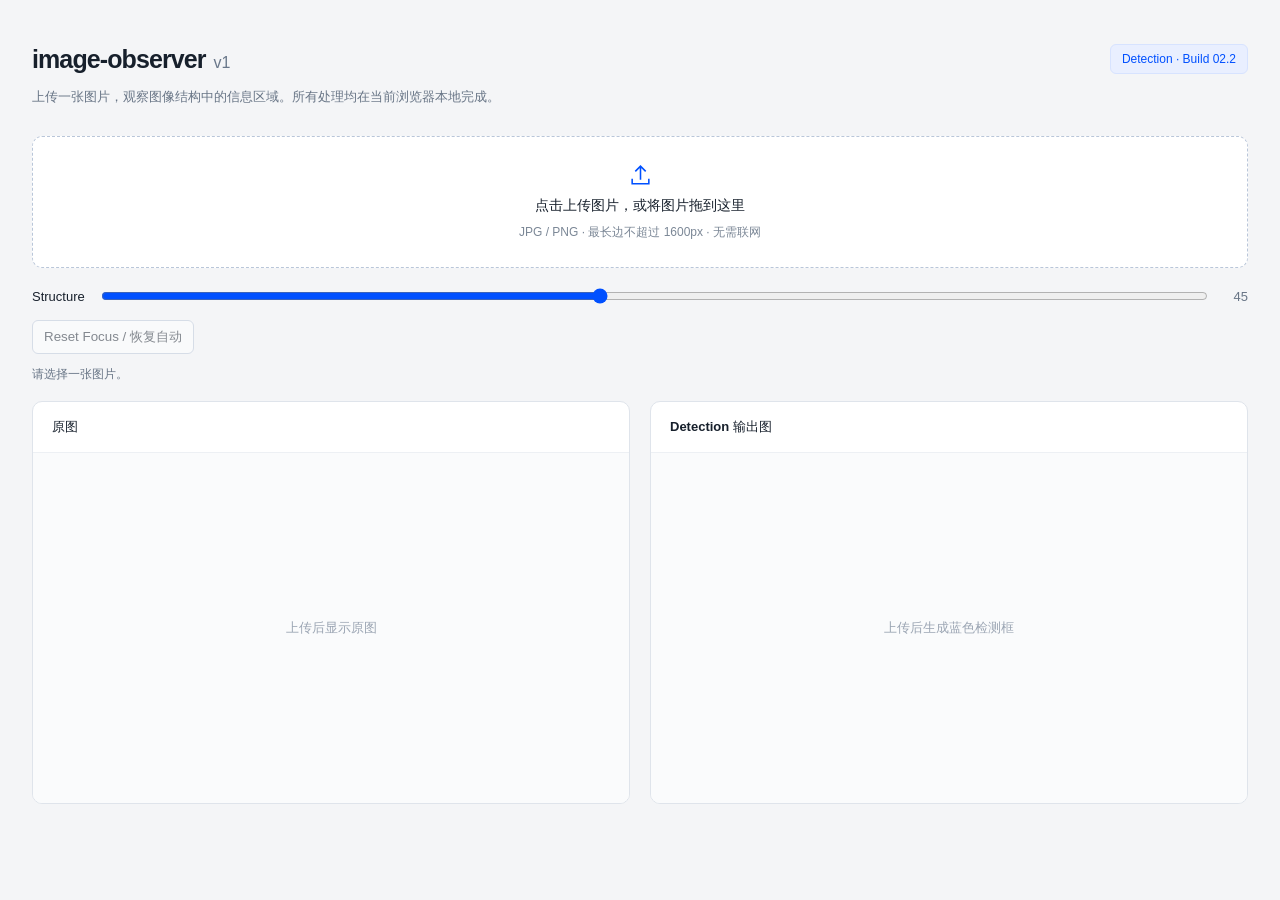
<file: archive/image-observer-html-build-02.2.html>
<!doctype html>
<html lang="zh-CN">
<head>
  <meta charset="utf-8">
  <meta name="viewport" content="width=device-width, initial-scale=1">
  <meta http-equiv="Content-Security-Policy" content="default-src 'none'; img-src blob: data:; style-src 'unsafe-inline'; script-src 'unsafe-inline'; connect-src 'none'; base-uri 'none'; form-action 'none'; object-src 'none'">
  <title>image-observer-v1 · Detection Build 02.2</title>
  <style>
    :root { color-scheme: light; font-family: -apple-system, BlinkMacSystemFont, "Segoe UI", "Microsoft YaHei", sans-serif; color: #17202c; background: #f4f5f7; }
    * { box-sizing: border-box; }
    body { margin: 0; }
    main { max-width: 1320px; margin: 0 auto; padding: 44px 32px 32px; }
    header { display: flex; align-items: center; justify-content: space-between; gap: 20px; margin-bottom: 12px; }
    h1 { font-size: 25px; font-weight: 650; letter-spacing: -0.9px; margin: 0; }
    .version { color: #69778a; font-weight: 400; font-size: 16px; margin-left: 8px; letter-spacing: 0; }
    .build { color: #0050ff; background: #e9efff; border: 1px solid #d7e3ff; padding: 7px 11px; border-radius: 6px; font-size: 12px; white-space: nowrap; }
    .intro { color: #687586; font-size: 13px; line-height: 1.7; margin: 0 0 28px; }
    .upload { position: relative; display: flex; align-items: center; justify-content: center; flex-direction: column; gap: 9px; padding: 26px 20px; background: #fff; border: 1px dashed #b9c6d9; border-radius: 10px; cursor: pointer; transition: border-color .15s, background .15s; }
    .upload:hover, .upload.dragging { border-color: #0050ff; background: #f8faff; }
    .upload:focus-within { outline: 2px solid #0050ff; outline-offset: 3px; }
    .upload svg { color: #0050ff; }
    .upload strong { font-size: 14px; font-weight: 550; }
    .upload span { font-size: 12px; color: #7b8796; }
    .upload input { position: absolute; width: 1px; height: 1px; opacity: 0; }
    #status { min-height: 32px; margin: 10px 0 5px; font-size: 12px; color: #687586; line-height: 1.7; overflow-wrap: anywhere; }
    #status[data-state="error"] { color: #b42c34; }
    .structure { display: grid; grid-template-columns: auto 1fr 28px; gap: 14px; align-items: center; margin: 18px 0 0; font-size: 13px; }
    .structure input { min-width: 0; width: 100%; accent-color: #0050ff; }
    .structure output { text-align: right; color: #687586; font-variant-numeric: tabular-nums; }
    .panels { display: grid; grid-template-columns: 1fr 1fr; gap: 20px; }
    .panel { min-width: 0; border: 1px solid #dfe4eb; border-radius: 10px; background: #fff; overflow: hidden; }
    h2 { margin: 0; padding: 16px 19px; font-size: 13px; font-weight: 550; border-bottom: 1px solid #edf0f4; }
    .preview { min-height: 350px; padding: 18px; display: flex; align-items: center; justify-content: center; background: #fafbfc; }
    .placeholder { color: #9ba5b3; font-size: 13px; text-align: center; }
    canvas { display: block; max-width: 100%; max-height: 65vh; width: auto; height: auto; object-fit: contain; }
    #original { cursor: crosshair; }
    #resetFocus { margin-top: 14px; padding: 7px 11px; border: 1px solid #b9c6d9; border-radius: 6px; background: #fff; color: inherit; cursor: pointer; }
    #resetFocus:disabled { opacity: .5; cursor: default; }
    [hidden] { display: none !important; }
    @media (max-width: 700px) {
      main { padding: 25px 16px; }
      header { align-items: flex-start; flex-direction: column; gap: 12px; }
      h1 { font-size: 23px; }
      .panels { grid-template-columns: 1fr; gap: 16px; }
      .preview { min-height: 240px; padding: 12px; }
    }
  </style>
</head>
<body>
  <main>
    <header>
      <h1>image-observer<span class="version">v1</span></h1>
      <span class="build">Detection · Build 02.2</span>
    </header>
    <p class="intro">上传一张图片，观察图像结构中的信息区域。所有处理均在当前浏览器本地完成。</p>
    <label class="upload" id="dropZone" for="upload">
      <svg width="25" height="25" viewBox="0 0 24 24" fill="none" stroke="currentColor" stroke-width="1.5" aria-hidden="true"><path d="M12 16V3m-5 5 5-5 5 5M4 15v5h16v-5"/></svg>
      <strong>点击上传图片，或将图片拖到这里</strong>
      <span>JPG / PNG · 最长边不超过 1600px · 无需联网</span>
      <input id="upload" type="file" accept="image/jpeg,image/png,.jpg,.jpeg,.png" aria-label="上传 JPG 或 PNG 图片">
    </label>
    <label class="structure" for="structure"><span>Structure</span><input id="structure" type="range" min="0" max="100" step="1" value="45"><output id="structureValue" for="structure">45</output></label>
    <button id="resetFocus" type="button" disabled>Reset Focus / 恢复自动</button>
    <p id="status" role="status" aria-live="polite">请选择一张图片。</p>
    <div class="panels">
      <section class="panel" aria-labelledby="originalLabel">
        <h2 id="originalLabel">原图</h2>
        <div class="preview">
          <span class="placeholder" id="originalPlaceholder">上传后显示原图</span>
          <canvas id="original" hidden role="img" aria-label="原图预览，点击指定 Focus"></canvas>
        </div>
      </section>
      <section class="panel" aria-labelledby="outputLabel">
        <h2 id="outputLabel">Detection 输出图</h2>
        <div class="preview">
          <span class="placeholder" id="outputPlaceholder">上传后生成蓝色检测框</span>
          <canvas id="output" hidden role="img" aria-label="蓝色检测框输出图"></canvas>
        </div>
      </section>
    </div>
  </main>
  <script>
/* Detection Build 02.2: local, deterministic CPU image analysis; no models or network. */
(function (root) {
  'use strict';
  const clamp = (v, a, b) => Math.max(a, Math.min(b, v));

  // Fit exclusive-right/bottom coordinates. Area limits are fractions of the image.
  // Search integer dimensions so even small images respect the limits when feasible.
  function fit(box, w, h, minArea = 0.08, maxArea = 0.80) {
    w = Math.max(1, Math.round(w)); h = Math.max(1, Math.round(h));
    const bw = Math.max(1, Math.abs(box[2] - box[0]));
    const bh = Math.max(1, Math.abs(box[3] - box[1]));
    const cx = (box[0] + box[2]) / 2, cy = (box[1] + box[3]) / 2;
    const lo = Math.max(1, Math.ceil(w * h * minArea));
    const hi = Math.max(1, Math.floor(w * h * maxArea));
    let best = null, bestScore = Infinity;
    for (let pass = 0; pass < 2 && !best; pass++) {
      for (let ww = 1; ww <= w; ww++) {
        let lower = Math.max(1, Math.ceil(ww / 3.5));
        let upper = Math.min(h, Math.floor(ww * 3.5));
        if (pass === 0) {
          lower = Math.max(lower, Math.ceil(lo / ww));
          upper = Math.min(upper, Math.floor(hi / ww));
        }
        if (lower > upper) continue;
        const hh = clamp(Math.round(bh), lower, upper);
        const score = Math.log(ww / bw) ** 2 + Math.log(hh / bh) ** 2;
        if (score < bestScore) { bestScore = score; best = [ww, hh]; }
      }
    }
    if (!best) best = [1, 1];
    const x = clamp(Math.round(cx - best[0] / 2), 0, w - best[0]);
    const y = clamp(Math.round(cy - best[1] / 2), 0, h - best[1]);
    return [x, y, x + best[0], y + best[1]];
  }

  function integral(values, w, h) {
    const stride = w + 1, out = new Float64Array(stride * (h + 1));
    for (let y = 0; y < h; y++) {
      let row = 0;
      for (let x = 0; x < w; x++) {
        row += values[y * w + x];
        out[(y + 1) * stride + x + 1] = row + out[y * stride + x + 1];
      }
    }
    return out;
  }
  function sum(ii, s, b) {
    return ii[b[3] * s + b[2]] - ii[b[1] * s + b[2]]
      - ii[b[3] * s + b[0]] + ii[b[1] * s + b[0]];
  }
  const area = b => (b[2] - b[0]) * (b[3] - b[1]);
  function iou(a, b) {
    const intersect = Math.max(0, Math.min(a[2], b[2]) - Math.max(a[0], b[0]))
      * Math.max(0, Math.min(a[3], b[3]) - Math.max(a[1], b[1]));
    return intersect / Math.max(1, area(a) + area(b) - intersect);
  }

  // Separable, replicated-border box blur; coarse maps suppress fine texture.
  function blur(values, w, h, radius) {
    const temp = new Float64Array(w * h), out = new Float32Array(w * h), divisor = 2 * radius + 1;
    for (let y = 0; y < h; y++) {
      let value = 0;
      for (let k = -radius; k <= radius; k++) value += values[y * w + clamp(k, 0, w - 1)];
      for (let x = 0; x < w; x++) {
        temp[y * w + x] = value / divisor;
        value += values[y * w + clamp(x + radius + 1, 0, w - 1)] - values[y * w + clamp(x - radius, 0, w - 1)];
      }
    }
    for (let x = 0; x < w; x++) {
      let value = 0;
      for (let k = -radius; k <= radius; k++) value += temp[clamp(k, 0, h - 1) * w + x];
      for (let y = 0; y < h; y++) {
        out[y * w + x] = value / divisor;
        value += temp[clamp(y + radius + 1, 0, h - 1) * w + x] - temp[clamp(y - radius, 0, h - 1) * w + x];
      }
    }
    return out;
  }
  function normalized(values) {
    const sorted = Float32Array.from(values).sort();
    const index = (sorted.length - 1) * .98, lower = Math.floor(index);
    let limit = sorted[lower] + (sorted[Math.min(lower + 1, sorted.length - 1)] - sorted[lower]) * (index - lower);
    if (limit < 1e-6) limit = sorted[sorted.length - 1];
    return Float32Array.from(values, value => limit > 1e-6 ? clamp(value / limit, 0, 1) : 0);
  }
  function smoothHistogram(histogram) {
    let current = histogram;
    for (const step of [64, 8, 1]) {
      const next = new Float32Array(512);
      for (let i = 0; i < 512; i++) {
        const coordinate = Math.floor(i / step) % 8;
        next[i] = (current[coordinate ? i - step : i] + 2 * current[i]
          + current[coordinate < 7 ? i + step : i]) / 4;
      }
      current = next;
    }
    return current;
  }
  function detailFallback(main, w, h) {
    const mw = main[2] - main[0], mh = main[3] - main[1];
    return [[.08,.10,.52,.54],[.47,.46,.92,.91],[.48,.08,.91,.51],[.09,.48,.52,.91]].map(b =>
      fit([b[0] * mw, b[1] * mh, b[2] * mw, b[3] * mh], mw, mh,
        Math.min(.008 * w * h / (mw * mh), .4), .65)
        .map((value, index) => value + main[index % 2]));
  }
  function fallback(w, h, focus=null) {
    const main = focus
      ? fit([focus[0]-.19*w,focus[1]-.19*h,focus[0]+.19*w,focus[1]+.19*h],w,h,.08,.8)
      : fit([.22*w, .22*h, .78*w, .78*h], w, h, .08, .8);
    return [main, ...detailFallback(main, w, h).slice(0, 2)];
  }
  function subjectMap(channels, gray, w, h) {
    const n = w * h, side = Math.min(w, h);
    const small = channels.map(c => blur(c, w, h, Math.max(1, Math.round(side * .015))));
    const broad = channels.map(c => blur(c, w, h, Math.max(2, Math.round(side * .12))));
    const smallGray = new Float32Array(n), encoded = new Uint16Array(n);
    const allHist = new Float32Array(512), borderHist = new Float32Array(512);
    const border = Math.max(1, Math.round(side * .06)), means = [0, 0, 0];
    let borderCount = 0;
    for (let i = 0; i < n; i++) {
      const x = i % w, y = Math.floor(i / w);
      smallGray[i] = .299 * small[0][i] + .587 * small[1][i] + .114 * small[2][i];
      encoded[i] = Math.min(7, Math.floor(small[0][i] * 8)) * 64
        + Math.min(7, Math.floor(small[1][i] * 8)) * 8 + Math.min(7, Math.floor(small[2][i] * 8));
      allHist[encoded[i]]++;
      if (x < border || y < border || x >= w-border || y >= h-border) { borderHist[encoded[i]]++; borderCount++; }
      for (let c = 0; c < 3; c++) means[c] += small[c][i] / n;
    }
    for (let i = 0; i < 512; i++) { allHist[i] /= n; borderHist[i] /= Math.max(1, borderCount); }
    const allDensity = smoothHistogram(allHist), borderDensity = smoothHistogram(borderHist);
    const coarse = new Float32Array(n), globalContrast = new Float32Array(n), fine = new Float32Array(n);
    for (let i = 0; i < n; i++) {
      let localDistance = 0, globalDistance = 0;
      for (let c = 0; c < 3; c++) { localDistance += (small[c][i] - broad[c][i]) ** 2; globalDistance += (small[c][i] - means[c]) ** 2; }
      coarse[i] = Math.sqrt(localDistance / 3); globalContrast[i] = Math.sqrt(globalDistance / 3);
      fine[i] = Math.abs(gray[i] - smallGray[i]);
    }
    const coarseNorm = normalized(coarse), globalNorm = normalized(globalContrast);
    const fineMean = blur(fine, w, h, Math.max(1, Math.round(side * .012))), confidence = new Float32Array(n);
    for (let i = 0; i < n; i++) {
      const novelty = clamp((allDensity[encoded[i]] - 1.15 * borderDensity[encoded[i]]) / (allDensity[encoded[i]] + .002), 0, 1);
      const textureGate = 1 / (1 + 1.8 * fineMean[i] / (.025 + coarse[i]));
      const darkGate = .08 + .92 * clamp((smallGray[i] - .025) / .14, 0, 1);
      confidence[i] = (.60 * novelty + .25 * coarseNorm[i] + .15 * globalNorm[i]) * textureGate * darkGate;
    }
    return normalized(blur(confidence, w, h, Math.max(1, Math.round(side * .018))));
  }
  function informationMap(channels, gray, w, h) {
    // Fine edges are only a 3% tie-breaker, gated by coherent subject confidence.
    const n = w * h, smooth = blur(gray, w, h, 1), broad = blur(gray, w, h, 5);
    const colorBroad = channels.map(c => blur(c, w, h, 9));
    const edges = new Float32Array(n), contrast = new Float32Array(n), colors = new Float32Array(n);
    for (let y = 0; y < h; y++) for (let x = 0; x < w; x++) {
      const i = y * w + x;
      edges[i] = Math.hypot(smooth[y*w+Math.min(w-1,x+1)] - smooth[y*w+Math.max(0,x-1)],
        smooth[Math.min(h-1,y+1)*w+x] - smooth[Math.max(0,y-1)*w+x]);
      contrast[i] = Math.abs(gray[i] - broad[i]);
      colors[i] = Math.hypot(channels[0][i]-colorBroad[0][i], channels[1][i]-colorBroad[1][i], channels[2][i]-colorBroad[2][i]);
    }
    const e = normalized(edges), c = normalized(contrast), k = normalized(colors);
    return blur(Float32Array.from(e, (value, i) => .5*value + .3*c[i] + .2*k[i]), w, h, 2);
  }
  function components(mask, w, h) {
    const labels = new Int32Array(w*h), queue = new Int32Array(w*h), regions = [];
    let label = 0;
    for (let start = 0; start < mask.length; start++) {
      if (!mask[start] || labels[start]) continue;
      let head = 0, tail = 1, x1 = w, y1 = h, x2 = 0, y2 = 0;
      queue[0] = start; labels[start] = ++label;
      while (head < tail) {
        const p = queue[head++], x = p % w, y = Math.floor(p / w);
        x1 = Math.min(x1,x); y1 = Math.min(y1,y); x2 = Math.max(x2,x+1); y2 = Math.max(y2,y+1);
        for (let dy = -1; dy <= 1; dy++) for (let dx = -1; dx <= 1; dx++) {
          const nx = x+dx, ny = y+dy, q = ny*w+nx;
          if (nx>=0 && nx<w && ny>=0 && ny<h && mask[q] && !labels[q]) { labels[q] = label; queue[tail++] = q; }
        }
      }
      regions.push({ box: [x1,y1,x2,y2], pixels: tail });
    }
    return { labels, regions, count: label };
  }
  function compareBoxes(a, b) { for (let i = 0; i < 4; i++) if (a[i] !== b[i]) return a[i] - b[i]; return 0; }
  function unique(boxes) { return [...new Map(boxes.map(box => [box.join(','), box])).values()]; }
  function analyze(image, capture, focus=null) {
    const w = image.width, h = image.height, n = w*h, rgba = image.data;
    if (w<3 || h<3 || !rgba || rgba.length<n*4) return fallback(w,h,focus);
    const channels = [new Float32Array(n), new Float32Array(n), new Float32Array(n)], gray = new Float32Array(n);
    const sums = [0,0,0], squares = [0,0,0];
    for (let i=0; i<n; i++) {
      const alpha = rgba[i*4+3]/255;
      for (let c=0; c<3; c++) { const value = (rgba[i*4+c]*alpha+255*(1-alpha))/255;
        channels[c][i] = value; sums[c] += value; squares[c] += value*value; }
      gray[i] = .299*channels[0][i]+.587*channels[1][i]+.114*channels[2][i];
    }
    if (Math.max(...sums.map((value,c) => Math.sqrt(Math.max(0,squares[c]/n-(value/n)**2)))) < .05/255) return fallback(w,h,focus);
    const subject = subjectMap(channels,gray,w,h), fine = informationMap(channels,gray,w,h);
    if (capture) { capture.subject = subject; capture.detail = fine; }
    // A click supplies a spatial prior, never an object-class assumption. Keep
    // the un-focused map unchanged so Reset reproduces the automatic result.
    const info = Float32Array.from(subject,(value,i) => focus
      ? (.65*value+.35*fine[i])*(.12+.88*Math.exp(-.5*((((i%w)-focus[0])/(.18*w))**2+((Math.floor(i/w)-focus[1])/(.18*h))**2)))
      : .97*value+.03*fine[i]*value);
    const total = info.reduce((a,b)=>a+b,0);
    if (total<1e-4) return fallback(w,h,focus);
    const candidates = [], stride = w+1, ii = integral(info,w,h);
    const radius = (Math.max(3,Math.round(Math.min(w,h)*.016))|1)>>1;
    let support;
    for (const threshold of [.28,.46,.66]) {
      const mask = Uint8Array.from(subject,value=>value>=threshold?1:0);
      // Ignore floating-point residue below half of one occupied kernel pixel.
      const minimumHit = .5 / ((2*radius+1)**2);
      const dilated = Uint8Array.from(blur(mask,w,h,radius),value=>value>=minimumHit?1:0);
      const closed = Uint8Array.from(blur(dilated,w,h,radius),value=>value>=1-1e-6?1:0);
      const grouped = components(closed,w,h);
      if (!support) support = grouped;
      for (const region of grouped.regions.sort((a,b)=>b.pixels-a.pixels).slice(0,32)) {
        if (region.pixels<Math.max(4,n*.0015)) continue;
        const [x1,y1,x2,y2] = region.box, pad = Math.max(2,Math.round(Math.min(x2-x1,y2-y1)*.06));
        candidates.push([x1-pad,y1-pad,x2+pad,y2+pad]);
      }
    }
    const peaks = Float32Array.from(subject);
    for (let p=0; p<12; p++) {
      let index = 0;
      for (let i=1; i<n; i++) if (peaks[i]>peaks[index]) index=i;
      if (peaks[index]<.10) break;
      const x = index%w, y = Math.floor(index/w);
      for (const f of [.28,.42,.56,.68]) candidates.push([x-w*f/2,y-h*f/2,x+w*f/2,y+h*f/2]);
      const rx = Math.max(1,Math.round(w*.14)), ry = Math.max(1,Math.round(h*.14));
      for (let yy=Math.max(0,y-ry); yy<Math.min(h,y+ry+1); yy++) peaks.fill(0,yy*w+Math.max(0,x-rx),yy*w+Math.min(w,x+rx+1));
    }
    if (focus) {
      // Local windows ensure useful, bounded candidates even if the automatic
      // connected components belong to a different subject elsewhere.
      for (const f of [.28,.38,.48]) for (const ratio of [.8,1,1.25]) {
        const bw=w*f*ratio,bh=h*f/ratio;
        candidates.push([focus[0]-bw/2,focus[1]-bh/2,focus[0]+bw/2,focus[1]+bh/2]);
      }
    }
    const populations = new Int32Array(support.count+1), stamps = new Int32Array(support.count+1), cache = new Map();
    let stamp = 0;
    function score(box) {
      const key = box.join(','); if (cache.has(key)) return cache.get(key);
      const [x1,y1,x2,y2] = box, a = area(box), fraction = a/n, mass = sum(ii,stride,box);
      let occupied = 0, largest = 0; stamp++;
      for (let y=y1; y<y2; y++) for (let x=x1; x<x2; x++) {
        const label = support.labels[y*w+x]; if (!label) continue;
        if (stamps[label]!==stamp) { stamps[label]=stamp; populations[label]=0; }
        largest = Math.max(largest,++populations[label]); occupied++;
      }
      const px = Math.max(1,Math.round((x2-x1)*.18)), py = Math.max(1,Math.round((y2-y1)*.18));
      const outer = [Math.max(0,x1-px),Math.max(0,y1-py),Math.min(w,x2+px),Math.min(h,y2+py)];
      const ringMean = (sum(ii,stride,outer)-mass)/Math.max(area(outer)-a,1);
      const contrast = Math.max(0,mass/a-ringMean)/Math.max(total/n,1e-6);
      const touch = Number(x1===0)+Number(y1===0)+Number(x2===w)+Number(y2===h);
      const penalty = 1+6*Math.max(0,fraction-.48)**1.3+.10*touch+.15*Math.log((x2-x1)/(y2-y1))**2;
      const affinity = focus ? .08+.92*Math.exp(-.5*((((x1+x2)/2-focus[0])/(.20*w))**2+(((y1+y2)/2-focus[1])/(.20*h))**2)) : 1;
      const value = mass/total/Math.max(fraction,1e-9)**.65*(.5+.5*occupied/a)
        *(.65+.35*largest/Math.max(occupied,1))*(1+.35*Math.min(contrast,2))/penalty
        *affinity/(focus ? 1+5*Math.max(0,fraction-.25) : 1);
      cache.set(key,value); return value;
    }
    const rank = boxes => unique(boxes).sort((a,b)=>score(b)-score(a)||compareBoxes(a,b));
    const mains = rank(candidates.map(box=>fit(box,w,h,.08,.8)).filter(box=>!focus ||
      (box[0]<=focus[0] && focus[0]<box[2] && box[1]<=focus[1] && focus[1]<box[3])));
    if (!mains.length) return fallback(w,h,focus);
    const main = mains[0], [mx1,my1,mx2,my2] = main, mw = mx2-mx1, mh = my2-my1;
    const expanded = [Math.max(0,mx1-mw*.10),Math.max(0,my1-mh*.10),Math.min(w,mx2+mw*.10),Math.min(h,my2+mh*.10)];
    const auxiliaries = candidates.map(box=>fit(box,w,h,.008,.14));
    for (const fraction of [.32,.45,.60]) {
      const aw = Math.max(1,mw*fraction), ah = Math.max(1,mh*fraction);
      for (let gy=0; gy<4; gy++) for (let gx=0; gx<4; gx++) {
        const x = mx1+(mw-aw)*gx/3, y = my1+(mh-ah)*gy/3;
        auxiliaries.push(fit([x,y,x+aw,y+ah],w,h,.008,.14));
      }
    }
    function nearMain(box) {
      const [x1,y1,x2,y2] = box, cx = (x1+x2)/2, cy = (y1+y2)/2;
      const overlap = Math.max(0,Math.min(x2,expanded[2])-Math.max(x1,expanded[0]))
        *Math.max(0,Math.min(y2,expanded[3])-Math.max(y1,expanded[1]));
      return cx>=mx1 && cx<=mx2 && cy>=my1 && cy<=my2 && overlap>=.8*area(box) && area(box)<=.65*mw*mh;
    }
    const selected = [];
    for (const box of rank(auxiliaries.filter(nearMain))) {
      if (iou(main,box)>.65 || selected.some(previous=>iou(box,previous)>=.35)) continue;
      selected.push(box); if (selected.length===4) break;
    }
    const details = detailFallback(main,w,h);
    for (const box of details) {
      if (selected.length>=2) break;
      if (!selected.some(previous=>compareBoxes(box,previous)===0)) selected.push(box);
    }
    while (selected.length<2) selected.push(details[0]);
    return [main,...selected];
  }
  function detect(image, focus=null) {
    const w = Math.max(1,Math.round(Number(image && image.width)||1));
    const h = Math.max(1,Math.round(Number(image && image.height)||1));
    focus = validFocus(focus,w,h);
    try { return analyze({width:w,height:h,data:image && image.data},null,focus); }
    catch (_) { return fallback(w,h,focus); }
  }
  function validFocus(focus,w,h) {
    return Array.isArray(focus) && focus.length===2 && focus.every(Number.isFinite)
      ? [clamp(focus[0],0,w-1),clamp(focus[1],0,h-1)] : null;
  }
  // Build 02.2 retains the base detection and uses sparse, nested density levels.
  // Suppress overlapping, contained, or nearly co-centered copies at both scales.
  function duplicate(a,b) {
    const intersection=Math.max(0,Math.min(a[2],b[2])-Math.max(a[0],b[0]))
      *Math.max(0,Math.min(a[3],b[3])-Math.max(a[1],b[1]));
    const dx=((a[0]+a[2])-(b[0]+b[2]))/((a[2]-a[0])+(b[2]-b[0]));
    const dy=((a[1]+a[3])-(b[1]+b[3]))/((a[3]-a[1])+(b[3]-b[1]));
    return iou(a,b)>=.32 || intersection/Math.min(area(a),area(b))>=.68 || Math.hypot(dx,dy)<.65;
  }
  function mediumPool(boxes,w,h) {
    const candidates=unique([...boxes.slice(1),...detailFallback(boxes[0],w,h)]);
    // A broad first candidate can hide all details. Prefer the earliest valid
    // triplet, using only the existing near-main candidates and local fallbacks.
    for(let i=0;i<candidates.length;i++) for(let j=i+1;j<candidates.length;j++) {
      if(duplicate(candidates[i],candidates[j]))continue;
      for(let k=j+1;k<candidates.length;k++)
        if(!duplicate(candidates[i],candidates[k]) && !duplicate(candidates[j],candidates[k]))
          return [candidates[i],candidates[j],candidates[k]];
    }
    for(let i=0;i<candidates.length;i++) for(let j=i+1;j<candidates.length;j++)
      if(!duplicate(candidates[i],candidates[j]))return [candidates[i],candidates[j]];
    return candidates.slice(0,1);
  }

  const layerCache = new WeakMap();
  function microBoxes(frame, seed) {
    const { width:w, height:h, boxes, subject, detail } = frame;
    const main = boxes[0], mw = main[2]-main[0], mh = main[3]-main[1];
    if (!subject || !detail || Math.min(w,h)<32 || mw<20 || mh<20) return [];
    const roi = [Math.max(0,Math.floor(main[0]-.15*mw)),Math.max(0,Math.floor(main[1]-.15*mh)),
      Math.min(w,Math.ceil(main[2]+.15*mw)),Math.min(h,Math.ceil(main[3]+.15*mh))];
    const weights = new Float32Array(w*h);
    let total = 0;
    for (let y=roi[1];y<roi[3];y++) for (let x=roi[0];x<roi[2];x++) {
      const i=y*w+x;
      const affinity=(x<main[0]||x>=main[2]?.35:1)*(y<main[1]||y>=main[3]?.35:1);
      const focusAffinity=frame.focus ? .08+.92*Math.exp(-.5*(((x-frame.focus[0])/(.30*mw))**2+((y-frame.focus[1])/(.30*mh))**2)) : 1;
      weights[i] = detail[i]**1.3*(frame.focus ? .25+.75*subject[i]**1.4 : .05+.95*subject[i]**1.4)*affinity*focusAffinity; total += weights[i];
    }
    if (total<1e-5) return [];
    const peaks = Float32Array.from(weights), anchors = [];
    let strongest = 0; for (const value of weights) strongest = Math.max(strongest,value);
    const nx = Math.max(1,Math.round(.13*mw)), ny = Math.max(1,Math.round(.13*mh));
    for (let p=0;p<5;p++) {
      let index = 0;
      for (let i=1;i<peaks.length;i++) if (peaks[i]>peaks[index]) index=i;
      if (peaks[index]<Math.max(1e-7,.08*strongest)) break;
      const x=index%w,y=Math.floor(index/w); anchors.push([x,y]);
      for (let yy=Math.max(roi[1],y-ny);yy<Math.min(roi[3],y+ny+1);yy++)
        peaks.fill(0,yy*w+Math.max(roi[0],x-nx),yy*w+Math.min(roi[2],x+nx+1));
    }
    if (!anchors.length) return [];
    // Local weighted sampling creates clusters around image details, not frame-wide noise.
    const rx=Math.max(1,Math.round(.065*mw)),ry=Math.max(1,Math.round(.065*mh));
    const neighborhoods=anchors.map(([cx,cy])=>{
      const indices=[],cdf=[];let mass=0;
      for(let y=Math.max(roi[1],cy-ry);y<Math.min(roi[3],cy+ry+1);y++)
        for(let x=Math.max(roi[0],cx-rx);x<Math.min(roi[2],cx+rx+1);x++) {
          const i=y*w+x;mass+=weights[i];indices.push(i);cdf.push(mass);
        }
      return {indices,cdf,mass};
    });
    let state=Number(seed)>>>0;
    const random=()=>{state=(Math.imul(1664525,state)+1013904223)>>>0;return state/4294967296;};
    const mediumMin=Math.min(...frame.medium.map(area));
    const maximum=Math.min(.012*mw*mh,.25*mediumMin);
    if(maximum<4) return [];
    const result=[];
    for(let i=0;i<180 && result.length<9;i++) {
      const local=neighborhoods[i%neighborhoods.length], target=random()*local.mass;
      let low=0,high=local.cdf.length-1;
      while(low<high){const mid=(low+high)>>1;if(local.cdf[mid]<=target)low=mid+1;else high=mid;}
      const index=local.indices[low],cx=index%w,cy=Math.floor(index/w);
      const size=Math.min((.0025+.0095*random())*mw*mh,maximum),aspect=Math.exp(Math.log(.55)+random()*Math.log(2.3/.55));
      let bw=Math.max(2,Math.min(roi[2]-roi[0],Math.round(Math.sqrt(size*aspect))));
      let bh=Math.max(2,Math.min(roi[3]-roi[1],Math.round(Math.sqrt(size/aspect))));
      while(bw*bh>maximum && (bw>2 || bh>2)) { if(bw>=bh && bw>2)bw--;else if(bh>2)bh--;else bw--; }
      const x=clamp(Math.round(cx-bw/2),roi[0],roi[2]-bw),y=clamp(Math.round(cy-bh/2),roi[1],roi[3]-bh);
      const box=[x,y,x+bw,y+bh];
      if(result.every(previous=>!duplicate(box,previous)))result.push(box);
    }
    return result;
  }
  function layers(image, structure=45, seed=0, focus=null) {
    const w=Math.max(1,Math.round(Number(image&&image.width)||1));
    const h=Math.max(1,Math.round(Number(image&&image.height)||1));
    const amount=clamp(Number(structure)||0,0,100), key=Number(seed)>>>0;
    focus=validFocus(focus,w,h);
    const focusKey=focus ? focus.join(',') : 'auto';
    let frame=image&&typeof image==='object'?layerCache.get(image):null;
    if(!frame || frame.focusKey!==focusKey){
      frame={width:w,height:h,micro:new Map(),focus,focusKey};
      try {frame.boxes=analyze({width:w,height:h,data:image&&image.data},frame,focus);}
      catch (_) {frame.boxes=fallback(w,h,focus);}
      frame.medium=mediumPool(frame.boxes,w,h);
      if(image&&typeof image==='object')layerCache.set(image,frame);
    }
    if(!frame.micro.has(key))frame.micro.set(key,microBoxes(frame,key));
    const t=amount/100, copy=b=>b.slice();
    return {main:[copy(frame.boxes[0])],
      medium:frame.medium.slice(0,1+Math.floor(2*t+.5)).map(copy),
      micro:frame.micro.get(key).slice(0,Math.floor(8*t+2*Math.max(0,t-.5)+.5)).map(copy)};
  }
  root.ObserverDetector = { detect, fit, fallback, layers };
})(typeof window !== 'undefined' ? window : globalThis);

  </script>
  <script>
    "use strict";
    const upload = document.getElementById("upload");
    const dropZone = document.getElementById("dropZone");
    const original = document.getElementById("original");
    const output = document.getElementById("output");
    const status = document.getElementById("status");
    const originalPlaceholder = document.getElementById("originalPlaceholder");
    const outputPlaceholder = document.getElementById("outputPlaceholder");
    const structure = document.getElementById("structure");
    const structureValue = document.getElementById("structureValue");
    const resetFocus = document.getElementById("resetFocus");
    let generation = 0, retained = null, focus = null, structureTimer;

    function clearImages() {
      clearTimeout(structureTimer);
      retained = null;
      focus = null;
      resetFocus.disabled = true;
      delete original.dataset.focus;
      delete output.dataset.focus;
      for (const canvas of [original, output]) {
        canvas.hidden = true;
        canvas.width = canvas.height = 1;
      }
      delete output.dataset.boxes;
      delete output.dataset.layers;
      delete output.dataset.structure;
      originalPlaceholder.hidden = outputPlaceholder.hidden = false;
    }

    function message(text, state) {
      status.textContent = text;
      status.dataset.state = state;
    }

    function renderOutput() {
      if (!retained) return;
      const {data, width, height} = retained, amount = Number(structure.value);
      let result;
      try {
        const analysisFocus = focus && data ? [focus[0]*data.width/width,focus[1]*data.height/height] : null;
        const detected = data ? ObserverDetector.layers(data, amount, 0, analysisFocus) : null;
        if (!detected) throw new Error("Analysis unavailable");
        const sx = width / data.width, sy = height / data.height;
        const scale = (box, kind) => {
          const b = [box[0]*sx,box[1]*sy,box[2]*sx,box[3]*sy];
          if (kind !== "micro") return ObserverDetector.fit(b,width,height,
            kind === "main" ? .08 : .008,kind === "main" ? .8 : .14);
          const x1 = Math.max(0,Math.min(width-1,Math.round(b[0])));
          const y1 = Math.max(0,Math.min(height-1,Math.round(b[1])));
          return [x1,y1,Math.max(x1+1,Math.min(width,Math.round(b[2]))),
            Math.max(y1+1,Math.min(height,Math.round(b[3])))];
        };
        result = Object.fromEntries(["main","medium","micro"].map(kind =>
          [kind,detected[kind].map(box => scale(box,kind))]));
      } catch (error) {
        console.warn("Using the stable detection fallback.", error);
        const boxes = ObserverDetector.fallback(width,height,focus);
        const count = 1+Math.floor(2*Math.min(100,Math.max(0,amount))/100+.5);
        result = {main:boxes.slice(0,1),medium:boxes.slice(1,1+count),micro:[]};
      }
      const context = output.getContext("2d");
      context.drawImage(original,0,0);
      context.fillStyle = "rgb(0, 80, 255)";
      function draw(boxes, stroke) {
        for (const [x1,y1,x2,y2] of boxes) {
          const line = Math.min(stroke,x2-x1,y2-y1);
          context.fillRect(x1,y1,x2-x1,line);
          context.fillRect(x1,y2-line,x2-x1,line);
          context.fillRect(x1,y1,line,y2-y1);
          context.fillRect(x2-line,y1,line,y2-y1);
        }
      }
      draw(result.main,Math.min(width,height)>=120?2:1);
      draw(result.medium,1);
      draw(result.micro,1);
      output.dataset.focus = original.dataset.focus = JSON.stringify(focus);
      resetFocus.disabled = !focus;
      output.dataset.layers = JSON.stringify(result);
      output.dataset.structure = String(amount);
      output.dataset.boxes = JSON.stringify([...result.main,...result.medium,...result.micro]);
      original.hidden = output.hidden = false;
      originalPlaceholder.hidden = outputPlaceholder.hidden = true;
    }

    async function showImage(file) {
      const current = ++generation;
      clearImages();
      if (!file) {
        message("请选择一张图片。", "empty");
        return;
      }
      message("正在分析图片…", "loading");
      let objectURL;
      try {
        // Inspect file signatures instead of trusting an extension or MIME type.
        const header = new Uint8Array(await file.slice(0,12).arrayBuffer());
        if (current !== generation) return;
        const jpeg = header[0]===255 && header[1]===216 && header[2]===255;
        const pngSignature = [137,80,78,71,13,10,26,10];
        const png = pngSignature.every((value,index) => header[index]===value);
        if (!jpeg && !png) throw new Error("请使用完整的 JPG 或 PNG 图片。");
        objectURL = URL.createObjectURL(file);
        const image = new Image();
        image.src = objectURL;
        // Current Chrome / Edge apply JPEG EXIF orientation during decoding.
        await image.decode();
        if (current !== generation) return;
        const scale = Math.min(1,1600/Math.max(image.naturalWidth,image.naturalHeight));
        const width = Math.max(1,Math.round(image.naturalWidth*scale));
        const height = Math.max(1,Math.round(image.naturalHeight*scale));
        original.width = output.width = width;
        original.height = output.height = height;
        const sourceContext = original.getContext("2d",{willReadFrequently:true});
        sourceContext.fillStyle = "#fff";
        sourceContext.fillRect(0,0,width,height);
        sourceContext.imageSmoothingQuality = "high";
        sourceContext.drawImage(image,0,0,width,height);
        let data = null;
        try {
          const analysis = document.createElement("canvas");
          const analysisScale = Math.min(1,480/Math.max(width,height));
          analysis.width = Math.max(1,Math.round(width*analysisScale));
          analysis.height = Math.max(1,Math.round(height*analysisScale));
          const context = analysis.getContext("2d",{willReadFrequently:true});
          context.drawImage(original,0,0,analysis.width,analysis.height);
          data = context.getImageData(0,0,analysis.width,analysis.height);
        } catch (error) { console.warn("Using the stable detection fallback.",error); }
        retained = {data,width,height};
        // Read the current slider after decoding; pending uploads use its latest value.
        renderOutput();
        message(`${file.name} · ${width} × ${height} · 完成`,"done");
      } catch (error) {
        if (current !== generation) return;
        clearImages();
        message(error.message.includes("JPG") ? error.message : "无法读取图片，请重新选择完整的 JPG 或 PNG 文件。","error");
      } finally {
        if (objectURL) URL.revokeObjectURL(objectURL);
      }
    }

    original.addEventListener("click",event => {
      if (!retained || original.hidden) return;
      // The canvas element itself has the image's intrinsic ratio. Its CSS box
      // has no border/padding/letterboxing, so client-to-pixel scaling is exact
      // even in a narrow viewport or after the page has been scrolled.
      const bounds=original.getBoundingClientRect();
      if (!bounds.width || !bounds.height) return;
      focus=[Math.min(original.width-1,Math.max(0,Math.floor((event.clientX-bounds.left)*original.width/bounds.width))),
        Math.min(original.height-1,Math.max(0,Math.floor((event.clientY-bounds.top)*original.height/bounds.height)))];
      clearTimeout(structureTimer);
      renderOutput();
    });
    resetFocus.addEventListener("click",() => {
      focus=null;
      clearTimeout(structureTimer);
      renderOutput();
    });
    structure.addEventListener("input",() => {
      structureValue.value = structure.value;
      structureValue.textContent = structure.value;
      clearTimeout(structureTimer);
      structureTimer = setTimeout(renderOutput,80);
    });
    upload.addEventListener("change",() => showImage(upload.files[0]));
    // Reset just the picker so selecting the same file again triggers analysis.
    upload.addEventListener("click",() => { upload.value = ""; });
    for (const eventName of ["dragenter","dragover"]) {
      dropZone.addEventListener(eventName,event => {
        event.preventDefault();
        dropZone.classList.add("dragging");
      });
    }
    dropZone.addEventListener("dragleave",() => dropZone.classList.remove("dragging"));
    dropZone.addEventListener("drop",event => {
      event.preventDefault();
      dropZone.classList.remove("dragging");
      showImage(event.dataTransfer.files[0]);
    });
  </script>
</body>
</html>
</file>
<file: workbench.css>
/* Build 02.10. UI tokens/layout from the approved archive prototype.
   Canvas pixels, image fonts, recipes and editing geometry are owned by app code. */
:root {
  color-scheme:light;
  --paper:#f5f4f0;--white:#fffdfa;--ink:#1a1b18;--soft:#74776f;
  --line:#b8b8b2;--line2:#d8d8d2;--green:#c7f35b;--green-strong:#abd723;--green-ink:#4f6b12;
  --pane:#efefeb;--stage:#e5e4dd;--black:#181917;
  --mono:'Courier New',ui-monospace,monospace;
  font-family:'Observer Inter Light','Helvetica Neue','PingFang SC','Microsoft YaHei',Arial,sans-serif;
  font-synthesis:none;color:var(--ink);background:#deded9;
}
* {box-sizing:border-box;}
html,body {height:100%;margin:0;overflow:hidden;}
main {max-width:none;margin:10px;padding:14px 16px;width:calc(100% - 20px);height:calc(100vh - 20px);height:calc(100dvh - 20px);display:flex;flex-direction:column;gap:12px;overflow:hidden;background:var(--paper);border:1px solid #a3a49f;box-shadow:0 8px 28px #171a1412;}
header {flex:none;display:flex;align-items:center;gap:14px;padding:2px 3px 12px;border-bottom:1px solid var(--line2);}
.brand-mark {width:58px;height:58px;flex:none;color:#1e211d;}
.heading-copy {min-width:0;flex:1;}
h1 {margin:0;font-family:'Arial Black',Impact,'PingFang SC','Microsoft YaHei',sans-serif;font-size:clamp(22px,2.35vw,34px);font-weight:900;letter-spacing:-.6px;line-height:1.15;}
.brand-version {font-family:'Observer Inter Medium','PingFang SC','Microsoft YaHei',sans-serif;font-size:.63em;font-weight:500;letter-spacing:0;white-space:nowrap;}
.intro {margin:8px 0 0;padding-left:12px;border-left:2px solid #373b34;font-size:12px;line-height:1.45;color:#40423f;overflow-wrap:anywhere;}
.build {padding:6px 9px;border:1px solid var(--line);border-radius:3px;white-space:nowrap;font-size:10px;color:var(--soft);}
button,input,select,textarea {font:inherit;}
button {display:inline-flex;align-items:center;justify-content:center;gap:6px;min-height:34px;padding:8px 10px;border:1px solid #aaaba4;border-radius:5px;background:var(--white);color:var(--ink);font-size:12px;line-height:1.3;cursor:pointer;}
button:hover:not(:disabled) {background:#f0f6e6;border-color:#84935c;}
button:disabled {opacity:.35;cursor:default;}
button svg {flex:none;}
button:focus-visible,input:focus-visible,select:focus-visible,textarea:focus-visible,summary:focus-visible {outline:2px solid #83ae24;outline-offset:2px;}
[hidden] {display:none!important;}
#workbench {display:grid;grid-template-columns:clamp(320px,26vw,370px) minmax(0,1fr);gap:13px;min-height:0;flex:1;}
#parameterWorkspace {display:grid;grid-template-rows:auto auto minmax(0,1fr);min-width:0;min-height:0;background:#fbfaf6;border:1px solid var(--line);border-radius:8px;overflow:hidden;}
.global-actions {padding:12px;max-height:34dvh;overflow:auto;display:grid;grid-template-columns:minmax(0,1fr) auto;gap:8px;align-items:start;}
.upload {position:relative;display:flex;align-items:center;justify-content:center;gap:7px;min-height:36px;padding:8px 10px;background:#20211f;color:white;border:1px solid #20211f;border-radius:5px;cursor:pointer;}
.upload:hover,.upload.dragging {background:#353b2b;border-color:#6c7c46;}
.upload:focus-within {outline:2px solid #83ae24;outline-offset:2px;}
.upload svg {width:16px;height:16px;}
.upload strong {font-size:12px;font-weight:500;}
.upload span {display:none;}
.upload input {position:absolute;width:1px;height:1px;opacity:0;}
.global-actions #randomEffects {margin:0;width:max-content;min-height:36px;padding:8px 10px;font-size:12px;}
.global-actions>.edit-hint,.global-actions>.preset-area,.global-actions>#status {grid-column:1/-1;}
.global-actions>.edit-hint {margin:0;font-size:10px;line-height:1.4;}
#status {min-height:0;margin:0;font-size:11px;line-height:1.5;color:var(--soft);overflow-wrap:anywhere;}
#status[data-state='error'] {color:#b42c34;}
.edit-hint {margin:8px 0 0;color:var(--soft);font-size:11px;line-height:1.55;}
.preset-area {margin:0;font-size:12px;min-width:0;}
.preset-area summary {cursor:pointer;min-height:30px;padding:5px 0;font-weight:600;}
.preset-area summary svg {vertical-align:middle;margin-right:5px;}
.preset-area h3 {display:flex;align-items:center;gap:7px;font-size:12px;margin:13px 0 9px;}
.preset-area h3::before,.workspace-heading strong::before {content:'';display:inline-block;width:7px;height:7px;flex:none;background:var(--green);}
.template-cards {display:grid;grid-template-columns:repeat(2,minmax(0,1fr));gap:8px;max-height:240px;overflow:auto;}
.template-card {min-width:0;padding:5px;border:1px solid #c4c4be;border-radius:5px;background:#f7f6f1;}
.template-card:hover {border-color:#6a9734;}
.template-card .apply-template {display:block;width:100%;padding:0;border:0;border-radius:0;background:transparent;font-size:11px;text-align:left;overflow-wrap:anywhere;}
.template-card img {display:block;width:100%;height:82px;object-fit:contain;background:var(--stage);border-radius:3px;}
.template-card .apply-template br {display:none;}
.template-card .apply-template img {margin-bottom:6px;}
.template-card .actions {margin-top:6px;gap:4px;}
.template-card .actions button {min-height:27px;padding:4px 5px;font-size:10px;}
.preset-caption {margin:5px 0 0;font-size:10px;line-height:1.4;color:var(--soft);}
.official-card small {font:9px var(--mono);color:var(--soft);}
.actions {display:flex;flex-wrap:wrap;align-items:center;gap:7px;margin-top:10px;}
#templateStatus,#officialStatus {font-size:11px;line-height:1.5;overflow-wrap:anywhere;}
.function-navigation {display:grid;grid-template-columns:1fr 1fr;gap:6px;padding:10px;border-top:1px solid var(--line2);border-bottom:1px solid var(--line2);}
.function-navigation button {justify-content:flex-start;min-width:0;padding:9px 7px;white-space:nowrap;font-size:11px;background:transparent;}
.function-navigation button::before {content:attr(data-index);font:9px var(--mono);opacity:.55;}
.function-navigation button svg {width:14px;height:14px;}
.function-navigation button.selected {color:var(--ink);background:var(--green);border-color:#84935c;font-weight:700;}
#parameterScroll {min-height:0;overflow-y:auto;overflow-x:hidden;padding:14px 12px;overscroll-behavior:contain;}
.parameter-group>h2 {display:flex;align-items:center;gap:8px;margin:0 0 15px;padding:0 0 12px;border-bottom:1px solid var(--line2);font-size:14px;font-weight:650;}
.parameter-group>h2::before {content:attr(data-index);padding:3px 6px;border-radius:3px;background:#20221c;color:#fafafa;font:10px var(--mono);}
.controls,.edit-controls {display:grid;grid-template-columns:1fr;gap:12px;margin-top:12px;font-size:12px;}
.control {display:flex;flex-direction:column;gap:7px;width:100%;min-width:0;font-size:12px;}
.control select,input[type='text'],textarea {min-width:0;width:100%;padding:9px 8px;border:1px solid #babbb3;border-radius:4px;color:#242521;background:#fff;font-size:12px;}
.control select {min-height:36px;}
textarea {min-height:76px;resize:vertical;}
#customTextField {margin-top:12px;max-width:none;}
.structure {display:grid;grid-template-columns:minmax(0,1fr) auto;gap:7px 8px;align-items:center;margin:14px 0 0;font-size:12px;}
.structure>span {grid-column:1;grid-row:1;}
.structure>input {grid-column:1/-1;grid-row:2;}
.structure>output {grid-column:2;grid-row:1;color:#6a6e60;font:11px var(--mono);text-align:right;}
.parameter-group>h2+.structure,.base-parameters>.structure {margin-top:0;}
input[type='range'] {appearance:none;-webkit-appearance:none;min-width:0;width:100%;min-height:25px;margin:0;background:transparent;cursor:pointer;accent-color:var(--green-strong);}
input[type='range']::-webkit-slider-runnable-track {height:3px;background:#b8bab1;border-radius:1px;}
input[type='range']::-webkit-slider-thumb {-webkit-appearance:none;width:12px;height:14px;margin-top:-5.5px;border:1px solid #84935c;border-radius:2px;background:var(--green-strong);}
input[type='range']::-moz-range-track {height:3px;background:#b8bab1;}
input[type='range']::-moz-range-thumb {width:11px;height:13px;border:1px solid #84935c;border-radius:2px;background:var(--green-strong);}
input[type='checkbox'] {width:15px;height:15px;margin:0;flex:none;accent-color:var(--green-strong);}
.invert-control,#textLinksControl {display:flex;align-items:center;gap:7px;min-height:34px;font-size:12px;}
.base-parameters,.effect-layers {display:grid;grid-template-columns:1fr;gap:10px;margin-top:10px;font-size:12px;}
.effect-layer {padding-bottom:12px;border-bottom:1px solid var(--line2);}
.runaway-settings section {min-width:0;}
.parameter-group>section .control {margin-top:12px;}
.parameter-group>section>.control:first-child {margin-top:0;}
#shuffleTextLayout,#resetFocus {margin-top:12px;}
#restoreForegroundText {align-self:flex-start;min-height:28px;padding:4px 8px;font-size:11px;}
#selectionStatus {align-self:center;color:var(--soft);font-size:11px;line-height:1.5;}
.drag-hint {padding:8px 9px;border:1px dashed #b6bcb0;border-radius:5px;background:#f7f9f1;color:#636a59;}
.official-developer {margin-top:10px;padding:8px;border:1px solid var(--line2);border-radius:5px;}
.official-developer summary {font-size:11px;color:var(--soft);font-weight:400;}
.official-developer .control {margin:8px 0;}
.official-developer textarea {font:11px/1.4 var(--mono);}
.official-developer button {font-size:11px;padding:6px;}
#canvasWorkspace {position:relative;min-width:0;min-height:0;display:flex;flex-direction:column;background:#fbfaf7;border:1px solid #a2a39d;border-radius:9px;overflow:hidden;}
.workspace-heading {flex:none;height:32px;display:flex;align-items:center;justify-content:space-between;gap:8px;padding:0 10px;border-bottom:1px solid var(--line2);font-size:12px;}
.workspace-heading strong {display:flex;align-items:center;gap:7px;font-size:12px;}
#layoutInfo {font:10px var(--mono);color:var(--soft);white-space:nowrap;}
.canvas-toolbar {flex:none;display:flex;flex-wrap:wrap;align-items:center;gap:5px;padding:7px 9px;border-bottom:1px solid var(--line2);background:#f1f0eb;}
.canvas-toolbar button {min-height:34px;font-size:11px;}
.toolbar-lock {display:contents;}
#downloadPNG {background:#20211f;border-color:#20211f;color:#fff;}
#downloadPNG:hover:not(:disabled) {background:#353b2b;}
#canvasZoomValue {min-width:35px;font:11px var(--mono);text-align:center;}
#canvasWorkspace .panels {flex:1;min-height:0;display:grid;grid-template-columns:minmax(0,34fr) minmax(0,66fr);grid-template-rows:minmax(0,1fr);gap:9px;padding:9px;user-select:none;-webkit-user-select:none;}
#canvasWorkspace .panels[data-layout='stack'] {grid-template-columns:minmax(0,1fr);grid-template-rows:minmax(0,42fr) minmax(0,58fr);}
.panel {min-width:0;min-height:0;display:flex;flex-direction:column;padding:8px;border:1px solid var(--line);border-radius:6px;background:var(--pane);overflow:hidden;}
.panel>h2 {flex:none;display:grid;grid-template-columns:minmax(0,1fr) auto;align-items:center;gap:7px;height:26px;margin:0;padding:0 0 7px;border:0;font-size:12px;line-height:16px;}
.pane-title {font-size:12px;line-height:16px;font-weight:650;color:var(--ink);}
.pane-helper {font:9px/16px var(--mono);color:#73776b;white-space:nowrap;}
#outputLabel .pane-title {background:transparent;border:0;border-radius:0;padding:0;color:var(--green-ink);}
#canvasWorkspace .preview {flex:1;min-height:0;min-width:0;display:flex;align-items:flex-start;justify-content:flex-start;padding:5px;border:1px solid #d2d2cb;border-radius:4px;background:var(--stage);overflow:auto;overscroll-behavior:contain;}
.placeholder {margin:auto;padding:8px;color:var(--soft);font-size:12px;text-align:center;line-height:1.6;}
canvas {display:block;max-width:none;max-height:none;width:auto;height:auto;object-fit:contain;flex:none;}
#original {margin:auto;cursor:crosshair;}
.output-stage {position:relative;line-height:0;flex:none;margin:auto;}
.output-stage>#output {width:100%;height:auto;max-width:none;max-height:none;}
#editOverlay {position:absolute;inset:0;width:100%;height:100%;max-width:none;max-height:none;pointer-events:none;}
.image-info {flex:none;display:grid;grid-template-columns:minmax(0,1fr) auto auto;align-items:center;gap:7px;min-height:20px;margin:7px 0 0;padding-top:7px;border-top:1px solid #c5c5be;color:#686b65;font:9px/12px var(--mono);}
.pane-file {min-width:0;overflow:hidden;text-overflow:ellipsis;white-space:nowrap;}
.pane-dimensions,.pane-state {white-space:nowrap;}
#canvasWorkspace.expanded {position:fixed;inset:8px;z-index:50;height:auto;box-shadow:0 0 0 12px var(--paper);}
.focus-crosshair {position:absolute;z-index:5;width:14px;height:14px;transform:translate(-50%,-50%);pointer-events:none;}
.focus-crosshair::before,.focus-crosshair::after {content:'';position:absolute;background:var(--green-strong);box-shadow:0 0 0 1px #1a211780;}
.focus-crosshair::before {width:1px;height:14px;left:6.5px;top:0;}
.focus-crosshair::after {height:1px;width:14px;top:6.5px;left:0;}
.orb-bar,.mobile-only,.mobile-sheet-header {display:none;}
.foreground-color-field {display:flex;flex-direction:column;gap:5px;}
.color-dots {display:flex;flex-wrap:wrap;gap:3px;align-items:center;}
.color-dots .color-dot {position:relative;min-width:38px;width:38px;height:38px;min-height:38px;padding:0;border:0;background:transparent;touch-action:manipulation;}
.color-dot::after {content:'';position:absolute;inset:7px;border-radius:50%;background:var(--swatch);border:1px solid #8b8d83;}
.color-dot[aria-pressed='true']::before {content:'';position:absolute;inset:3px;border:1px solid #4e553e;border-radius:50%;}
#status a {color:var(--green-ink);text-decoration:underline;display:inline-block;padding:4px 0;}
.orb-operating #parameterWorkspace,.orb-operating .canvas-toolbar {opacity:.42;}
.orb-operating .canvas-toolbar,.orb-operating .panels {pointer-events:none;}
@media (max-width:1100px) and (min-width:821px) {
  #workbench {grid-template-columns:310px minmax(0,1fr);}
  .pane-helper {font-size:8px;letter-spacing:-.25px;}
  .panel {padding:6px;}
  .pane-dimensions {font-size:8px;}
}
@media (max-width:820px), (pointer:coarse) and (max-width:1100px) {
  main {width:100%;height:100vh;height:100dvh;margin:0;padding:7px;gap:7px;border:0;box-shadow:none;}
  header {gap:7px;padding:2px 3px 7px;}
  .brand-mark {width:35px;height:35px;}
  h1 {font-size:17px;letter-spacing:-.3px;}
  .brand-version {font-size:.68em;}
  .intro {font-size:9px;line-height:1.3;margin-top:4px;padding-left:7px;}
  header>.build {display:none;}
  #workbench {display:flex;flex-direction:column;gap:7px;}
  #canvasWorkspace {order:1;flex:1 1 0;height:auto;min-height:100px;max-height:none;display:grid;grid-template-columns:minmax(0,1fr) auto;grid-template-rows:minmax(0,1fr) 38px;overflow:visible;}
  #canvasWorkspace.has-image {min-height:100px;}
  #parameterWorkspace {order:2;flex:0 0 var(--sheet-height,240px);height:var(--sheet-height,240px);min-height:0;display:flex;flex-direction:column;}
  .mobile-sheet-header {display:flex;flex:none;min-height:34px;height:34px;justify-content:space-between;align-items:center;padding:3px 9px;border-bottom:1px solid var(--line2);}
  .mobile-sheet-header strong {font-size:12px;font-weight:600;}
  #mobileExpand {min-height:27px;padding:3px 9px;font-size:11px;}
  #parameterScroll {order:1;flex:1 1 0;}
  .function-navigation {order:2;flex:none;}
  #workbench>.global-actions {order:0;flex:none;max-height:25dvh;border:1px solid var(--line);border-radius:5px;}
  .workspace-heading {display:none;}
  .canvas-toolbar {grid-row:2;grid-column:1;gap:3px;padding:0 4px;flex-wrap:nowrap;min-width:0;border-bottom:0;border-top:1px solid var(--line2);border-radius:0 0 0 9px;}
  .canvas-toolbar button {min-height:34px;padding:6px;font-size:11px;gap:3px;}
  .canvas-toolbar button,.function-navigation button,.orb-bar button {touch-action:manipulation;}
  #undoAction,#redoAction,#downloadPNG {font-size:0;gap:0;min-width:34px;}
  #downloadPNG {gap:3px;}
  #downloadPNG::after {content:'PNG';font:10px var(--mono);}
  .canvas-toolbar button svg {width:13px;height:13px;}
  #canvasWorkspace .panels,#canvasWorkspace .panels[data-layout='stack'] {grid-row:1;grid-column:1/-1;grid-template-columns:minmax(0,35fr) minmax(0,65fr);grid-template-rows:minmax(0,1fr);gap:4px;padding:5px;}
  .panel {padding:4px;}
  .panel>h2 {height:22px;padding-bottom:4px;gap:3px;}
  .pane-title {font-size:10px;line-height:14px;}
  .pane-helper {display:none;}
  #canvasWorkspace .preview {padding:2px;}
  .image-info {grid-template-columns:minmax(0,1fr) auto;gap:3px;font-size:8px;line-height:10px;min-height:15px;margin-top:4px;padding-top:4px;}
  .pane-dimensions {display:none;}
  .desktop-only {display:none!important;}
  .orb-bar {position:relative;z-index:10;display:flex;grid-row:2;grid-column:2;align-self:center;align-items:center;justify-content:flex-end;gap:4px;height:24px;min-height:0;padding:0 8px 0 5px;margin-right:4px;border:1px solid #c7c9c0;border-radius:13px;background:#f4f4ee;overflow:visible;}
  .orb-dock {position:relative;display:block;flex:0 0 44px;width:44px;height:24px;overflow:visible;}
  .orb-origin {position:absolute;left:19px;top:9px;width:6px;height:6px;border-radius:50%;background:var(--green-strong);box-shadow:0 0 0 2px #dfe8d4;pointer-events:none;z-index:1;}
  .orb-line {position:absolute;left:22px;top:12px;height:1px;background:#869469;transform-origin:0 50%;pointer-events:none;z-index:0;}
  #mobileOrb {position:absolute!important;left:0;top:-10px;z-index:2;will-change:transform;}
  #orbStatus {position:absolute;width:1px;height:1px;overflow:hidden;clip-path:inset(50%);white-space:nowrap;}
  .orb-hint {font-size:9px;color:#5d5e57;text-align:right;line-height:1.3;max-width:142px;}
  .orb-bar[data-mode='box'] .orb-hint {max-width:70px;}
  .orb-bar button {display:grid;place-items:center;position:relative;flex:none;padding:0;border:1px solid #a3ad92;background:var(--white);color:#343b29;}
  .orb-bar button:not(#mobileOrb) {font-size:0;width:25px;height:32px;min-height:32px;border:0;border-radius:5px;}
  #mobileOrb {width:44px;height:44px;min-height:44px;gap:0;font-size:0;line-height:0;border-radius:50%;background:radial-gradient(circle at 35% 25%,#fff 0%,#e7eedc 40%,#aeb7a0 100%);box-shadow:0 2px 5px #0002,inset 0 0 0 3px #ffffff66;touch-action:none;user-select:none;-webkit-user-select:none;-webkit-touch-callout:none;}
  #mobileOrb svg {position:relative;z-index:1;pointer-events:none;}
  #mobileOrb.active {border-color:#505e2a;background:var(--green);}
  #mobileOrb:disabled {opacity:.4;}
  .parameter-group>h2 {display:none;}
  #parameterScroll .edit-hint:not(.drag-hint),.preset-caption {display:none;}
  #parameterScroll .drag-hint {font-size:11px;margin:5px 0;padding:6px 8px;}
  .global-actions {padding:7px;max-height:18dvh;gap:5px;}
  .global-actions .upload,.global-actions #randomEffects {min-height:38px;padding:6px;font-size:11px;}
  .global-actions .upload strong {font-size:11px;}
  .global-actions>.edit-hint {display:none;}
  .global-actions #status[data-state='done'],.global-actions #status[data-state='empty'] {display:none;}
  .global-actions .template-card {padding:4px;}
  .global-actions .template-card img {height:70px;}
  .template-card .actions button {min-height:34px;}
  .function-navigation {display:flex;overflow-x:auto;gap:3px;padding:4px;scrollbar-width:thin;overscroll-behavior-x:contain;border-bottom:0;}
  .function-navigation button {flex:1 0 45px;flex-direction:column;justify-content:center;gap:3px;min-height:48px;padding:4px 3px;font-size:10px;border-color:transparent;}
  .function-navigation button::before,.function-name {display:none;}
  .function-navigation button::after {content:attr(data-short);}
  .function-navigation button.selected {background:#e8ecd9;border-color:#b4c487;}
  .function-navigation button svg {width:17px;height:17px;}
  #parameterScroll {padding:10px;}
  .parameter-group input[type='range'] {min-height:38px;touch-action:pan-y;}
  .structure {margin-top:12px;gap:4px 7px;}
}
@media (max-width:820px) and (orientation:landscape), (pointer:coarse) and (max-width:1100px) and (orientation:landscape) {
  header {padding-bottom:4px;}.intro {margin-top:2px;}
  #canvasWorkspace {height:auto;min-height:100px;max-height:none;}
  #workbench>.global-actions {max-height:min(58px,18dvh);}
  .global-actions {max-height:18dvh;}
  .global-actions .upload,.global-actions #randomEffects {min-height:32px;}
  .function-navigation {padding:4px;}
  .function-navigation button {min-height:39px;padding:3px;}
}
@media (max-width:355px) {
  h1 {font-size:14px;}.brand-mark {width:29px;height:29px;}
  .orb-hint {max-width:68px;font-size:8px;}
  .orb-bar {gap:2px;padding-right:3px;}
  .orb-bar button:not(#mobileOrb) {width:25px;}
  #undoAction,#redoAction,#downloadPNG {min-width:31px;padding:5px;}
}
</file>
